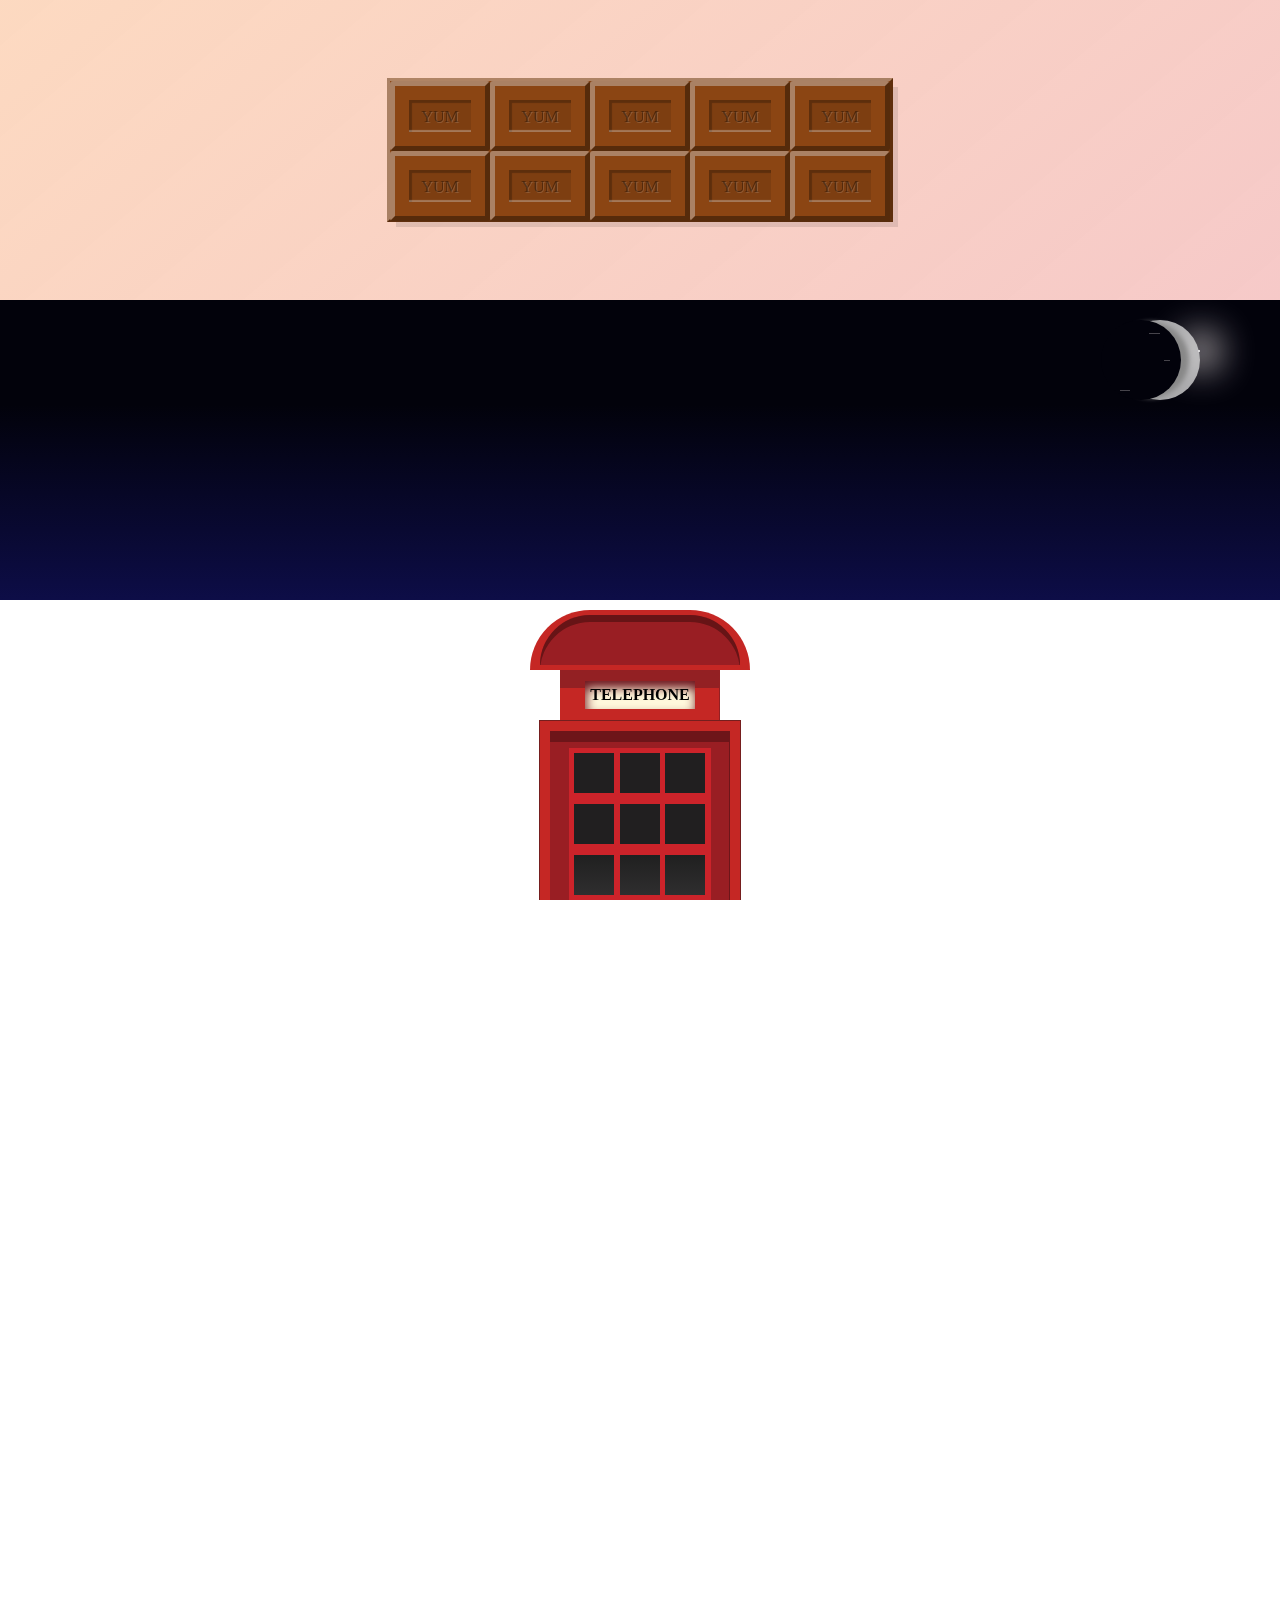
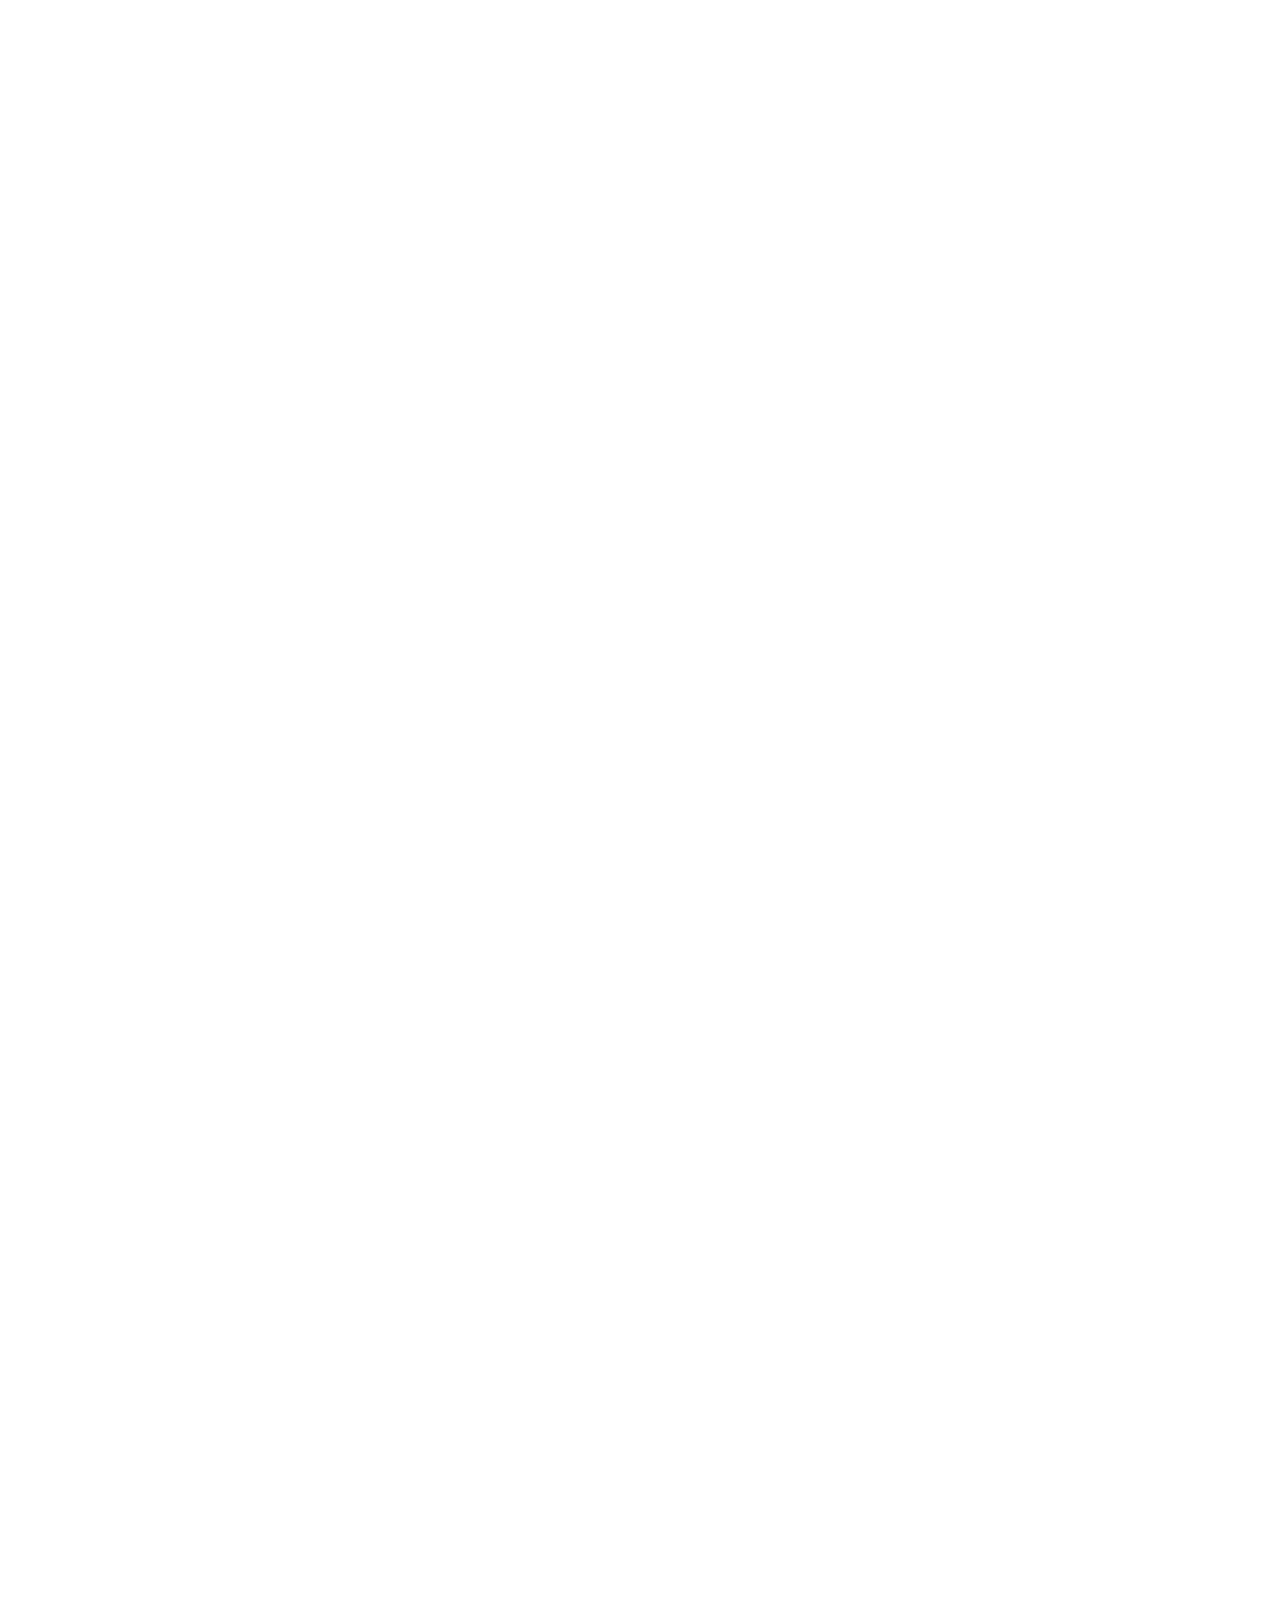
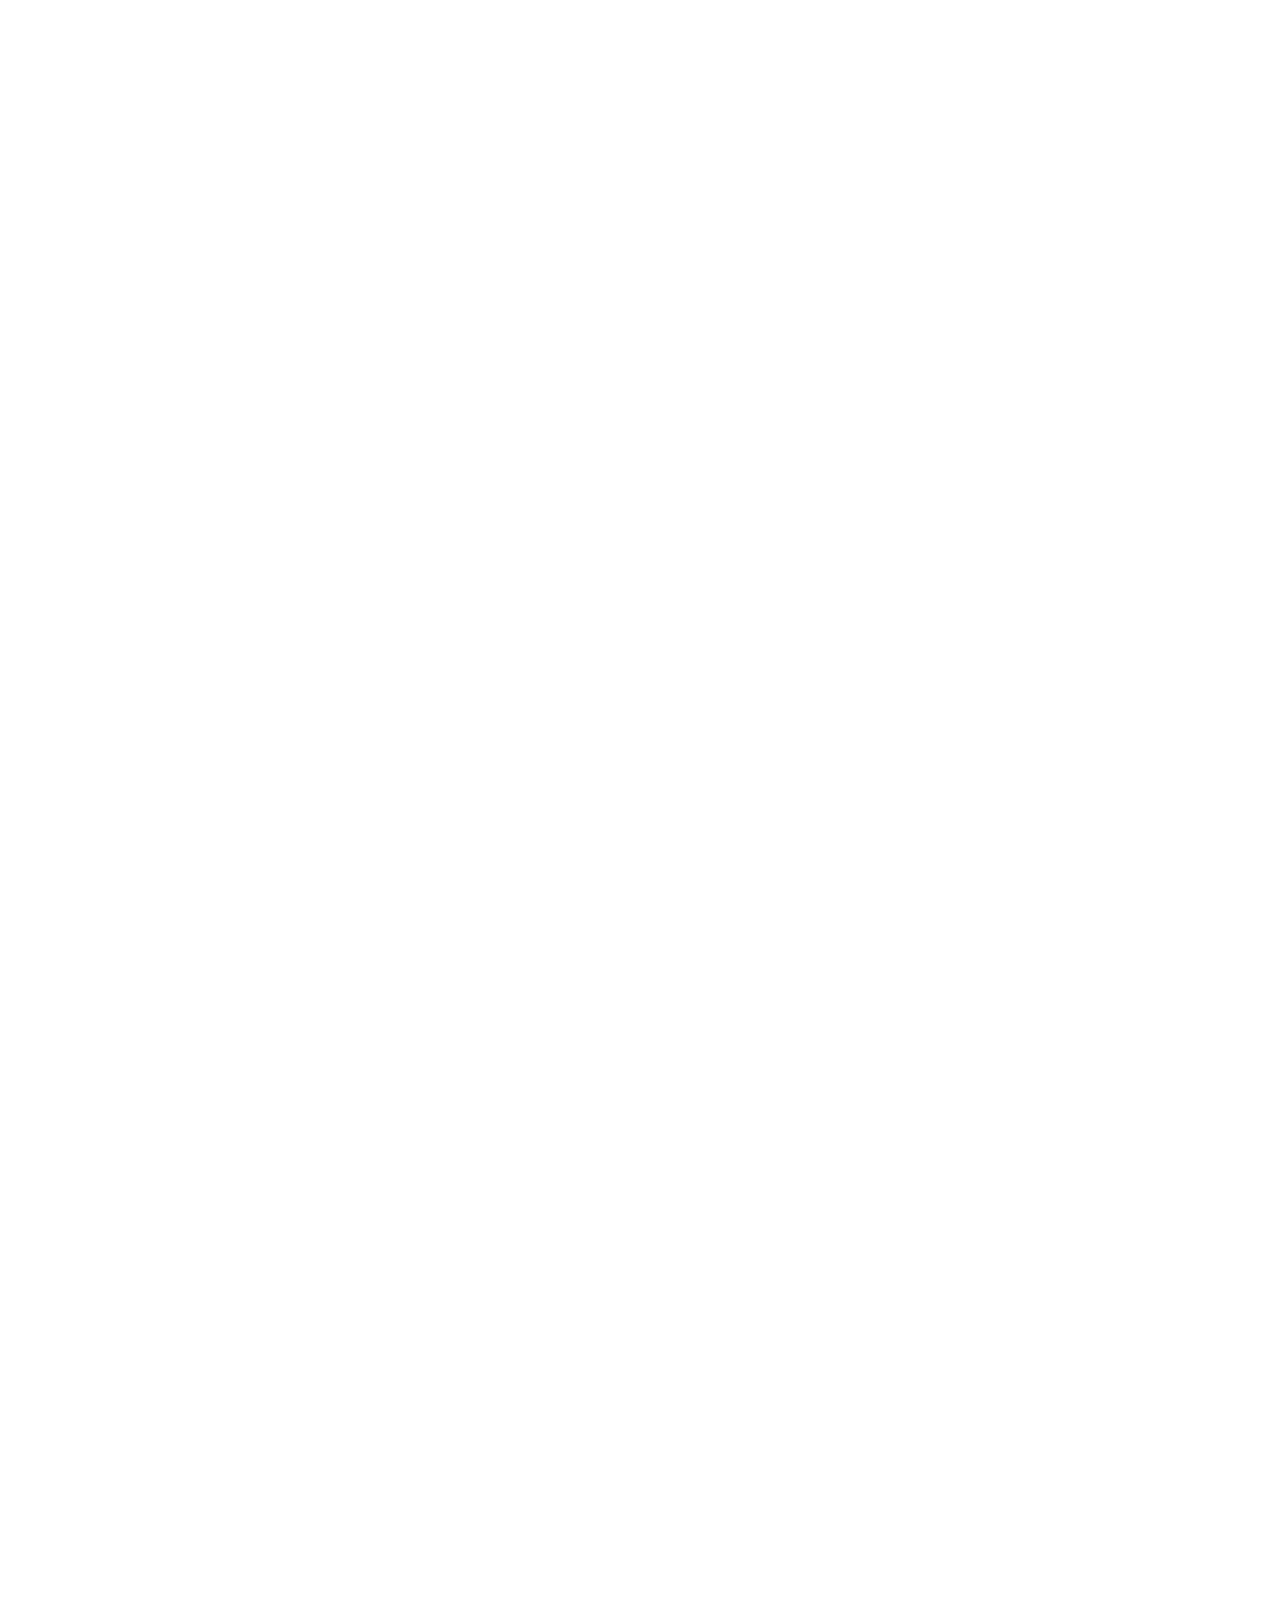
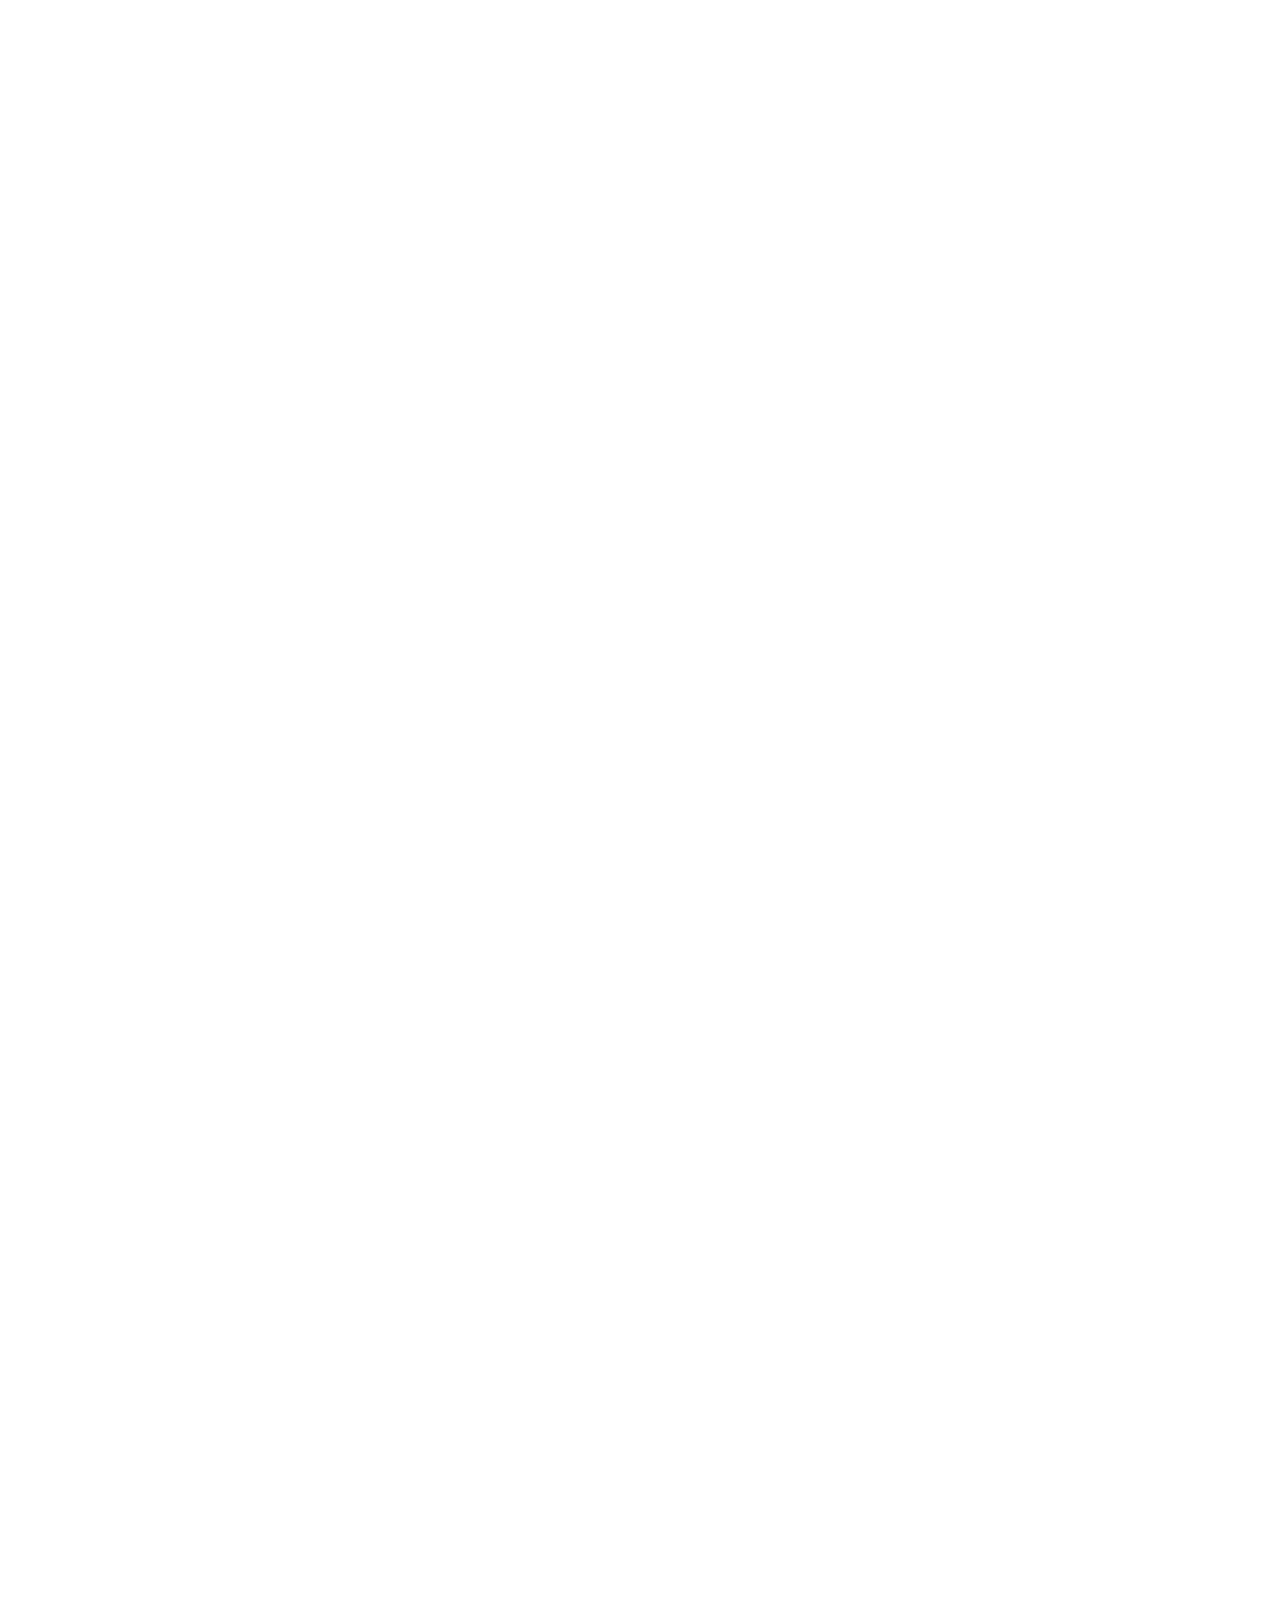
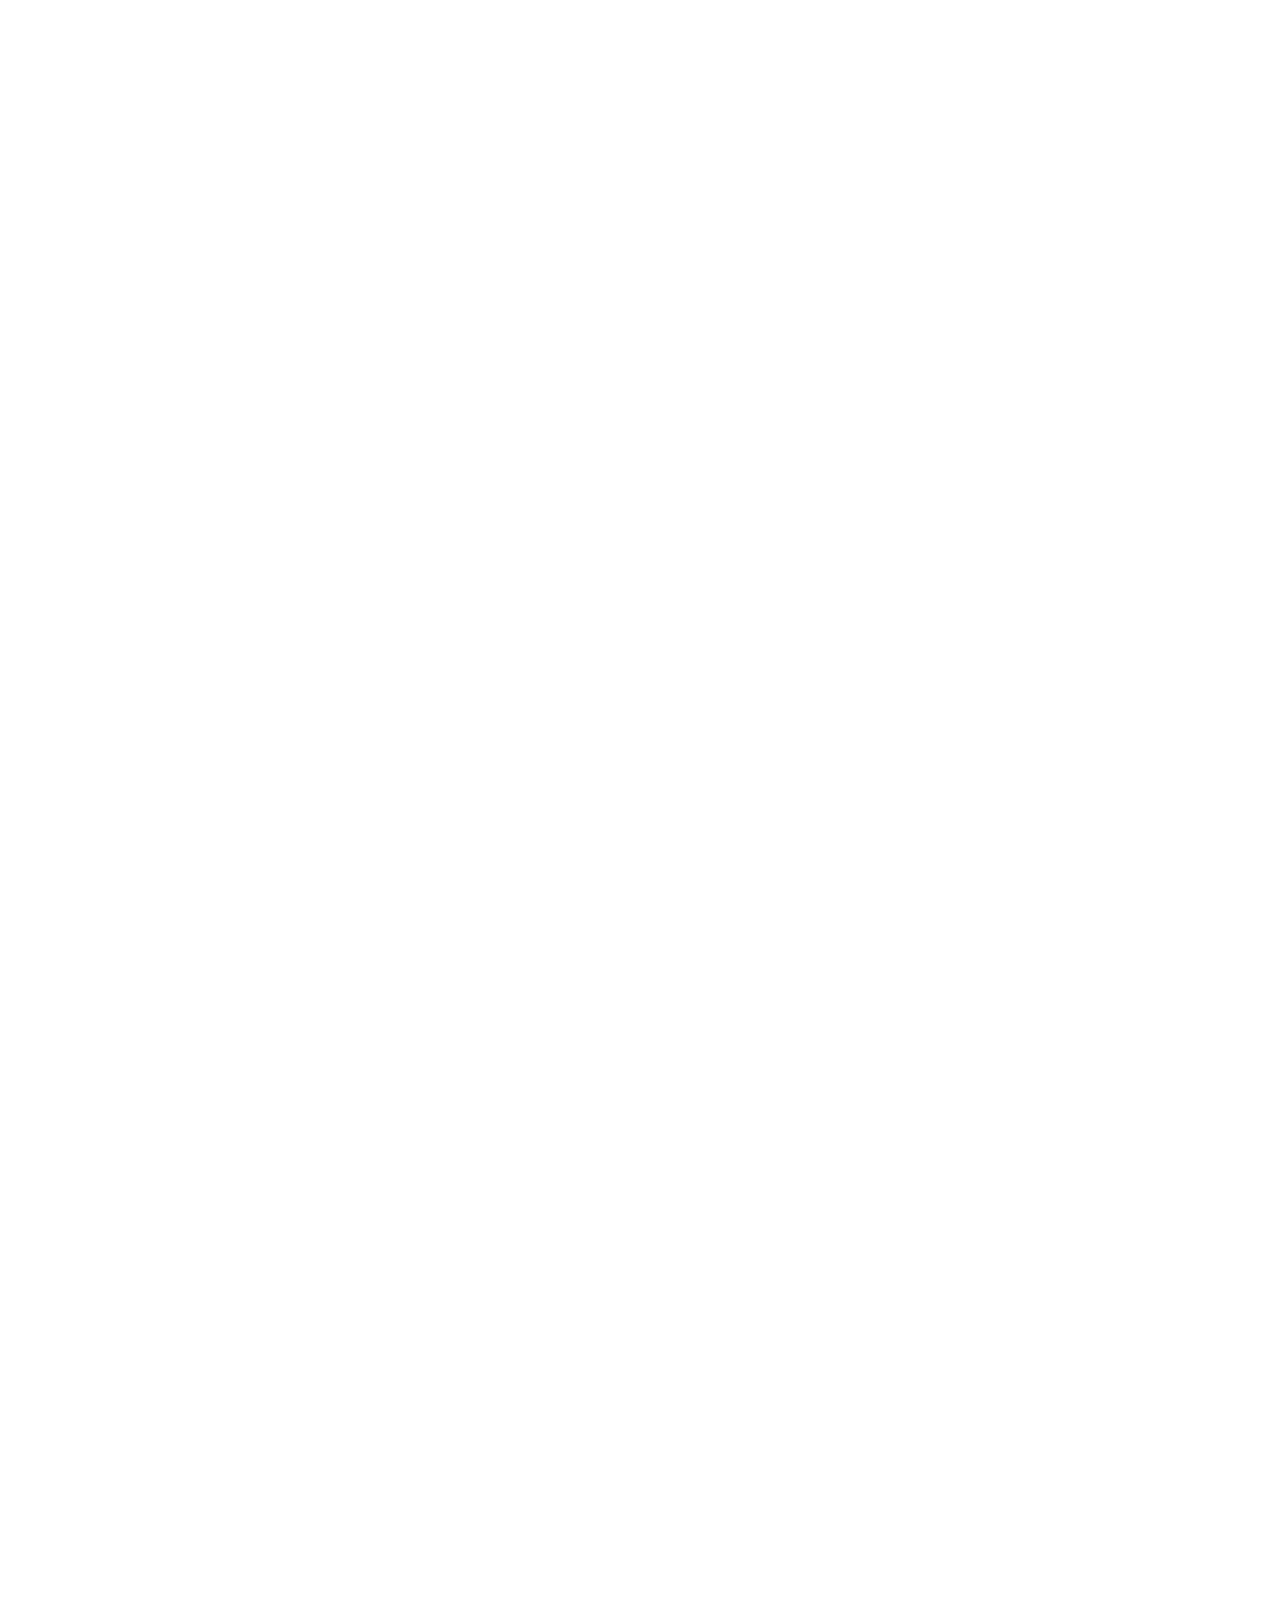
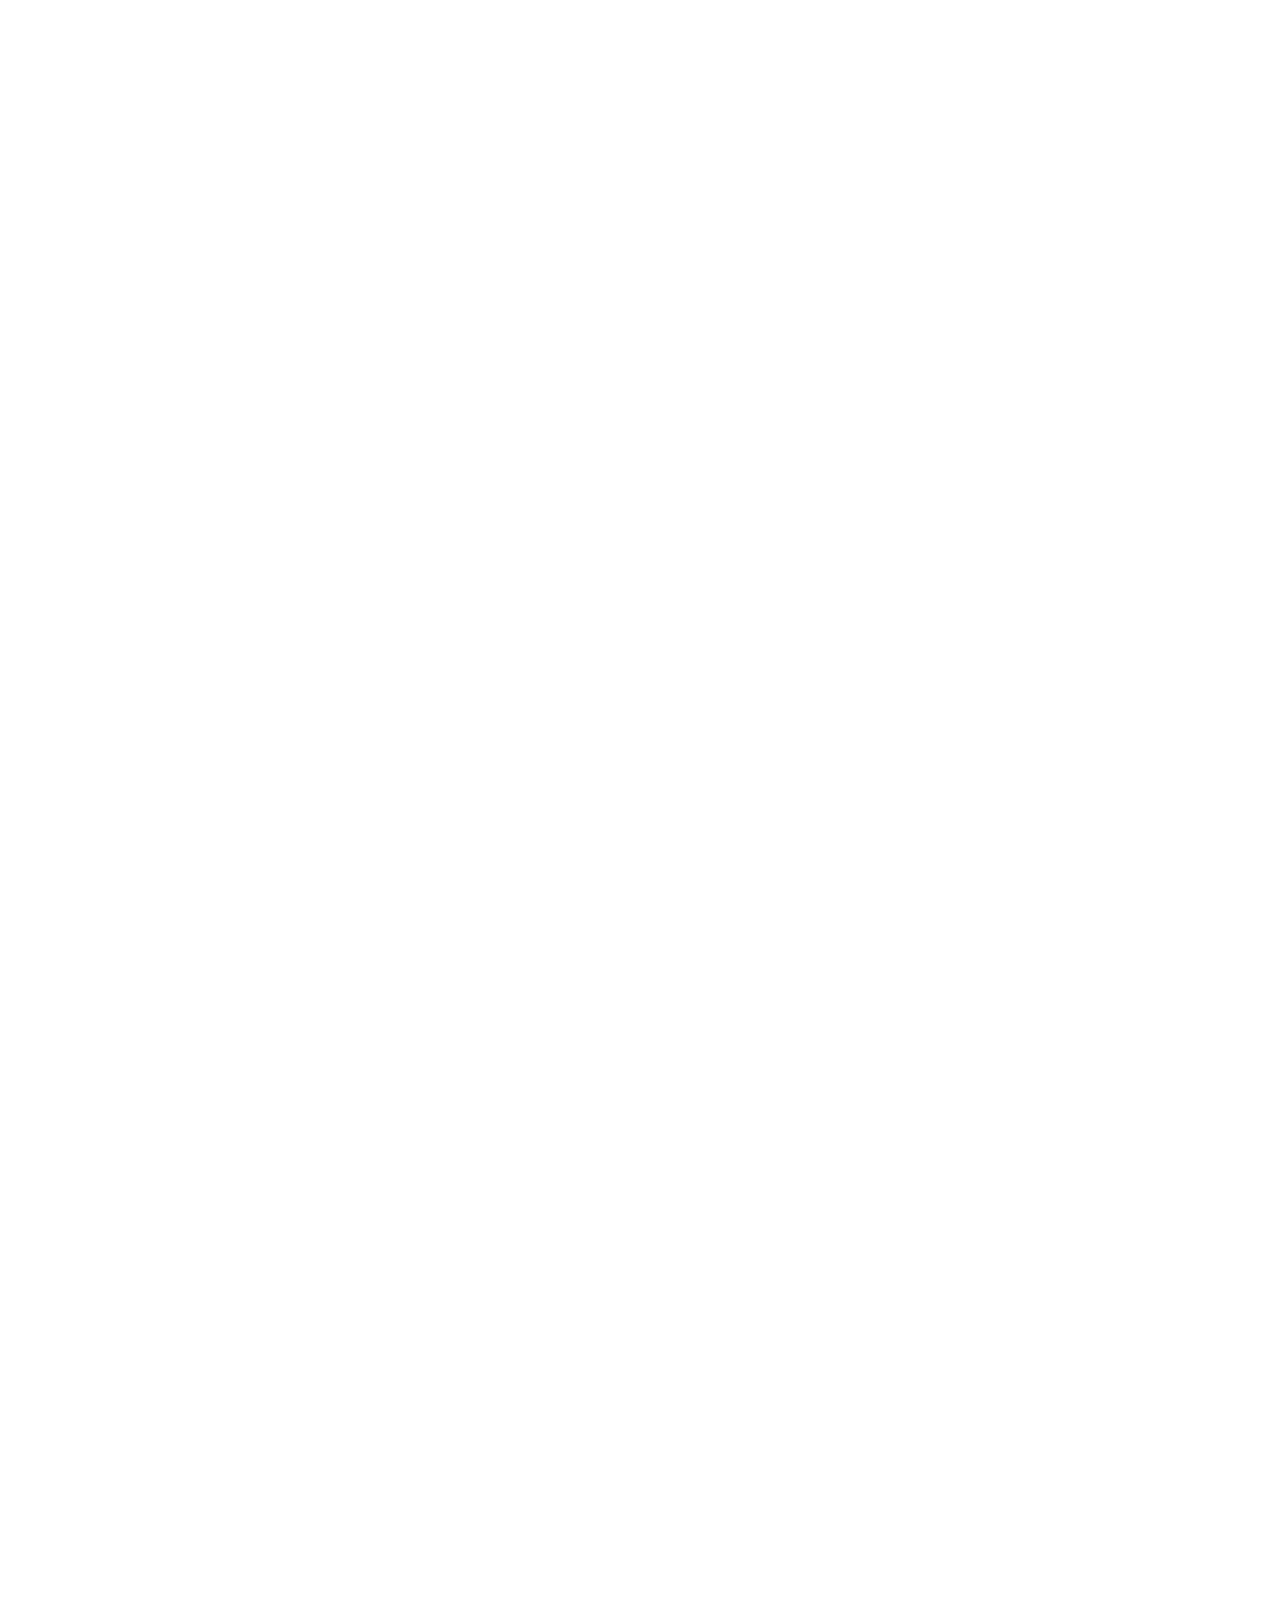
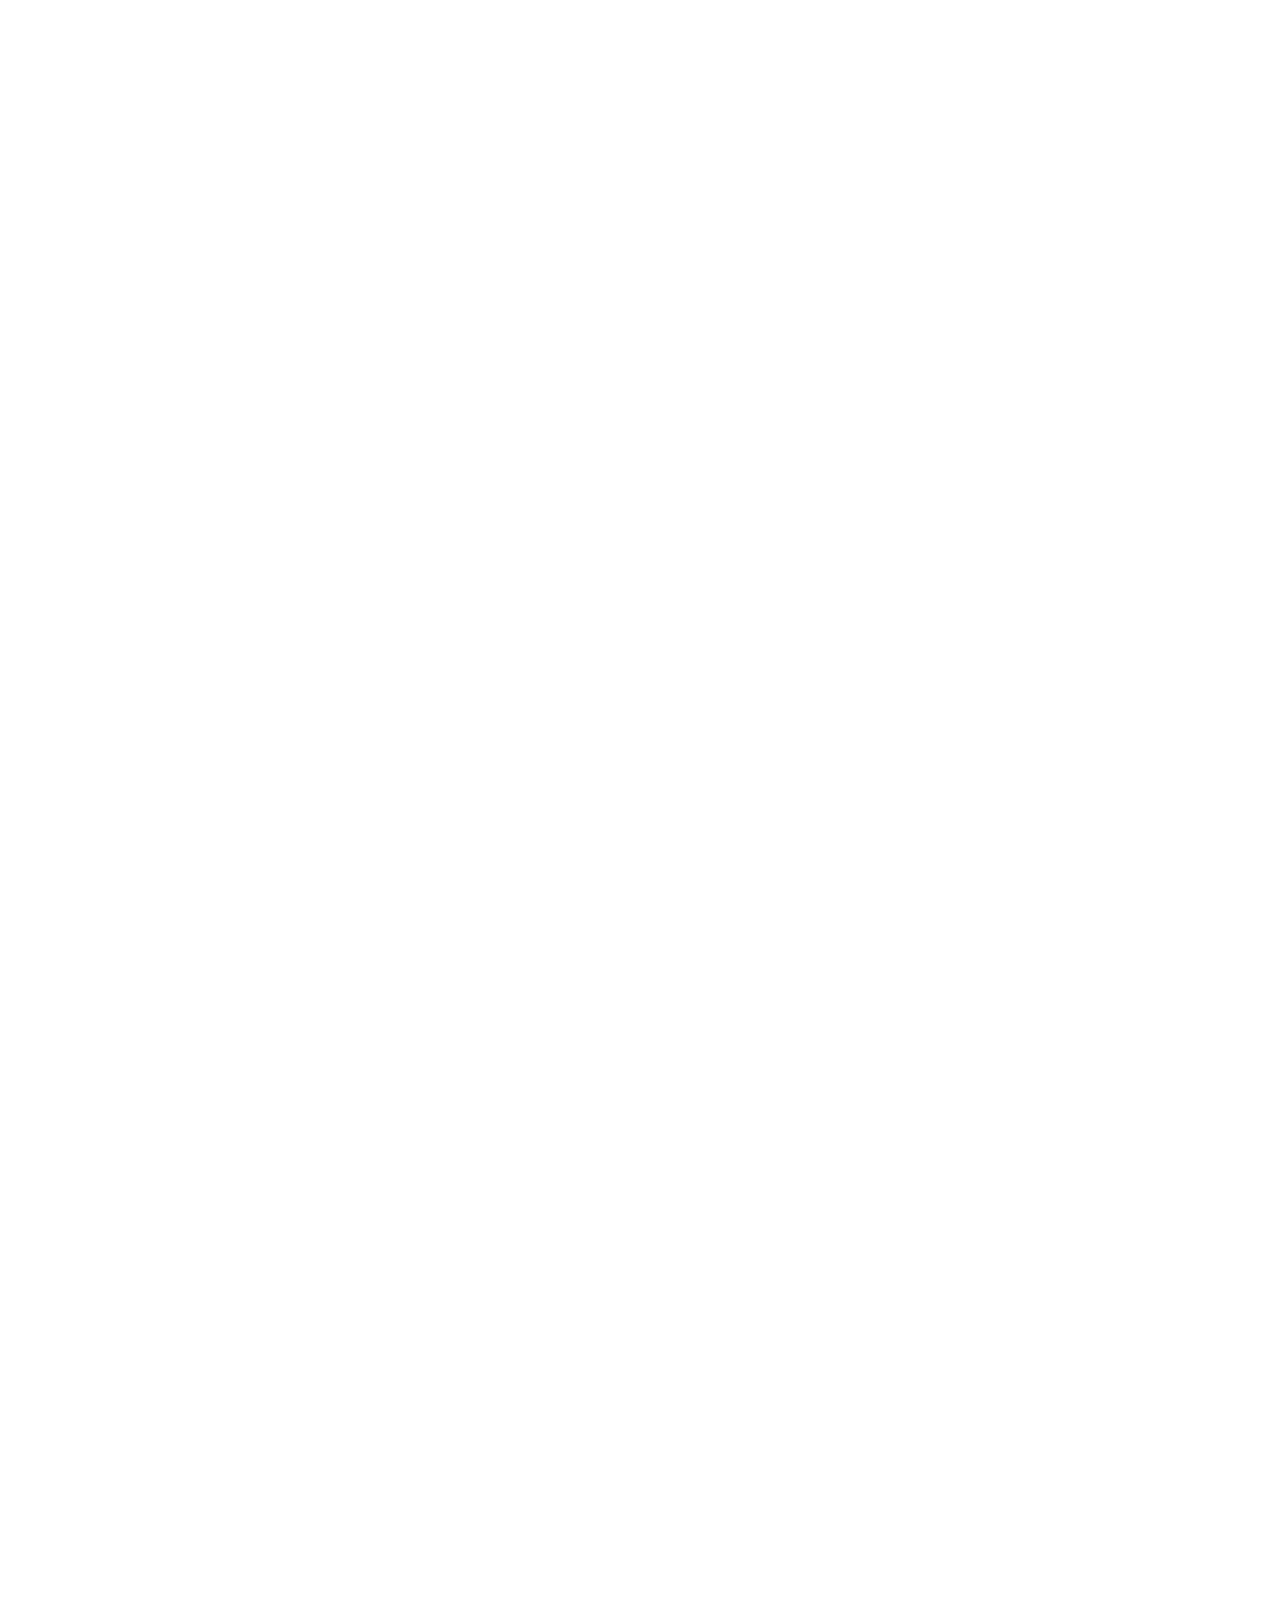
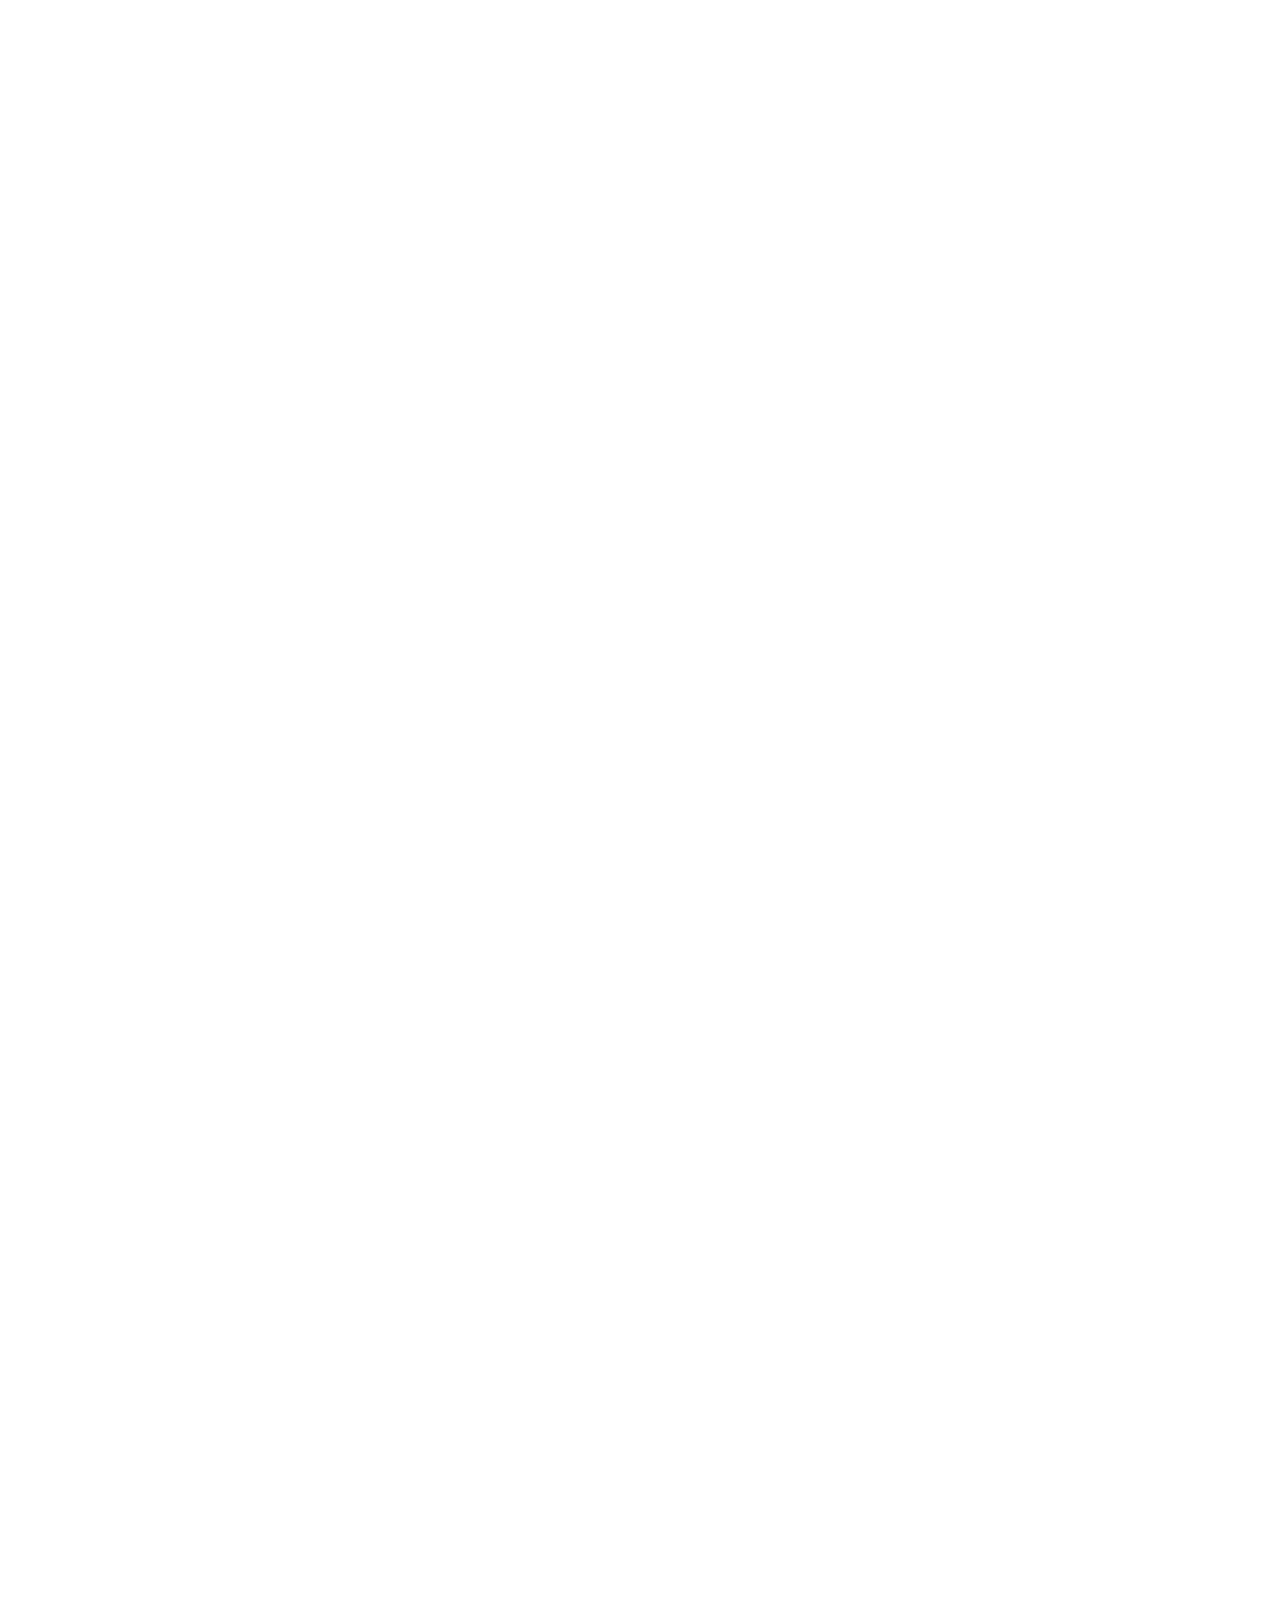
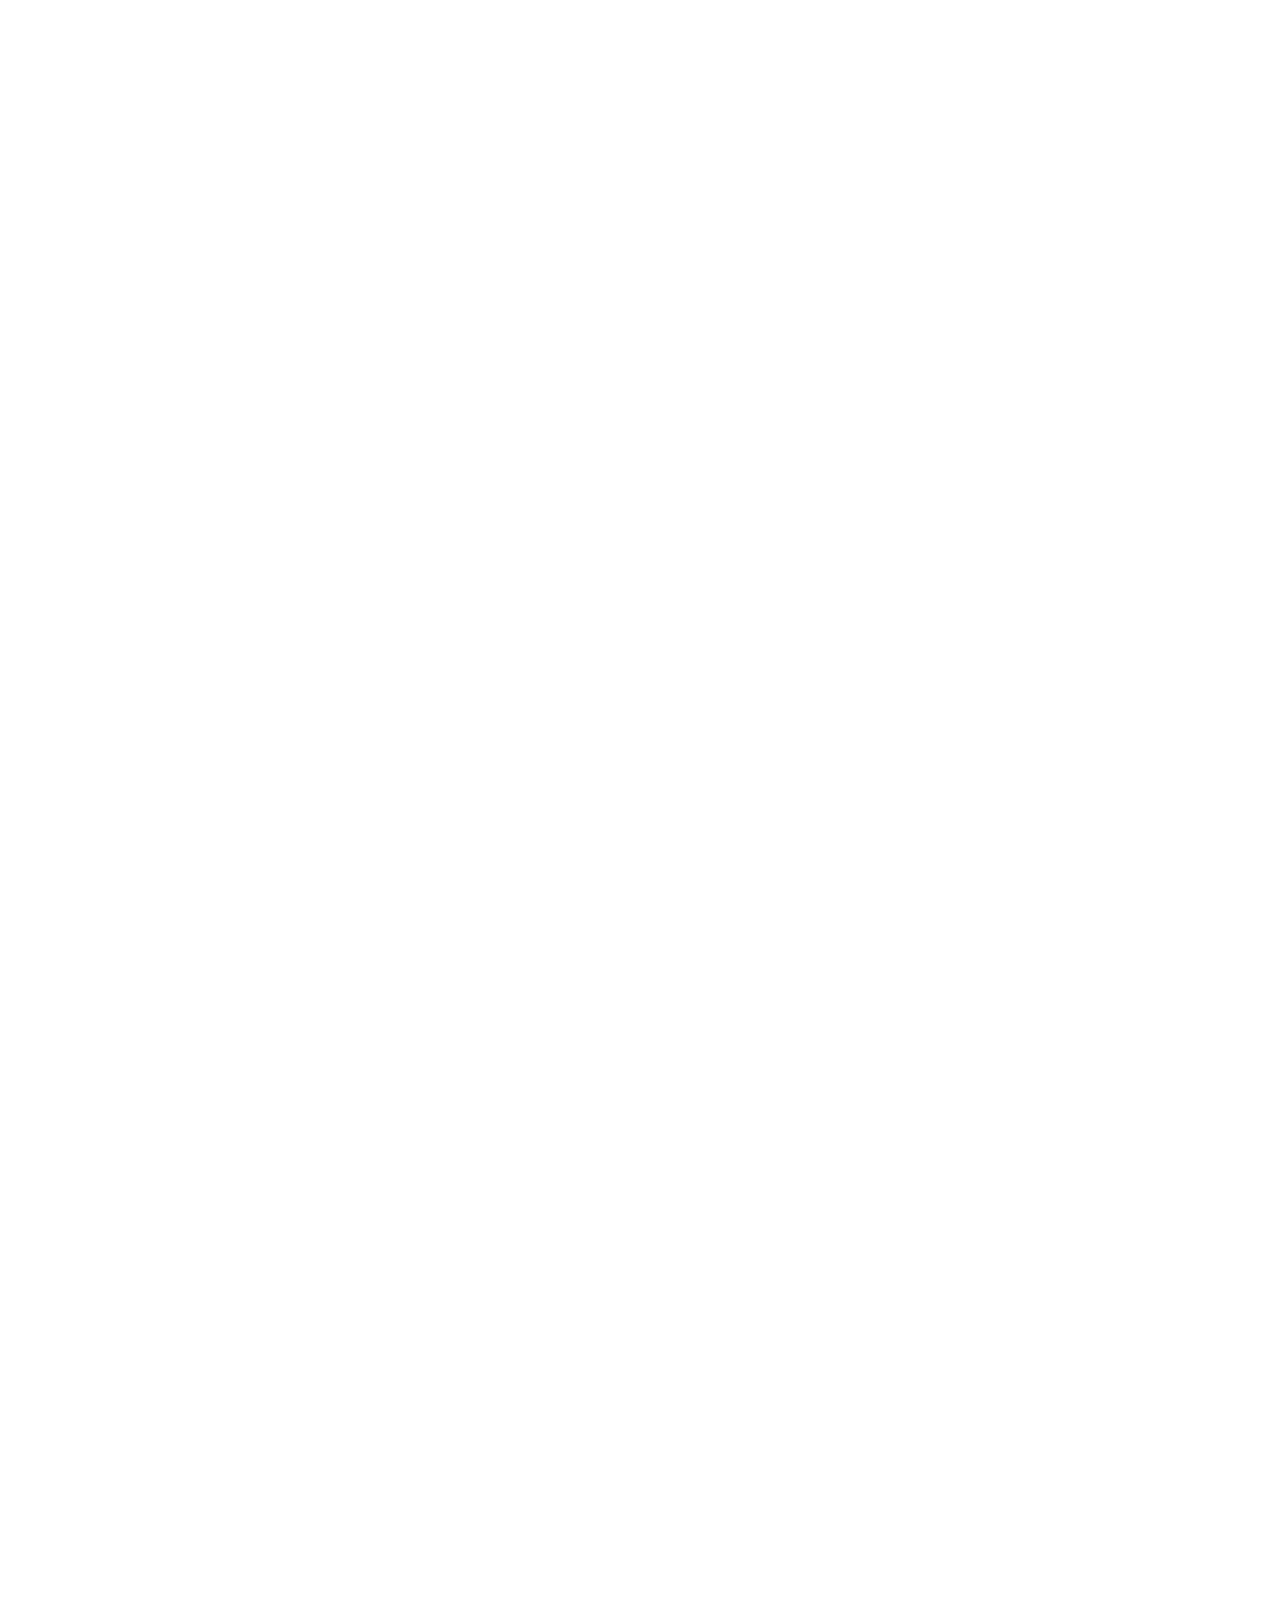
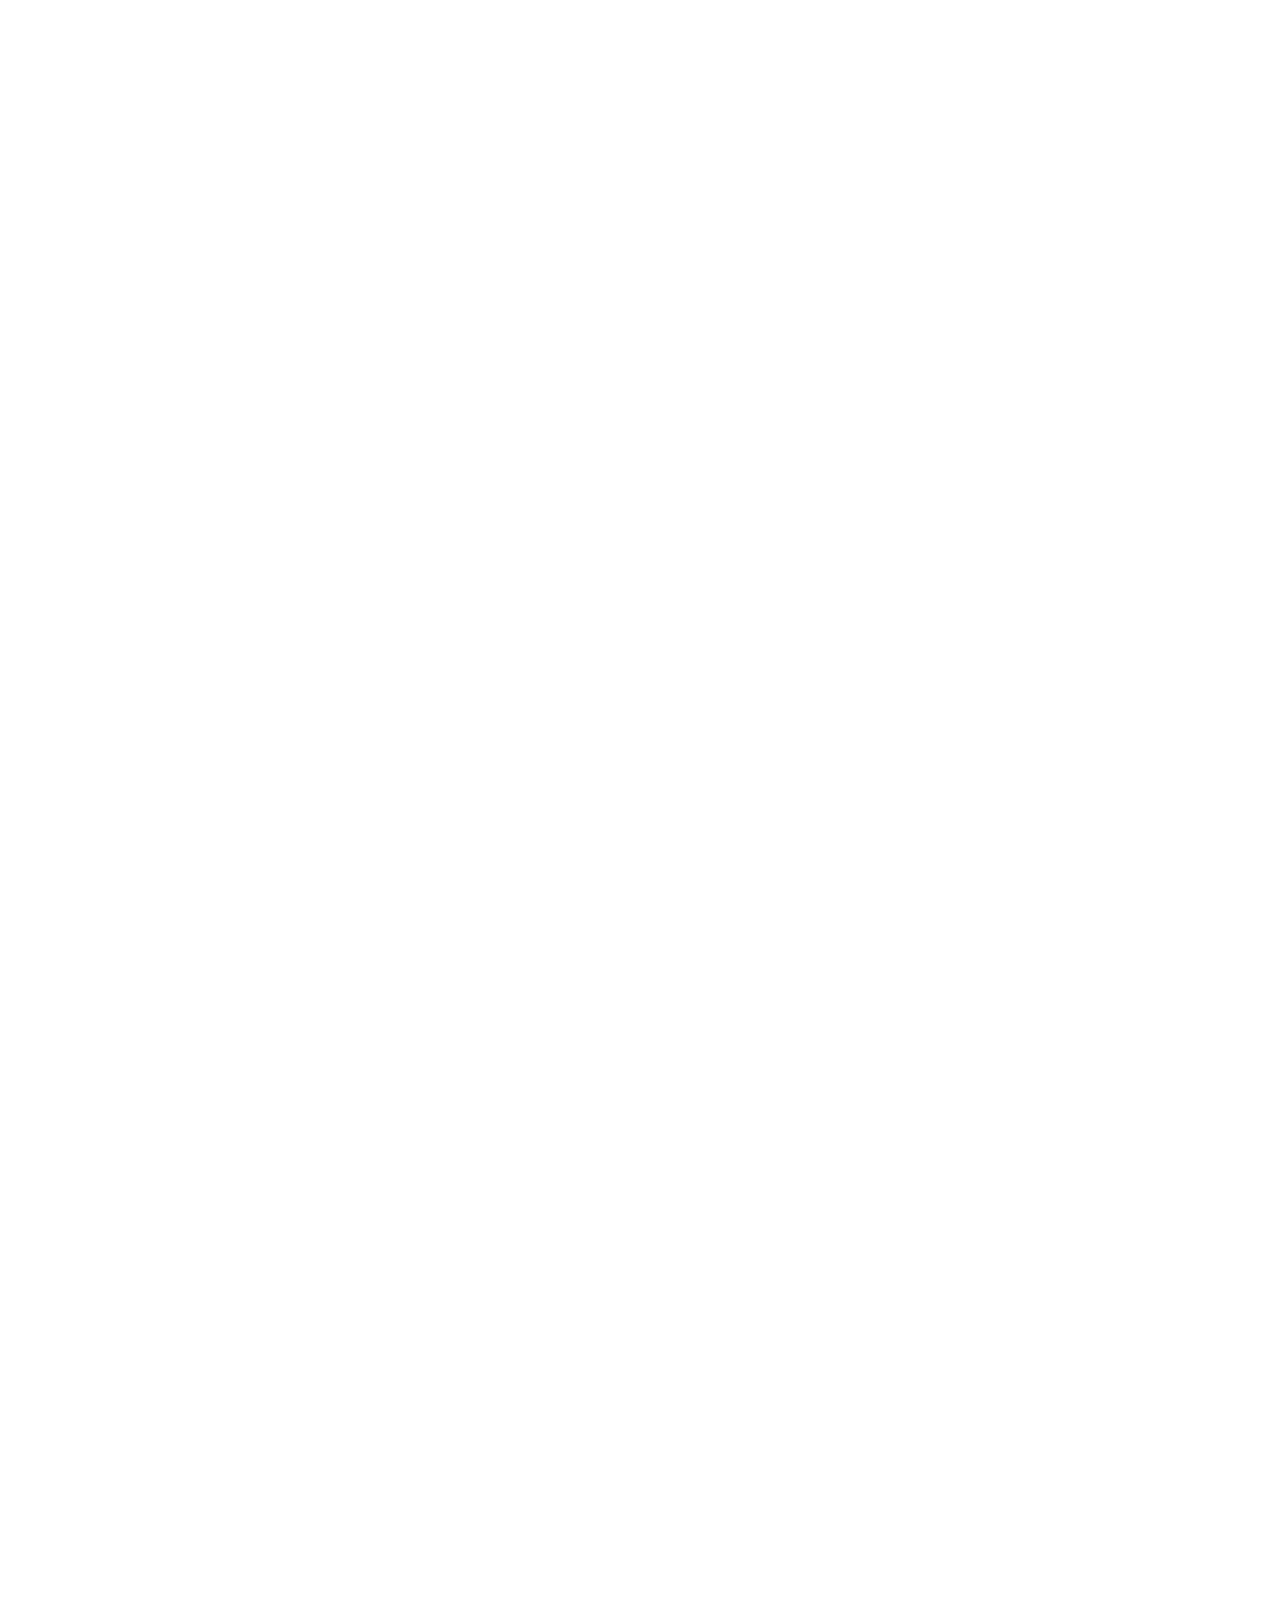
<file: index.html>
<!DOCTYPE html>
<html lang="en">

<head>
  <meta charset="UTF-8" />
  <meta name="viewport" content="width=device-width, initial-scale=1.0" />
  <meta http-equiv="X-UA-Compatible" content="ie=edge" />
  <link rel="stylesheet" href="./style.css" />
  <title></title>
</head>

<body>
  <!-- chocolate bar -->
  <div id="wrapper">
    <div id="container">
      <div class="piece">YUM</div>
      <div class="piece">YUM</div>
      <div class="piece">YUM</div>
      <div class="piece">YUM</div>
      <div class="piece">YUM</div>
      <div class="piece">YUM</div>
      <div class="piece">YUM</div>
      <div class="piece">YUM</div>
      <div class="piece">YUM</div>
      <div class="piece">YUM</div>
    </div>
  </div>

  <!-- sky  -->
  <div class="sky">
    <div class="star"></div>
    <div class="moon one"></div>
    <div class="moon two"></div>
    <div class="bar bar1"></div>
    <div class="bar bar2"></div>
    <div class="bar bar3"></div>
  </div>

  <!-- TELEPHONE -->

  <div class="payphone_wrap">
    <div class="payphone_cont">
      <div class="top">
        <div class="head1">
          <div class="headOne"></div>
        </div>
      </div>

      <div class="head2">
        <div class="telephone">
          TELEPHONE
        </div>
      </div>
      <div class="payphone">
        <div class="squares_top">
          <div class="squares_cont">
            <div class="square"></div>
            <div class="square"></div>
            <div class="square"></div>
            <div class="square"></div>
            <div class="square"></div>
            <div class="square"></div>
            <div class="square dark"></div>
            <div class="square dark"></div>
            <div class="square dark"></div>
            <div class="square gradient"></div>
            <div class="square gradient"></div>
            <div class="square gradient"></div>
            <div class="square light"></div>
            <div class="square light"></div>
            <div class="square light"></div>
          </div>
          <div class="squares_bottom"></div>
        </div>
      </div>
      <div class="end"></div>
    </div>
  </div>

  <!-- pizza -->
  <div id="wrapper">
    <div class="pizza_menu">
      <div class="menu_title">MENU</div>
      <div class="menu">
        <ul>
          <li>Lorem, ipsum.</li>
          <li>Lorem, ipsum dolor.</li>
          <li>Lorem ipsum dolor sit.</li>
          <li>Lorem, ipsum.</li>
          <li>Lorem, ipsum.</li>
          <li>Lorem, ipsum.</li>
        </ul>
      </div>
    </div>
    <div class="pizza centered_flex">
      <div class="brown_circle centered_flex">
        <div class="red_circle centered_flex">
          <div class="yellow_circle ">
            <div class="olive ol_1"></div>
            <div class="olive ol_2"></div>
            <div class="olive ol_3"></div>
            <div class="olive ol_4"></div>
            <div class="olive ol_5"></div>
            <div class="olive ol_6"></div>
            <div class="olive ol_7"></div>
            <div class="olive ol_8"></div>
            <div class="olive ol_9"></div>
            <div class="olive ol_10"></div>
            <div class="pizza_circle m1"></div>
            <div class="pizza_circle m2"></div>
            <div class="pizza_circle m3"></div>
            <div class="pizza_circle m4"></div>
            <div class="pizza_circle m5"></div>
            <div class="pizza_circle m6"></div>
            <div class="pizza_circle m7"></div>
          </div>
        </div>
      </div>
    </div>
  </div>

  <!-- android -->
  <div class="android_cont">
    <div class="android_head">
      <div class="android_eye1"></div>
      <div class="android_eye2"></div>
      <div class="android_ant ant1"></div>
      <div class="android_ant ant2"></div>
      <div class="android_body"></div>
      <div class="android_feet1"></div>
      <div class="android_feet2"></div>
      <div class="android_arm1"></div>
      <div class="android_arm2"></div>
    </div>
  </div>

  <!-- t-shirt -->
  <div class="shirt_cont">
    <div class="shirt">
      <div class="shirt_design">
        <div class="grid1"></div>
        <div class="grid2"></div>
        <div class="grid3"></div>
        <div class="grid1"></div>
        <div class="grid2"></div>
        <div class="grid3"></div>
        <div class="grid1"></div>
        <div class="grid2"></div>
        <div class="grid3"></div>
        <div class="grid1"></div>
        <div class="grid2"></div>
      </div>
      <div class="shirt_neck"></div>
      <div class="shirt_hand1"></div>
      <div class="shirt_hand2"></div>
    </div>
  </div>

  <!-- window -->
  <div class="window_cont">
    <div class=" key-item key-left-top">
      <div class="key-circle"></div>
      <div class="key-circle"></div>
    </div>
    <div class=" key-item key-left-bottom">
      <div class="key-circle"></div>
      <div class="key-circle"></div>
    </div>
    <div class=" key-item key-right-top">
      <div class="key-circle"></div>
      <div class="key-circle"></div>
    </div>
    <div class=" key-item key-right-bottom">
      <div class="key-circle"></div>
      <div class="key-circle"></div>
    </div>
    <div class="window">
      <div class="wind1">
        <div class="wind_squares_cont">
          <div class="wind_square incline-top ml"></div>
          <div class="wind_square incline-bottom ml"></div>
        </div>
      </div>
      <div class="wind2">
        <div class="wind_squares_cont">
          <div class="wind_square incline-right-top mr"></div>
          <div class="wind_square incline-right-bottom mr"></div>
        </div>
      </div>
    </div>
  </div>

  <!-- bag -->
  <div class="bag_cont">
    <div class="bag_top">
      <div class="bag-put"></div>
      <div class="bag-top-2"></div>
      <div class="bag-top-3"></div>
    </div>
    <div class="bag-bottom-cont">
      <div class="bag-bottom-3d"></div>
      <div class="bag-bottom">
        <div class="css-is-awesome">
          CSS IS AWESOME
        </div>
      </div>
    </div>
  </div>

  <!-- eye -->
  <div class="eye_cont">
    <div class="eye">
      <div class="eye-top">
        <span></span>
      </div>
      <div class="eye-ball"></div>
    </div>
  </div>

  <!-- sushi -->
  <div class="sushi-cont">
    <div class="chopsticks chopstick1"></div>
    <div class="sushi_box">
      <div class="sushi"></div>
      <div class="sushi-top">
        <div class="inside-sushi">
          <div class="sushi-rice rice1"></div>
          <div class="sushi-rice rice2"></div>
          <div class="sushi-rice rice3"></div>
          <div class="sushi-rice rice4"></div>
          <div class="sushi-rice rice5"></div>
          <div class="sushi-rice rice6"></div>
          <div class="sushi-rice rice7"></div>
        </div>
      </div>
    </div>

    <div class="chopsticks chopstick2"></div>
  </div>

  <!-- macarons -->
  <div class="macaroncs">
    <div class="macaron">
      <div class="macaron-top macaron-side"></div>
      <div class="macaron-inside macaron-inside1"></div>
      <div class="macaron-bottom macaron-side"></div>
    </div>
    <div class="macaron">
      <div class="macaron-top2 macaron-side"></div>
      <div class="macaron-inside macaron-inside2"></div>
      <div class="macaron-bottom2 macaron-side"></div>
    </div>
    <div class="macaron macaron-rotated">
      <div class="macaron-top3 macaron-side"></div>
      <div class="macaron-inside macaron-inside3"></div>
      <div class="macaron-bottom3 macaron-side"></div>
    </div>
  </div>

  <!-- mask -->
  <div class="mask-cont">
    <div class="mask-middle">
      <div class="mask-shadow1"></div>
      <div class="mask-shadow2"></div>
      <div class="mask-shadow3"></div>
    </div>
    <div class="mask-left"></div>
    <div class="mask-right"></div>
  </div>

  <!-- drinks -->
  <div class="drinks">
    <div class="can sprite">
      <div class="can-top"></div>
      <div class="can-middle">
        <div class="can-middle-logo"></div>
      </div>
      <div class="can-bottom"></div>
    </div>
    <div class="can sprite">
      <div class="can-top"></div>
      <div class="can-middle">
        <div class="can-middle-back">
          <span> Lorem, ipsum dolor.</span>
          <ul>
            <li>lorem ipsum</li>
            <li>lorem ipsum</li>
            <li>lorem ipsum</li>
            <li>lorem ipsum</li>
            <li>lorem ipsum</li>
            <li>lorem ipsum</li>
            <li>lorem ipsum</li>
            <li>lorem ipsum</li>
            <li>lorem ipsum</li>
            <li>lorem ipsum</li>
          </ul>
          <span> repellendus suscipit perferendis </span>
        </div>
      </div>
      <div class="can-bottom"></div>
    </div>
  </div>

  <!-- bottle -->
  <div class="bottle-cont">
    <div class="bottle-cap"></div>
    <div class="bottle-top"></div>
    <div class="bottle"></div>
  </div>

  <!-- handshake -->
  <div class="hands-check">
    <div class="sleeve left-sleeve"></div>
    <div class="hands">
      <div class="left-hand"></div>
      <div class="hand-circle"></div>
      <div class="finger left-finger1"></div>
      <div class="finger left-finger2"></div>
      <div class="finger left-finger3"></div>
      <div class=" left-finger4"></div>
      <div class="right-hand"></div>
      <div class=" right-finger right-finger1"></div>
      <div class=" right-finger right-finger2"></div>
      <div class=" right-finger right-finger3"></div>
      <div class=" right-finger right-finger4"></div>
      <div class="f1"></div>
      <div class="f2"></div>
      <div class="f3"></div>
    </div>
    <div class="sleeve right-sleeve"></div>
  </div>

  <!-- coffee -->
  <div class="coffee-cont">
    <div class="coffee-cup"></div>
    <div class="coffee-hand"></div>
    <div class="coffee-tasse"></div>
  </div>

  <!-- cake -->
  <div class="cake-cont">
    <div class="cake">
      <div class="cake-top"></div>
      <div class="cake-choc cake-choc1"></div>
      <div class="cake-choc cake-choc2"></div>
      <div class="cake-choc cake-choc3"></div>
      <div class="cake-candle"></div>
      <div class="cake-side cake-side1"></div>
      <div class="cake-side cake-side2"></div>
    </div>
  </div>

  <!-- glasses -->
  <div class="glasses-cont">
    <div class="glasses">
      <div class="glasses-left-back"></div>
      <div class="glasses-left"></div>
      <div class="glasses-right"></div>
      <div class="glasses-right-back"></div>
    </div>
  </div>

  <!-- notebook -->
  <div class="notebook-cont">
    <div class="notebook">
      NOTEBOOK
    </div>
    <div class="notebook-papers"></div>
    <div class="notebook-papers-top"></div>
  </div>

  <!-- chair -->
  <div class="chair-cont">
    <div class="chair-top"></div>
    <div class="chair"></div>
    <div class="chair-bottom"></div>
  </div>

  <!-- .lighthouse -->
  <div class="lighthouse-cont">
    <div class="lighthouse-top-circle"></div>
    <div class="lighthouse-top-window">
      <div class="lighthouse-top-window-item"></div>
      <div class="lighthouse-top-window-item"></div>
      <div class="lighthouse-top-window-item"></div>
    </div>
    <div class="lighthouse">
      <div class="lighthouse-white">
        <div class="lighthouse-window"></div>
      </div>
      <div class="lighthouse-red"></div>
      <div class="lighthouse-white">
        <div class="lighthouse-window"></div>
      </div>
      <div class="lighthouse-red"></div>
      <div class="lighthouse-white">
        <div class="lighthouse-window"></div>
      </div>
      <div class="lighthouse-red"></div>
    </div>
  </div>

  <!-- .desert -->
  <div class="desert">
    <div class="wave">
      <div class="wave1">
        <div class="wave2"></div>
      </div>
    </div>
    <div class="wave3"></div>
    <div class="pyramid pyramid1"></div>
    <div class="pyramid pyramid2"></div>
  </div>

  <!-- midnight -->
  <div class="midnight">
    <div class="midnight-sky"></div>
    <div class="midnight-moon">
      <div class="midnight-moon-circle midnight-moon-circle1 "></div>
      <div class="midnight-moon-circle midnight-moon-circle2 "></div>
      <div class="midnight-moon-circle midnight-moon-circle3 "></div>
      <div class="midnight-moon-circle midnight-moon-circle4 "></div>
    </div>
    <div class="midnight-right-mountain"></div>
    <div class="midnight-middle-mountain"></div>
    <div class="midnight-left-mountain"></div>
    <div class="midnight-boat"></div>
    <div class="midnight-boat-top"></div>
    <div class="midnight-water-circle"></div>
  </div>

  <!-- spongebob -->
  <div class="spongebob">
    <div class="spongebob-mouth"></div>
    <div class="spongebob-eye spongebob-eye-right">
      <div class="spongebob-inside-eye spongebob-inside-eye-right"></div>
    </div>
    <div class="spongebob-eye spongebob-eye-left">
      <div class="spongebob-inside-eye spongebob-inside-eye-left"></div>
    </div>
    <div class="spongebob-nose"></div>
    <div class="spongebob-teeth spongebob-teeth-right"></div>
    <div class="spongebob-teeth spongebob-teeth-left"></div>
  </div>

  <!-- piano -->
  <div class="piano">
    <div class="piano-key piano-key-1"></div>
    <div class="piano-key piano-key-2"></div>
    <div class="piano-key piano-key-3"></div>
    <div class="piano-key piano-key-4"></div>
    <div class="piano-key piano-key-5"></div>
    <div class="piano-key piano-key-6"></div>
    <div class="piano-key piano-key-7"></div>
    <div class="piano-key piano-key-8"></div>
    <div class="piano-key piano-key-9"></div>
    <div class="piano-key piano-key-10"></div>
    <div class="piano-key piano-key-11"></div>
  </div>

  <!-- tea -->
  <div class="tea">
    <div class="tea-top"></div>
    <div class="tea-middle"></div>
    <div class="tea-bottom"></div>
    <div class="tea-mint tea-mint-1"></div>
    <div class="tea-mint tea-mint-2"></div>
  </div>

  <!-- drum set -->
  <div class="drum-set">
    <div class="drum1"></div>
    <div class="drum2"></div>
    <div class="drum3"></div>
    <div class="drum4"></div>
    <div class="drum5"></div>
    <div class="drum-set-right"></div>
    <div class="drum-set-left"></div>
  </div>

  <!-- taco -->
  <div class="taco-container">
    <div class="taco"></div>
  </div>

  <!-- babyface -->
  <div class="baby-face-container">
    <div class="baby-face"></div>
  </div>

  <!-- girl-face -->
  <div class="girl-face-container">
    <div class="girl-face"></div>
  </div>

  <!-- pokemon -->
  <div class="pokemon-container">
    <div class="pokemon"></div>
  </div>

  <!-- perfume -->
  <div class="perfume-container">
    <div class="perfume"></div>
  </div>

  <!-- refraction -->
  <div class="refraction-container">
    <div class="refraction"></div>
  </div>

  <!-- bus -->
  <div class="bus-container">
    <div class="bus">
      <div class="bus-inside"></div>
    </div>
    <div class="bus-top"></div>
    <div class="bus-wheel bus-wheel-left"></div>
    <div class="bus-wheel bus-wheel-right"></div>
  </div>

  <!-- telescope -->
  <div class="telescope-cont">
    <div class="telescope">
      <div class="telescope-circle"></div>
    </div>
    <div class="telescope-side1"></div>
    <div class="telescope-side2"></div>
    <div class="telescope-side3"></div>
    <div class="telescope-bottom"></div>
    <div class="telescope-f telescope-f-right"></div>
    <div class="telescope-f telescope-f-middle"></div>
    <div class="telescope-f telescope-f-left"></div>
  </div>

  <!-- sashimi -->
  <div class="sashimi-container">
    <div class="chopsticks chopstick1"></div>
    <div class="sashimi"></div>
    <div class="plate"></div>
    <div class="chopsticks chopstick2"></div>
  </div>

  <!-- caravan -->
  <div class="caravan-container">
    <div class="caravan"></div>
  </div>

  <!-- cat -->
  <div class="cat-container">
    <div class="scratch scratch-left"></div>
    <div class=" cat-leg  cat-left"></div>
    <span class="cat-btn"> Click To Move The Cat</span>
    <div class=" cat-leg cat-right"></div>
    <div class="scratch scratch-right"></div>
  </div>

  <!-- bird -->
  <div class="bird-container">
    <div class="bird"></div>
  </div>

  <!-- Trex -->
  <div class="trex-container">
    <div class="trex"></div>
  </div>

  <!-- egg -->
  <div class="egg-container">
    <div class="egg"></div>
  </div>

  <!-- lamp -->
  <div class="lamp-container">
    <div class="lamp">
      <div class="cake-candle"></div>
    </div>
  </div>

  <!-- car -->
  <div class="car-container">
    <div class="car"></div>
  </div>

  <!-- ring-->
  <div class="ring-container">
    <div class="ring"></div>
    <div class="ring-top"></div>
  </div>

  <!-- loupe -->
  <div class="loupe-container">
    <div class="loupe"></div>
  </div>


  <!-- light -->
  <div class="lightLamp-container">
    <div class="lightLamp"></div>
  </div>

  <!-- microphone -->
  <div class="microphone-container">
    <div class="microphone"></div>
  </div>

  <script src="index.js"></script>
</body>

</html>
</file>
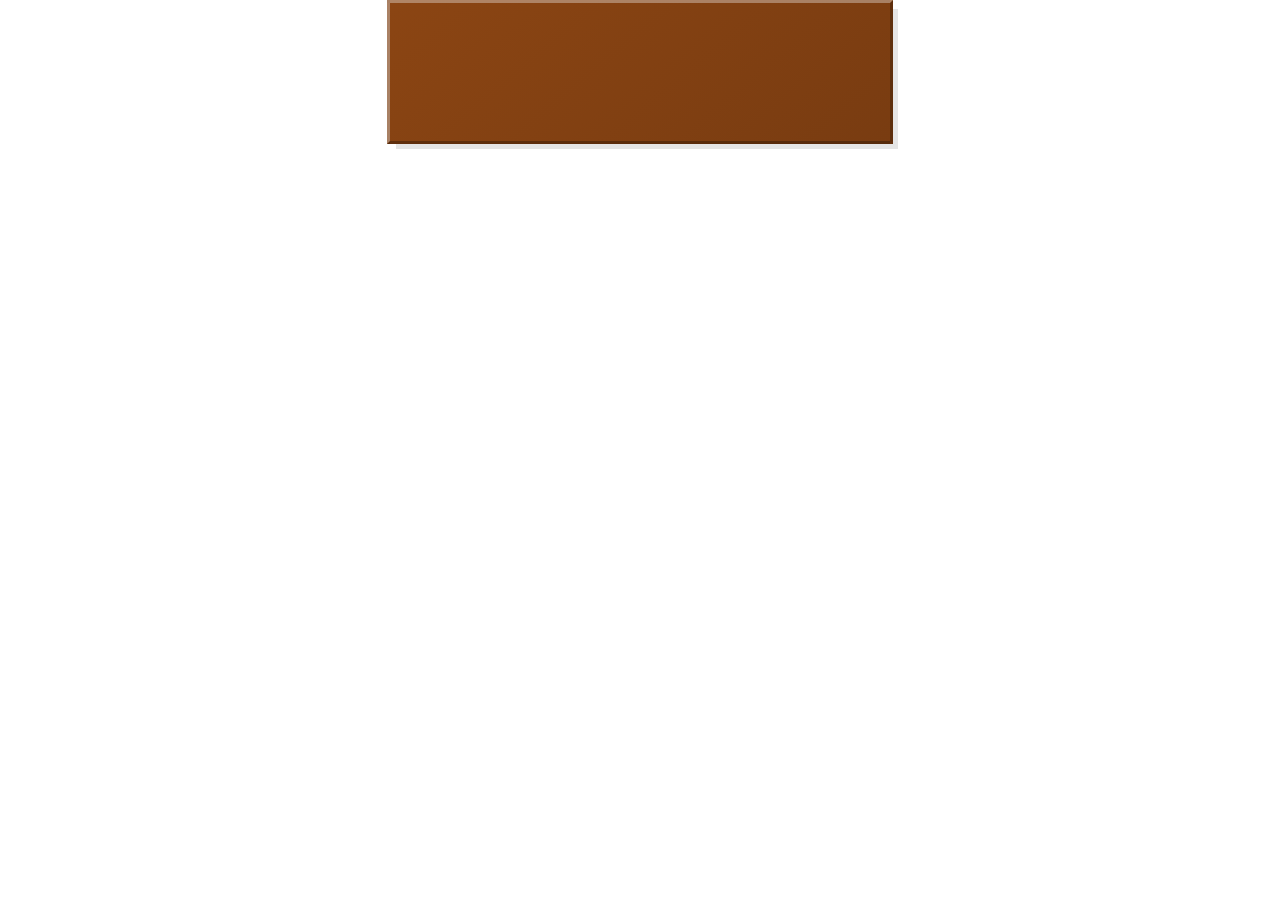
<file: choc.html>
<!DOCTYPE html>
<html lang="en">

<head>
    <meta charset="UTF-8">
    <meta name="viewport" content="width=device-width, initial-scale=1.0">
    <meta http-equiv="X-UA-Compatible" content="ie=edge">
    <link rel="stylesheet" href="./choc.css">
    <title></title>
</head>

<body>
    <div id='chocolate'>
        <div id='container'>

        </div>
    </div>
</body>

</html>
</file>
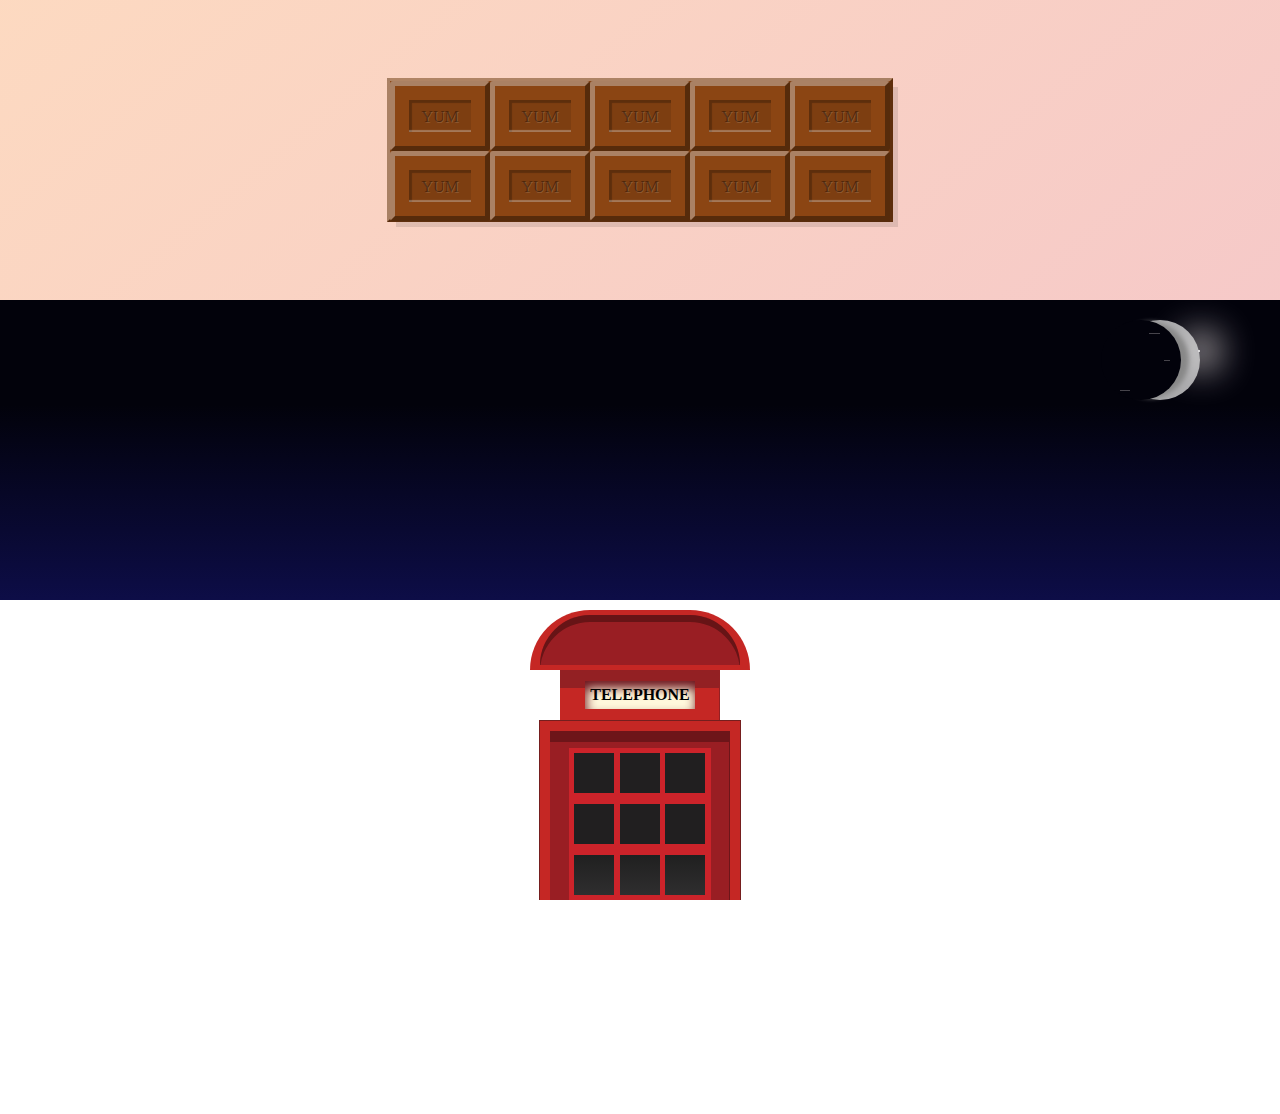
<file: draws.html>
<!DOCTYPE html>
<html lang="en">
  <head>
    <meta charset="UTF-8" />
    <meta name="viewport" content="width=device-width, initial-scale=1.0" />
    <meta http-equiv="X-UA-Compatible" content="ie=edge" />
    <link rel="stylesheet" href="./style.css" />
    <title></title>
  </head>

  <body>
    <!-- chocolate bar -->
    <div id="wrapper">
      <div id="container">
        <div class="piece">YUM</div>
        <div class="piece">YUM</div>
        <div class="piece">YUM</div>
        <div class="piece">YUM</div>
        <div class="piece">YUM</div>
        <div class="piece">YUM</div>
        <div class="piece">YUM</div>
        <div class="piece">YUM</div>
        <div class="piece">YUM</div>
        <div class="piece">YUM</div>
      </div>
    </div>

    <!-- sky  -->
    <div id="wrapper">
      <div class="sky">
        <div class="star"></div>
        <div class="moon one"></div>
        <div class="moon two"></div>
        <div class="bar bar1"></div>
        <div class="bar bar2"></div>
        <div class="bar bar3"></div>
      </div>
    </div>

    <div class="payphone_wrap">
      <div class="payphone_cont">
        <div class="top">
          <div class="head1">
            <div class="headOne"></div>
          </div>
        </div>

        <div class="head2">
          <div class="telephone">
            TELEPHONE
          </div>
        </div>
        <div class="payphone">
          <div class="squares_top">
            <div class="squares_cont">
              <div class="square"></div>
              <div class="square"></div>
              <div class="square"></div>
              <div class="square"></div>
              <div class="square"></div>
              <div class="square"></div>
              <div class="square dark"></div>
              <div class="square dark"></div>
              <div class="square dark"></div>
              <div class="square gradient"></div>
              <div class="square gradient"></div>
              <div class="square gradient"></div>
              <div class="square light"></div>
              <div class="square light"></div>
              <div class="square light"></div>
            </div>
            <div class="squares_bottom"></div>
          </div>
        </div>
        <div class="end"></div>
      </div>
    </div>
  </body>
</html>
</file>
<file: style.css>
html,
body {
  height: 100%;
  overflow-x: hidden;
}

* {
  margin: 0;
  padding: 0;
}

#wrapper {
  width: 100vw;
  height: 300px;
  margin: 0 auto;
  background: linear-gradient(140deg, #f9a16366, #e4615e57);
  display: flex;
  justify-content: center;
  align-items: center;
}


/* chocolate */
#container {
  height: 138px;
  width: 500px;
  margin: 0 auto;
  background: linear-gradient(140deg, #8b4513, #793c11);
  border: 3px solid rgba(255, 255, 255, 0.35);
  border-right-color: rgba(0, 0, 0, 0.3);
  border-bottom-color: rgba(0, 0, 0, 0.3);
  box-shadow: 7px 7px 0 -2px rgba(0, 0, 0, 0.1);
  display: flex;
  flex-wrap: wrap;
}

.piece {
  width: 90px;
  height: 20px;
  padding: 22px 0 18px;
  left: 4px;
  background: #7d3e11;
  border: 5px solid rgba(255, 255, 255, 0.35);
  border-right-color: rgba(0, 0, 0, 0.3);
  border-bottom-color: rgba(0, 0, 0, 0.3);
  border-radius: 3px;
  box-shadow: inset 0 0 0 14px #8b4513,
    inset 0 -16px 1px rgba(255, 255, 255, 0.3),
    inset 17px 17px 1px rgba(0, 0, 0, 0.25);
  text-align: center;
  text-shadow: 1px 1px 0 rgba(255, 255, 255, 0.15);
  color: rgba(0, 0, 0, 0.4);
}

/* stars */

.sky {
  width: 100%;
  height: 300px;
  background: linear-gradient(180deg,
      rgba(2, 2, 11, 1) 35%,
      rgba(13, 13, 71, 1) 100%,
      rgba(0, 212, 255, 1) 100%);
  position: relative;
}

.star {
  position: absolute;
  width: 2px;
  height: 2px;
  background: white;
  border-radius: 50%;

  -webkit-box-shadow: 2px 0px 37px 16px rgba(238, 230, 231, 1);
  -moz-box-shadow: 2px 0px 37px 16px rgba(238, 230, 231, 1);
  box-shadow: 2px 0px 37px 16px rgba(238, 230, 231, 1);
  right: 80px;
  top: 50px;
}

.moon {
  position: absolute;
  width: 80px;
  height: 80px;
  border-radius: 50%;
}

.moon.one {
  background: #dcdcdcc4;
  right: 80px;
  top: 20px;
}

.moon.two {
  right: 99px;
  top: 20px;
  background: rgba(2, 2, 11, 1);
  box-shadow: 10px 0 5px -2px #888;
}

.bar {
  position: absolute;
  height: 0.1px;
  background: #46444b;
}

.bar.bar1 {
  right: 150px;
  top: 90px;
  width: 10px;
}

.bar.bar2 {
  right: 110px;
  top: 60px;
  width: 6px;
}

.bar.bar3 {
  right: 120px;
  top: 33px;
  width: 11px;
}

/* payphone */

.payphone_wrap {
  width: 100vw;
  margin: 0 auto;
}

.payphone_cont {
  margin: 10px;
  top: 10px;
  left: 50%;
  display: flex;
  flex-direction: column;
  justify-content: center;
  align-items: center;
}

.head1 {
  border-radius: 1000px 1000px 0px 0px;
  width: 220px;
  height: 60px;
  background: #c52724;
  display: flex;
  justify-content: center;
  align-items: center;
}

.headOne {
  border-radius: 1000px 1000px 0px 0px;
  width: 200px;
  height: 50px;
  background: #991e23;
  box-shadow: inset 0px 7px 0px #671416;
}

.head2 {
  width: 160px;
  height: 50px;
  background: #c52724;
  box-shadow: inset -1px 18px 0px #932023;
  display: flex;
  justify-content: center;
  align-items: center;
}

.telephone {
  background: cornsilk;
  padding: 5px;
  font-weight: bold;
  box-shadow: inset 1px 7px 11px #6a1019;
}

.payphone {
  width: 200px;
  height: 350px;
  background: #c52724;
  display: flex;
  justify-content: center;
  align-items: center;
  border: 1px solid #751e1e;
}

.squares_top {
  flex-direction: column;
  background: #991e23;
  width: 180px;
  height: 330px;
  box-shadow: inset -1px 11px 0px #6d1519;
  display: flex;
  justify-content: center;
  align-items: center;
}

.squares_cont {
  display: grid;
  grid-template-columns: repeat(3, 1fr);
  background: #cc232a;
  width: 132px;
  grid-gap: 5px;
  padding: 5px;
  height: 250px;
  box-shadow: inset 0px -6px 0px #6a1019;
}

.squares_bottom {
  margin-top: 7px;
  background: #cc232a;
  width: 120px;
  height: 30px;
  box-shadow: inset 0px -6px 0px #6a1019;
}

.square {
  background: #211f20;
  width: 40px;
  height: 40px;
}

.square.dark {
  background: linear-gradient(0deg,
      rgba(47, 46, 47, 1) 0%,
      rgba(32, 32, 32, 1) 100%,
      rgba(0, 212, 255, 1) 100%);
}

.square.gradient {
  background: linear-gradient(0deg,
      rgba(63, 61, 64, 1) 14%,
      rgba(32, 32, 32, 1) 100%,
      rgba(0, 212, 255, 1) 100%);
}

.square.light {
  background: linear-gradient(0deg,
      rgba(127, 125, 128, 1) 0%,
      rgba(32, 32, 32, 1) 100%,
      rgba(0, 212, 255, 1) 100%);
}

.end {
  width: 220px;
  border: 1px solid #751e1e;
  height: 30px;
  background: #c52724;
}

/* pizza */
.pizza_menu {
  margin-right: 20px;
  width: 80px;
  height: 100px;
  display: flex;
  flex-direction: column;
  background: #fff;
  justify-content: space-around;
  align-items: center;
}

.menu {
  font-size: 4px;
}

.centered_flex {
  display: flex;
  justify-content: center;
  align-items: center;
}

.pizza {
  width: 200px;
  height: 200px;
  border-radius: 50%;
  background: #fea500;
  box-shadow: inset 0px 0px 11px #231a1b;
}

.brown_circle {
  width: 180px;
  height: 180px;
  border-radius: 50%;
  background: #ae2b00;
}

.red_circle {
  width: 170px;
  height: 170px;
  border-radius: 50%;
  background: #fe0002;
}

.yellow_circle {
  width: 165px;
  height: 165px;
  border-radius: 50%;
  background: #f7bf22;
  position: relative;
}

.olive {
  position: absolute;
  width: 15px;
  height: 10px;
  background: black;
  border-radius: 44%;
}

.pizza_circle {
  position: absolute;
  width: 22px;
  height: 22px;
  background: radial-gradient(circle,
      rgba(247, 170, 56, 1) 0%,
      rgba(231, 114, 81, 1) 14%,
      rgba(169, 32, 0, 1) 46%);
  border-radius: 50%;
  box-shadow: 1px 3px 12px #ffffff;
}

.m1 {
  right: 78px;
  top: 4px;
}

.m2 {
  right: 120px;
  top: 50px;
}

.m3 {
  right: 40px;
  top: 90px;
}

.m4 {
  right: 85px;
  top: 90px;
}

.m5 {
  right: 70px;
  top: 52px;
}

.m6 {
  right: 30px;
  top: 40px;
}

.m7 {
  right: 80px;
  top: 135px;
}

.ol_1 {
  top: 129px;
  right: 60px;
}

.olive::after {
  background: #ffffff6b;
  width: 6px;
  top: 6px;
  left: 2px;
  height: 1px;
  content: '';
  position: absolute;
}

.ol_2 {
  top: 15px;
  right: 50px;
}

.ol_3 {
  top: 90px;
  right: 130px;
}

.ol_4 {
  top: 25px;
  right: 120px;
}

.ol_5 {
  top: 40px;
  right: 85px;
}

.ol_6 {
  top: 70px;
  right: 50px;
}

.ol_7 {
  top: 90px;
  right: 11px;
}

.ol_8 {
  top: 119px;
  right: 103px;
}

.ol_9 {
  top: 77px;
  right: 100px;
}

.ol_10 {
  top: 44px;
  right: 15px;
}

/* android */
.android_cont {
  width: 300px;
  height: 300px;
  margin: 0 auto;
  display: flex;
  justify-content: center;
  margin-top: 100px;
}

.android_head {
  background: #36b39b;
  border-radius: 1000px 1000px 0px 0px;
  width: 120px;
  height: 70px;
  position: relative;
}

.android_eye1,
.android_eye2 {
  position: absolute;
  background: #fff;
  width: 15px;
  height: 15px;
  border-radius: 50%;
  top: 25px;
}

.android_eye1 {
  right: 30px;
}

.android_eye2 {
  left: 26px;
}

.android_ant {
  position: absolute;
  background: #36b39b;
  width: 60px;
  height: 10px;
  z-index: -1;
  border-radius: 10px;
}

.ant1 {
  right: -9px;
  transform: rotateZ(135deg);
}

.ant2 {
  left: -9px;
  transform: rotateZ(60deg);
}

.android_body {
  position: absolute;
  background: #36b39b;
  width: 120px;
  height: 120px;
  top: 80px;
  border-radius: 0px 0px 15px 15px;
}

.android_feet1,
.android_feet2 {
  position: absolute;
  background: #36b39b;
  width: 20px;
  height: 60px;
  top: 180px;
  border-radius: 0px 0px 15px 15px;
}

.android_feet1 {
  right: 10px;
}

.android_feet2 {
  left: 10px;
}

.android_arm1,
.android_arm2 {
  position: absolute;
  background: #36b39b;
  width: 30px;
  height: 90px;
  top: 80px;
  border-radius: 15px;
}

.android_arm1 {
  right: -35px;
}

.android_arm2 {
  left: -35px;
}

/* shirt */
.shirt_cont {
  height: 500px;
  width: 500px;
  margin: 0 auto;
  background: white;
  display: flex;
  justify-content: center;
  align-items: center;
}

.shirt {
  height: 420px;
  width: 320px;
  background: #fff;
  position: relative;
  border-radius: 108px 108px 0px 0px;
  box-shadow: -19px 6px 12px 3px #c9c9c9;
}

.shirt_neck {
  position: absolute;
  height: 40px;
  width: 90px;
  z-index: 100;
  background: #e2dfdf;
  left: 33%;
  top: 0px;
  display: flex;
  justify-content: center;
  align-items: center;
  border-bottom-left-radius: 100px;
  border-bottom-right-radius: 100px;
  border: 4px solid #353537;
}

.shirt_design {
  z-index: 99;
  border-radius: 108px 108px 0px 0px;
  position: absolute;
  height: 420px;
  width: 320px;
  background: pink;
  display: grid;
  grid-template-columns: repeat(11, 32px);
  overflow: hidden;
}

.grid1 {
  background: #f0f0f0;
}

.grid2 {
  background: #711b24;
}

.grid3 {
  background: #28282a;
}

.shirt_hand1,
.shirt_hand2 {
  position: absolute;
  height: 92px;
  width: 157px;
  background: #f0f0f0;

  top: 60px;
}

.shirt_hand1 {
  left: 69%;
  transform: rotate(44deg);
  border-radius: 16px 0px 0px 0px;
}

.shirt_hand2 {
  right: 69%;
  transform: rotate(-44deg);
  box-shadow: -20px -17px 12px 3px #c9c9c9;
  border-radius: 0px 16px 0px 0px;
}

/* window */
.window_cont {
  background: #c7c7c7;
  width: 500px;
  height: 400px;
  margin: 0 auto;
  position: relative;
}

.window {
  background: linear-gradient(180deg,
      rgb(88, 138, 197) 19%,
      rgb(87, 157, 193) 66%,
      rgb(9, 116, 134) 92%);

  margin: 0 auto;
  width: 300px;
  height: 300px;
  border: 16px solid #e4e4e4;
  display: flex;
}

.wind1 {
  background: #e0e0e0;
  width: 150px;
  height: 300px;
  box-shadow: inset 11px -5px 0px #464141;
  clip-path: polygon(7% 10%, 48% 16%, 49% 80%, 6% 92%, 0 91%, 0% 11%);
  display: flex;
  justify-content: center;
  align-items: center;
}

.wind_squares_cont {
  width: 150px;
  height: 200px;
  display: flex;
  flex-direction: column;
  justify-content: space-between;
}

.wind2 {
  background: #e0e0e0;
  width: 150px;
  height: 300px;
  clip-path: polygon(94% 12%, 52% 16%, 53% 81%, 94% 90%, 100% 88%, 100% 15%);
  box-shadow: inset -10px -5px 0px #464141;
  display: flex;
  justify-content: center;
  align-items: center;
}

.wind2 .wind_squares_cont {
  align-items: flex-end;
}

.wind_square {
  width: 40px;
  height: 90px;
}

.ml {
  margin-left: 20px;
}

.mr {
  margin-right: 20px;
}

.incline-bottom {
  clip-path: polygon(0 12%, 100% 0, 100% 78%, 0 100%);
  background: linear-gradient(180deg,
      rgba(88, 152, 194, 1) 27%,
      rgba(84, 155, 191, 1) 53%,
      rgba(56, 141, 170, 1) 78%);
  box-shadow: inset -2px -3px 0px #4641418a;
}

.incline-top {
  clip-path: polygon(0 0, 100% 14%, 100% 85%, 0 95%);
  background: linear-gradient(180deg,
      rgba(88, 138, 196, 1) 27%,
      rgba(88, 143, 196, 1) 53%,
      rgba(87, 146, 195, 1) 78%);
  box-shadow: inset -3px -3px 0px #4641418a;
}

.incline-right-bottom {
  clip-path: polygon(0 0, 100% 14%, 100% 100%, 0 84%);
  background: linear-gradient(180deg,
      rgba(88, 152, 194, 1) 27%,
      rgba(84, 155, 191, 1) 53%,
      rgba(56, 141, 170, 1) 78%);
  box-shadow: inset 2px -3px 0px #4641418a;
}

.incline-right-top {
  clip-path: polygon(1% 11%, 100% 0, 100% 100%, 0 88%);
  background: linear-gradient(180deg,
      rgba(88, 138, 196, 1) 27%,
      rgba(88, 143, 196, 1) 53%,
      rgba(87, 146, 195, 1) 78%);
  box-shadow: inset 2px 2px 0px #4641418a;
}

.key-item {
  width: 5px;
  height: 15px;
  background: #818286;
  position: absolute;
  z-index: 99;
  display: flex;
  justify-content: space-around;
  align-items: center;
  flex-direction: column;
}

.key-left-top {
  left: 20%;
  top: 20%;
}

.key-left-bottom {
  left: 20%;
  bottom: 35%;
}

.key-right-top {
  right: 20%;
  top: 20%;
}

.key-right-bottom {
  right: 20%;
  bottom: 35%;
}

.key-circle {
  background: white;
  width: 2px;
  height: 2px;
  border-radius: 50%;
}

/* bag */

.bag_cont {
  width: 600px;
  height: 600px;
  margin: 0 auto;
  display: flex;
  flex-direction: column;
  justify-content: center;
  align-items: center;
}

.bag_top {
  width: 145px;
  clip-path: polygon(20% 0%, 80% 0%, 100% 100%, 0% 100%);
  background: #010101;
  height: 200px;
  border-radius: 100px 100px 0px 0px;
  position: relative;
}

.bag-top-3 {
  width: 104px;
  background: #191348;
  height: 10px;
  margin: 0 auto;
  top: 195px;
  left: 21px;
  position: absolute;
  z-index: 99;
}

.bag-put {
  width: 10px;
  background: #d49b35;
  height: 10px;
  margin: 0 auto;
  top: 6px;
  left: 65px;
  border-radius: 50%;
  position: absolute;
  z-index: 99;
}

.bag-top-2 {
  width: 105px;
  clip-path: polygon(20% 0%, 80% 0%, 100% 100%, 0% 100%);
  background: #fff;
  height: 200px;
  border-radius: 100px 100px 0px 0px;
  margin: 0 auto;
  box-shadow: inset -1px -7px 20px 7px #7b7777;
  margin-top: 10px;
}

.bag-bottom {
  width: 300px;
  background: #39317d;
  height: 260px;
  border-radius: 5px 5px 30px 30px;
  box-shadow: inset -1px -3px 20px 0px #00000063;
  display: flex;
  justify-content: center;
  align-items: center;
  color: white;
  border: 1px solid #ffffff47;
}

.bag-bottom-cont {
  position: relative;
}

.css-is-awesome {
  border: 2px solid white;
  font-family: monospace;
  font-size: x-large;
}

.bag-bottom-3d {
  position: absolute;
  width: 295px;
  background: #191348;
  height: 266px;
  z-index: -1;
  border-radius: 5px 5px 25px 18px;
  box-shadow: -1px 0px 20px 0px #7b7777;
  transform: translate(6px, -5px);
}

/* eye */
.eye_cont {
  width: 500px;
  height: 350px;
  margin: 0 auto;
  display: flex;
  justify-content: center;
  align-items: center;
  background: black;
}

.eye {
  width: 200px;
  height: 200px;
  background: white;
  margin: 0 auto;
  border-radius: 75% 0;
  transform: rotate(45deg);
  position: relative;
  overflow: hidden;
}

.eye-ball {
  width: 80px;
  height: 80px;
  background: radial-gradient(circle,
      rgba(0, 0, 0, 1) 13%,
      rgba(45, 96, 124, 1) 36%,
      rgba(72, 154, 199, 1) 87%);

  border-radius: 50%;
  position: absolute;
  top: 50%;
  left: 50%;
  transform: translate(-50%, -50%);
}

.eye-top {
  width: 300px;
  height: 160px;
  position: absolute;
  z-index: 999;
  top: 50%;
  left: 50%;
  transform: translate(-50%, -50%) rotate(-45deg);
}

.eye-top span {
  display: block;
  width: 100%;
  height: 20%;
  background: #fdb78c;
  border-radius: 0px 0px 60% 60%;
  transition: all 0.3s;
}

.eye:hover>.eye-top span {
  height: 100%;
}

/* sushi */
.sushi-cont {
  width: 500px;
  height: 350px;
  margin: 0 auto;
  position: relative;
}

.sushi_box {
  position: absolute;
  bottom: 100px;
  left: 37px;
}

.sushi {
  width: 100px;
  height: 90px;
  background: linear-gradient(266deg,
      rgba(42, 58, 48, 1) 13%,
      rgba(37, 71, 57, 1) 61%);
  transform: rotate3d(1, 1, 2, -26deg);
  border-radius: 0px 0px 5px 5px;
}

.sushi::after {
  display: block;
  width: 1px;
  height: 60px;
  background: #326b3b;
  content: '';
  bottom: 5px;
  right: 10px;
  position: absolute;
}

.sushi::before {
  display: block;
  width: 1px;
  height: 78px;
  background: #326b3b;
  content: '';
  top: 7px;
  right: 4px;
  position: absolute;
}

.sushi-top {
  width: 86px;
  height: 93px;
  border-radius: 50%;
  background: #ebe6e3;
  position: absolute;
  top: -47px;
  left: -13px;
  transform: rotate3d(1, 1, 1, -151deg);
  border: 3px solid rgba(42, 58, 48, 1);
  display: flex;
  justify-content: center;
  align-items: center;
}

.inside-sushi {
  width: 50px;
  height: 50px;
  border-radius: 50%;
  border-top-width: 10px;
  border-top-style: solid;
  border-top-color: #477c48;
  position: relative;
  transform: rotate3d(0, 0, -3, 45deg);
  background: linear-gradient(270deg,
      rgba(246, 148, 135, 1) 44%,
      rgba(253, 234, 194, 1) 52%);
}

.sushi-rice {
  position: absolute;
  width: 5px;
  height: 2px;
  background: #3a3a3a;
}

.sushi-rice.rice1 {
  left: -11px;
}

.rice2 {
  left: -13px;
  top: 22px;
}

.rice3 {
  left: 13px;
  top: 53px;
}

.rice4 {
  left: 39px;
  top: 53px;
}

.rice5 {
  left: 57px;
  top: 11px;
}

.rice6 {
  left: 41px;
  top: -14px;
}

.rice7 {
  left: 18px;
  top: -18px;
}

.chopsticks {
  box-sizing: border-box;
  width: 330px;
  height: 10px;
  background: #e4ba90;
  position: absolute;
  border-top-left-radius: 200px 4px;
  border-bottom-left-radius: 200px 4px;
  border-top-right-radius: 3px;
  border-bottom-right-radius: 3px;
  box-shadow: inset 1px 2px 1px #e4ba90f5, inset 0 -3px 1px rgba(0, 0, 0, 0.21);
}

.chopsticks.chopstick1 {
  top: 127px;
  transform: rotate(-42deg);
  right: 204px;
}

.chopsticks.chopstick2 {
  top: 145px;
  transform: rotate(-52deg);
}

/* macarons */
.macaroncs {
  width: 500px;
  height: 350px;
  margin: 0 auto;
  display: flex;
  background: #eee;
  justify-content: center;
  align-items: center;
}

.macaron {
  position: relative;
}

.macaron-side {
  width: 69px;
  height: 17px;
  position: relative;
  z-index: 99;
}

.macaron-top {
  border-radius: 52px 58px 0px 0px;
  background: linear-gradient(180deg,
      rgba(199, 102, 89, 1) 7%,
      rgba(232, 150, 140, 1) 64%,
      rgba(244, 211, 214, 1) 85%);
}

.macaron-bottom {
  border-radius: 0px 0px 52px 58px;
  background: linear-gradient(0deg,
      rgba(199, 102, 89, 1) 7%,
      rgba(232, 150, 140, 1) 64%,
      rgba(244, 211, 214, 1) 85%);
  margin-top: 14px;
}

.macaron-top::after {
  content: '';
  top: 55%;
  border: 0.1px solid #dd7772;
  position: absolute;
  width: 70px;

  height: 10px;
  left: -2px;
  border-radius: 40px;
  background: #f2c2be;
  box-shadow: inset -8px -2px 7px 0px #d4635880;
}

.macaron-bottom::before {
  content: '';
  width: 70px;
  bottom: 55%;
  background: #f2c2be;
  box-shadow: inset -8px -2px 7px 0px #d4635880;

  border: 0.1px solid #dd7772;
  position: absolute;

  height: 10px;
  left: -2px;
  border-radius: 40px;
}

.macaron-inside {
  width: 66px;
  height: 10px;
  top: 19px;
  position: absolute;
  border-radius: 10px;
}

.macaron-inside1 {
  border: 0.1px solid #e3b0ac;
  background: linear-gradient(270deg,
      rgba(244, 183, 188, 1) 25%,
      rgba(242, 205, 201, 1) 71%,
      rgba(252, 249, 248, 1) 95%);
}

.macaron-top2 {
  border-radius: 52px 58px 0px 0px;
  background: linear-gradient(180deg,
      #c98e4b 7%,
      #e2c092 64%,
      rgba(244, 211, 214, 1) 85%);
}

.macaron-bottom2 {
  border-radius: 0px 0px 52px 58px;
  background: linear-gradient(0deg,
      #c98e4b 7%,
      #e2c092 64%,
      rgba(244, 211, 214, 1) 85%);
  margin-top: 14px;
}

.macaron-inside2 {
  border: 0.1px solid #dbb78b;
  background: #82330d;
}

.macaron-top2::after {
  content: '';
  top: 55%;
  border: 0.1px solid #82330d59;
  position: absolute;
  width: 70px;

  height: 10px;
  left: -2px;
  border-radius: 40px;
  background: #c8934a;
  box-shadow: inset -8px -2px 7px 0px #d4635880;
}

.macaron-bottom2::before {
  content: '';
  width: 70px;
  bottom: 55%;
  background: #c8934a;
  box-shadow: inset -8px -2px 7px 0px #d4635880;

  border: 0.1px solid #82330d59;
  position: absolute;

  height: 10px;
  left: -2px;
  border-radius: 40px;
}

.macaron-top3 {
  border-radius: 52px 58px 0px 0px;
  background: linear-gradient(180deg,
      #62681f 7%,
      #c1ce87 64%,
      rgba(244, 211, 214, 1) 85%);
  transform: rotate(8deg);
}

.macaron-bottom3 {
  border-radius: 0px 0px 52px 58px;
  background: linear-gradient(0deg,
      #62681f 7%,
      #c1ce87 64%,
      rgba(244, 211, 214, 1) 85%);
  margin-top: 14px;
  box-shadow: -6px 16px 9px 0px #6c6d6940;
}

.macaron-inside3 {
  border: 0.1px solid #b2dda7;
  background: #eaf5d2fa;
  top: 16px;
}

.macaron-top3::after {
  content: '';
  top: 55%;
  border: 0.1px solid #a0af59;
  position: absolute;
  width: 70px;

  height: 10px;
  left: -2px;
  border-radius: 40px;
  background: #d3dda4;
  box-shadow: inset -8px -2px 7px 0px #d3dda4;
}

.macaron-bottom3::before {
  content: '';
  width: 70px;
  bottom: 55%;
  background: #d3dda4;
  box-shadow: inset -8px -2px 7px 0px #d3dda4;

  border: 0.1px solid #a0af59;
  position: absolute;

  height: 10px;
  left: -2px;
  border-radius: 40px;
}

.macaron-rotated {
  transform: rotate(45deg);
  bottom: 10px;
}

/* mask */
.mask-cont {
  width: 500px;
  height: 350px;
  margin: 0 auto;
  display: flex;
  background: #16b783;
  justify-content: center;
  align-items: center;
}

.mask-middle {
  background: #e8f7fa;
  width: 200px;
  height: 60px;
  border-radius: 50% 50% 0px 0px;
  position: relative;
  z-index: 99;
  border: 4px solid #cbe9f4;
}

.mask-shadow1 {
  background: #aedbe1;
  width: 150px;
  border-radius: 50% 50% 0px 0px;
  height: 10px;
  position: absolute;
  left: 12%;
  z-index: 999;
  top: 50%;
}

.mask-shadow2 {
  background: #aedbe1;
  width: 150px;
  border-radius: 0px 0px 50% 50%;
  height: 10px;
  position: absolute;
  left: 12%;
  z-index: 999;
  top: 100%;
}

.mask-shadow3 {
  background: #aedbe1;
  width: 100px;
  border-radius: 0px 0px 50% 50%;
  height: 10px;
  position: absolute;
  left: 25%;
  z-index: 999;
  top: 160%;
}

.mask-middle::after {
  position: absolute;
  display: block;
  width: 200px;
  height: 100px;
  background: linear-gradient(180deg,
      rgba(230, 244, 247, 1) 25%,
      rgba(202, 231, 245, 1) 51%);
  content: '';
  border: 4px solid #cbe9f4;
  left: -4px;
  top: 35px;
  border-radius: 0px 0px 50% 50%;
  border-top-width: 0px;
}

.mask-left {
  position: relative;
  border-radius: 50%;
  background: transparent;
  border: 2px solid #abdee3;
  transform: rotate(-20deg);
  width: 25px;
  height: 119px;
  right: 222px;
  top: 25px;
}

.mask-right {
  border-radius: 50%;
  background: transparent;
  border: 2px solid #abdee3;
  transform: rotate(20deg);
  width: 25px;
  height: 119px;
  position: relative;
  left: -43px;
  top: 25px;
}

/* .drinks */
.drinks {
  width: 200px;
  height: 350px;
  margin: 0 auto;
  display: flex;

  justify-content: center;
  align-items: center;
}

.can {
  margin-right: 30px;
  position: relative;
}

.can-top {
  width: 122px;
  height: 4px;
  background: black;
  position: absolute;
  border-radius: 50%;
  top: 13px;
  left: 6%;
  z-index: 99;
  border: 3px solid #cfcfd3;
}

.can-middle {
  width: 148px;
  height: 250px;
  background: linear-gradient(180deg,
      rgba(31, 63, 131, 1) 6%,
      rgba(2, 79, 160, 1) 24%,
      rgba(1, 113, 60, 1) 42%,
      rgba(6, 177, 102, 1) 75%);
  clip-path: polygon(9% 0, 90% 0, 100% 12%, 100% 100%, 0 100%, 0 10%);
  border-radius: 10px;
  box-shadow: inset -6px 1px 20px 9px #443f3b8a;
  top: 20px;
  position: relative;
}

.can-middle-logo {
  background: url(./assets/sprite.png);
  background-repeat: no-repeat;
  background-position: center;
  width: 251px;
  position: absolute;
  left: -58px;
  top: 22px;
  height: 201px;
  background-size: cover;
  transform: rotateZ(-37deg);
}

.can-bottom {
  box-sizing: border-box;
  border: 2px solid #a2a2a2;
  width: 119px;
  height: 7px;
  background: #cfcfd3;
  position: absolute;
  bottom: -27px;
  left: 13px;
  box-shadow: inset 12px 7px 20px 0px #443f3b8a;
  border-radius: 10px;
}

.can-middle-back {
  height: 100%;
  text-align: center;
  color: #000;
  display: flex;
  justify-content: space-around;
  align-items: stretch;
  font-size: 10px;
  flex-direction: column;
}

.can-middle-back ul {
  list-style: none;
  margin: 2px;
  border: 1px solid #d6cbcb;
}

/* bottle */
.bottle-cont {
  width: 300px;
  height: 600px;
  margin: 0 auto;
}

.bottle-cap {
  width: 80px;
  height: 40px;
  background: #9c7b48;
  margin: 0 auto;
  position: relative;
  border-radius: 15px 15px 0px 0px;
}

.bottle-cap::after {
  position: absolute;
  content: '';
  display: block;
  width: 61px;
  height: 27px;
  right: 10px;
  z-index: 999;
  top: 42px;
  border-radius: 0px 0px 15px 15px;
  background: #9c7b48;
}

.bottle-top {
  width: 80px;
  height: 100px;
  background: #ffffff;
  margin: 0 auto;
  position: relative;
  border-right: 2px solid #d5d5d5;
  border-left: 2px solid #d5d5d5;
  border-top: 2px solid #d5d5d5;
  z-index: 99;
  box-shadow: inset 0px 5px 4px #888;
}

.bottle-top::before {
  position: absolute;
  content: '';
  display: block;
  width: 40px;
  height: 40px;
  right: 58px;
  transform: rotateX(-54deg);
  top: 71px;
  border-right: 20px solid #ffffff;
  border-radius: 0px 0px 50px 0px;
  background: transparent;
}

.bottle-top::after {
  position: absolute;
  content: '';
  display: block;
  width: 40px;
  height: 40px;
  left: 58px;
  transform: rotateX(-54deg);
  top: 71px;
  border-left: 20px solid #ffffff;
  border-radius: 0px 0px 0px 50px;
  background: transparent;
}

.bottle {
  width: 200px;
  height: 400px;
  background: #ffffff;
  margin: 0 auto;
  box-shadow: 2px 2px 3px #888, -2px 2px 3px #888;
  border-radius: 54px 54px 30px 30px;
  position: relative;
}

.bottle:before {
  z-index: -1;
  content: '';
  left: 214px;
  bottom: -266px;
  position: absolute;
  width: 320px;
  height: 696px;
  background: linear-gradient(180deg,
      rgba(112, 112, 112, 0.27) 6%,
      rgba(233, 230, 230, 1) 75%);
  transform: rotate3d(1, 1, 1, 584deg) rotate(46deg);
}

.bottle::after {
  position: absolute;
  transform: rotateX(65deg);
  bottom: -39px;
  background: white;
  content: '';
  width: 205px;
  box-shadow: inset -1px -4px 8px 2px #888;
  left: -2px;
  height: 121px;
  border-radius: 86px;
}

/* hands-check */
.hands-check {
  width: 500px;
  height: 400px;
  margin: 0 auto;
  background: #eee;
  display: flex;
  justify-content: space-around;
  align-items: center;
}

.sleeve {
  width: 54px;
  height: 128px;
  background: #26546d;
  position: relative;
}

.sleeve::after {
  position: absolute;
  content: '';
  display: block;
  width: 25px;
  height: 103px;
  background: #c7c4c4;
  top: 12px;
}

.left-sleeve {
  transform: rotate(19deg);
}

.right-sleeve {
  transform: rotate(-19deg);
}

.left-sleeve::after {
  left: 60px;
}

.right-sleeve::after {
  right: 60px;
}

.hands {
  position: relative;
  width: 140px;
  height: 200px;
}

.left-hand {
  width: 151px;
  position: absolute;
  height: 119px;
  top: 74px;
  left: -40px;
  border-radius: 20px;
  background: #d87c4b;
  clip-path: polygon(33% 0, 100% 0, 100% 100%, 0 99%, 0% 38%);
  border: 2px solid black;
  transform: rotate(19deg);
}

.right-hand {
  clip-path: polygon(100% 0, 51% 0, 99% 61%);
  transform: rotate(-22deg);
  background: #ffd6b8;
  top: 116px;
  right: -63px;
  width: 220px;
  position: absolute;
  height: 128px;
}

.finger {
  background: #d87c4b;
  position: absolute;
  border-radius: 0px 10px 10px 0px;
  border-right: 5px solid black;
  border-top: 5px solid black;
  transform: rotate(19deg);
  border-bottom: 5px solid black;
}

.left-finger1 {
  width: 100px;
  height: 30px;
  top: 129px;
  left: 87px;
}

.left-finger2 {
  width: 95px;
  top: 159px;
  height: 27px;
  left: 70px;
}

.left-finger3 {
  width: 90px;
  height: 25px;
  top: 184px;
  left: 49px;
}

.left-finger4 {
  height: 67px;
  width: 2px;
  position: absolute;
  background: black;
  transform: rotate(66deg);
  top: 49px;
  left: 0px;
}

.hand-circle {
  height: 17px;
  background: #d87c4b;
  width: 161px;
  position: absolute;
  left: -49px;
  top: 195px;
  transform: rotate(20deg);
  z-index: 99;
  border-radius: 0 0 50% 50%;
  border-bottom: 2px solid black;
  border-right: 2px solid black;
}

.right-finger {
  background: #ffd6b8;
  position: absolute;
  border-radius: 20px 20px 10px 10px;
  transform: rotate(35deg);
  z-index: 99;
}

.right-finger1 {
  width: 20px;
  height: 33px;
  top: 153px;
  left: -39px;
}

.right-finger2 {
  width: 20px;
  height: 51px;
  top: 152px;
  left: -19px;
}

.right-finger3 {
  width: 20px;
  height: 51px;
  top: 165px;
  left: -1px;
}

.right-finger4 {
  width: 20px;
  height: 33px;
  top: 190px;
  left: 15px;
}

.f1 {
  top: 65px;
  right: 5px;
  clip-path: polygon(50% 0%, 0% 100%, 100% 100%);
  width: 74px;
  height: 45px;
  transform: rotate(-19deg);
  position: absolute;
  background: #ffd6b8;
}

.f2 {
  top: 66px;
  right: 48px;
  width: 57px;
  height: 37px;
  position: absolute;
  background: #ffd6b8;
  clip-path: polygon(100% 0%, 87% 50%, 68% 100%, 0 100%, 0 31%, 22% 22%);
}

.f3 {
  top: 95px;
  right: 81px;
  width: 56px;
  height: 25px;
  border-radius: 0 0 50% 50%;
  position: absolute;
  background: #ffd6b8;
  transform: rotate(-57deg);
}

/* coffee */
.coffee-cont {
  margin: 0 auto;
  width: 500px;
  height: 500px;
  position: relative;
}

.coffee-cup {
  margin: 0 auto;
  position: absolute;
  width: 250px;
  height: 190px;
  background: radial-gradient(circle,
      rgba(208, 208, 208, 1) 5%,
      rgba(189, 189, 189, 1) 51%);
  border-radius: 0 0 150px 150px;
  position: relative;
  top: 50%;
}

.coffee-cup::before {
  content: '';
  display: block;
  height: 30px;
  width: 230px;
  position: absolute;
  border-radius: 50%;
  background: radial-gradient(circle,
      rgba(132, 102, 76, 1) 5%,
      rgba(86, 44, 8, 1) 96%);
  top: -7px;
  left: 10px;
  z-index: 9;
}

.coffee-cup::after {
  content: '';
  display: block;
  height: 45px;
  width: 242px;
  position: absolute;
  border-radius: 50%;
  background: #cccccc;
  top: -25px;
  left: -1px;
  border: 5px solid #e6e6e6;
}

.coffee-hand {
  width: 52px;
  height: 32px;
  position: absolute;
  background: #ffffff;
  border-radius: 32px;
  transform: rotate(-36deg);
  z-index: -1;
  border: 15px solid #dbdbdb;
  top: 56%;
  left: 66%;
}

.coffee-tasse {
  width: 400px;
  top: 68%;
  left: 10%;
  height: 139px;
  background: radial-gradient(circle,
      rgba(69, 69, 69, 1) 13%,
      rgba(176, 176, 176, 1) 45%,
      rgba(143, 141, 141, 1) 96%);
  border-radius: 50%;
  position: absolute;
  z-index: -1;
  border: 2px solid #f0f0f0;
  box-shadow: 1px 3px 0px 1px #323232;
}

.coffee-tasse::after {
  width: 405px;
  top: 68%;
  border-radius: 50%;
  height: 145px;
  background: transparent;
  content: '';
  display: block;
  box-shadow: 2px 5px 8px 3px #bababa;
}

/* cake */

.cake-cont {
  margin: 0 auto;
  width: 500px;
  height: 200px;
  display: flex;
  justify-content: center;
  align-items: center;
  margin-top: 200px;
}

.cake {
  position: relative;
  width: 300px;
  height: 270px;
}

.cake-top {
  position: absolute;
  width: 260px;
  height: 82px;
  background: #783514;
  border-radius: 50%;
  z-index: 9;
}

.cake-top::before {
  content: '1K';
  font-size: 35px;
  font-family: sans-serif;
  color: #f4ebdc;
  left: 26%;
  position: absolute;
  transform: skew(10deg, 10deg);
}

.cake-choc {
  display: block;
  width: 41px;
  height: 42px;
  border-bottom-left-radius: 25px;
  border-bottom-right-radius: 25px;
  background-color: #783514;
  position: absolute;
  z-index: 99;
}

.cake-choc1 {
  top: 53px;
  left: 5px;
  transform: skewY(15deg);
  height: 29px;
  width: 25px;
}

.cake-choc2 {
  top: 55px;
  left: 207px;
  transform: skewY(-15deg);
}

.cake-choc3 {
  top: 54px;
  left: 34px;
  width: 54px;
  border-bottom-left-radius: 40px;
  border-bottom-right-radius: 40px;
}

.cake-candle {
  position: absolute;
  background-color: #7b020b;
  width: 16px;
  height: 40px;
  border-radius: 8px / 4px;
  top: -20px;
  left: 44%;
  margin-left: -8px;
  z-index: 10;
}

.cake-candle::before {
  position: absolute;
  background-color: orange;
  content: '';
  display: block;
  width: 15px;
  height: 25px;
  border-radius: 10px 10px 10px 10px / 25px 25px 10px 10px;
  top: -25px;
  left: 50%;
  margin-left: -7.5px;
  box-shadow: -1px -3px 10px 7px rgba(255, 165, 0, 0.5),
    0 0 20px rgba(255, 165, 0, 0.5), 0 0 60px rgba(255, 165, 0, 0.5),
    0 0 80px rgba(255, 165, 0, 0.5);
  transform-origin: 50% 90%;
}

.cake-side {
  position: absolute;
  width: 89px;
  height: 90px;
  top: 15%;
  background: #eec096;
}

.cake-side1 {
  right: 40px;
  border-radius: 0 0 46px 0px;
}

.cake-side2 {
  left: 0px;
  border-radius: 0 0 0px 46px;
}

.cake-side1::after {
  position: absolute;
  z-index: 99;
  top: 22px;
  transform: skewY(29deg);
  left: -42px;
  content: '';
  display: block;
  width: 36px;
  height: 50px;
  background: #f8f898;
  border: 3px solid #78351480;
}

.cake-side2::before {
  position: absolute;
  z-index: 99;
  top: 22px;
  transform: rotate(21deg);
  left: 89px;
  content: '';
  transform: skewY(-29deg);
  display: block;
  width: 35px;
  height: 50px;
  background: #f8f898;
  border: 3px solid #78351480;
}

/* glasses  */
.glasses-cont {
  margin: 0 auto;
  width: 600px;
  height: 250px;
  display: flex;
  justify-content: center;
  align-items: center;
}

.glasses {
  position: relative;
  width: 500px;
  height: 300px;
}

.glasses-left-back {
  position: absolute;
  width: 367px;
  height: 2px;
  background: #b9b8b5;
  left: -7%;
  transform: skewY(-18deg) rotateY(66deg);
  top: 45%;
  z-index: 99;
  box-shadow: 20px 7px 20px 0px #3e3a3a63;
}

.glasses-left-back::before {
  content: '';
  width: 50px;
  height: 16px;
  left: 87%;
  position: absolute;
  border-radius: 0px 0px 16px 0px;
  border-top: 2px solid #39373b;
  border-right: 7px solid #39373b;
}

.glasses-left-back::after {
  z-index: 99;
  content: '';
  width: 15px;
  height: 4px;
  top: -1px;
  left: -9px;
  position: absolute;
  background: #000000a6;
  border: 2px solid #b9b8b5;
  border-radius: 30px;
}

.glasses-right-back {
  position: absolute;
  width: 337px;
  height: 2px;
  background: #b9b8b5;
  left: 40%;
  transform: skewY(-18deg) rotateY(115deg);
  top: 59%;
  z-index: 99;
  box-shadow: 11px 20px 20px 0px #3e3a3a87;
}

.glasses-right-back::after {
  content: '';
  width: 50px;
  height: 16px;
  left: 0;
  position: absolute;

  border-top: 2px solid #39373b;
  border-left: 7px solid #39373b;
  border-radius: 0px 0px 0px 16px;
}

.glasses-right-back::before {
  z-index: 99;
  content: '';
  width: 15px;
  height: 4px;
  top: -1px;
  right: -9px;
  position: absolute;
  background: #000000a6;
  border: 2px solid #b9b8b5;
  border-radius: 30px;
}

.glasses-left {
  position: absolute;
  width: 100px;
  height: 80px;
  background: transparent;
  border: 2px solid #b9b8b5;
  left: 14%;
  top: 50%;
  border-radius: 40% 40% 50% 50%;
  transform: skewY(10deg);
  box-shadow: 0px 20px 20px 0px #dcd9d96e;
}

.glasses-left::after {
  content: '';
  display: block;
  width: 32px;
  height: 2px;
  left: 101px;
  position: absolute;
  top: 30%;
  background: linear-gradient(273deg,
      rgba(125, 122, 121, 1) 10%,
      rgba(238, 234, 235, 1) 29%,
      rgba(193, 193, 189, 1) 33%);
  box-shadow: 0px 20px 20px 0px #150909c9;
}

.glasses-right {
  position: absolute;
  width: 100px;
  height: 80px;
  background: transparent;
  border: 2px solid #b9b8b5;
  border-radius: 40% 40% 50% 50%;
  left: 40%;
  transform: skewY(10deg);
  top: 60%;
  box-shadow: 0px 20px 20px 0px #dcd9d96e;
}

/* notebook */
.notebook-cont {
  margin: 0 auto;
  width: 600px;
  height: 500px;
  display: flex;
  justify-content: center;
  align-items: center;
  background: #dadadacf;
  position: relative;
}

.notebook {
  padding-top: 20px;
  box-sizing: border-box;
  text-align: center;
  width: 160px;
  font-size: 20px;
  font-family: sans-serif;
  height: 200px;
  color: white;
  background: #f8d818;
  transform: rotate(8deg) skew(10deg, 2deg);
  box-shadow: 3px 4px 11px #9a9494;
  margin-bottom: 11px;
}

.notebook-papers {
  width: 10px;
  height: 200px;
  background: white;
  transform: rotate(8deg) skew(10deg, -56deg);
  border-right: 2px solid #f8d818;
}

.notebook-papers-top {
  width: 160px;
  height: 18px;
  background: white;
  right: 222px;
  clip-path: polygon(100% 0, 0 100%, 100% 100%);
  top: 126px;
  position: absolute;
  transform: rotate(9deg) skew(-33deg, 1deg);
  border-top: 2px solid #f8d818;
  border-left: 2px solid #f8d818;
  box-sizing: border-box;
  border-right: 0.1px solid #00000021;
}

.notebook-papers-top::before {
  z-index: 9999;
  content: '';
  width: 161px;
  height: 3.5px;
  background-color: #f8d818;
  display: block;
  transform: rotate(-6deg);
  position: relative;
  top: 5px;
}

/* chair */
.chair-cont {
  width: 200px;
  height: 400px;
  position: relative;
  margin: 0 auto;
}

.chair-top {
  position: absolute;
  right: 21px;
  top: 127px;
  width: 86px;
  height: 185px;
  margin: 0 auto;
  border-right: 10px solid #654a43;
  border-left: 10px solid #654a43;
  border-top: 10px solid #654a43;
  background: linear-gradient(180deg,
      rgba(204, 182, 171, 1) 25%,
      rgba(255, 255, 255, 1) 26%);
  border-radius: 12px 12px 0 0;
}

.chair {
  position: absolute;
  left: 40px;
  bottom: 137px;
  width: 123px;
  height: 25px;
  margin: 0 auto;
  background: #ccb6ab;
  border-radius: 18px 24px 5px 27px;
  transform: rotate(349deg) skew(-64deg, 11deg);
}

.chair::after {
  content: '';
  left: 127px;
  bottom: -6px;
  width: 15px;
  display: block;
  height: 20;
  height: 10px;
  background: #654a43;
  transform: rotate(49deg) skew(-69deg, 43deg);
  position: absolute;
}

.chair-bottom {
  position: absolute;
  left: 28px;
  bottom: 31px;
  width: 91px;
  height: 88px;
  margin: 0 auto;
  border-right: 10px solid #654a43;
  border-left: 10px solid #654a43;
  border-top: 14px solid #654a43;
  background: transparent;
}

/* lighthouse */

.lighthouse-cont {
  width: 400px;
  height: 400px;
  position: relative;
  margin: 0 auto;
  background: linear-gradient(180deg,
      rgba(75, 175, 242, 1) 25%,
      rgba(104, 181, 235, 1) 61%,
      rgba(151, 194, 223, 1) 80%);
  margin-bottom: 39px;
}

.lighthouse-top-circle {
  position: absolute;
  background: black;
  width: 60px;
  height: 13px;
  border-radius: 50% 50% 0 0;
  top: 15%;
  left: 50%;
  transform: translate(-50%, -50%);
}

.lighthouse {
  position: absolute;
  width: 100px;
  height: 60%;
  top: 50%;
  left: 50%;
  transform: translate(-50%, -50%);
  clip-path: polygon(20% 0%, 80% 0%, 100% 100%, 0% 100%);
  display: flex;
  flex-direction: column;
}

.lighthouse-top-window {
  z-index: 99;
  position: absolute;
  top: 16%;
  left: 42%;
  background: #ffffff9e;
  width: 64px;
  height: 16px;
  display: flex;
}

.lighthouse-top-window::after {
  position: absolute;
  left: 62px;
  top: -17px;
  content: '';
  width: 157px;
  height: 60px;
  background: #fff;
  z-index: -1;
  clip-path: polygon(0 54%, 0 43%, 100% 0, 100% 98%);
}

.lighthouse-top-window::before {
  position: absolute;
  right: 62px;
  top: -20px;
  content: '';
  width: 157px;
  height: 60px;
  background: #fff;
  z-index: -1;
  clip-path: polygon(0 54%, 0 43%, 100% 0, 100% 98%);
  transform: rotate(180deg);
}

.lighthouse-top-window-item {
  width: 25px;
  height: 12px;
  border: 2px solid black;
}

.lighthouse>* {
  box-shadow: inset -20px 0px 0px 1px #1d18182e;
  height: 50px;
}

.lighthouse-red {
  background: red;
}

.lighthouse-white {
  background: white;
  display: flex;
  justify-content: center;
  align-items: center;
}

.lighthouse-window {
  width: 10px;
  height: 20px;
  background: black;
  border-radius: 10px 10px 0 0;
  box-shadow: -2px -1px 0px 1px #73726f;
}

/* desert */
.desert {
  position: relative;
  background: radial-gradient(circle,
      rgba(255, 255, 255, 1) 3%,
      rgba(250, 227, 11, 1) 22%,
      rgba(244, 150, 20, 1) 53%,
      rgba(194, 115, 38, 1) 96%);

  width: 500px;
  height: 300px;
  margin: 0 auto;
  margin-bottom: 39px;
}

.wave {
  position: absolute;
  height: 112px;
  width: 500px;
  background: #ffd382;
  margin: 0 auto;
  bottom: 0;
}

.wave:before {
  content: '';
  display: block;
  position: absolute;
  border-radius: 50% 0 0;
  width: 303px;
  height: 17px;
  background-color: #fcb22d;
  right: -5px;
  bottom: 0px;
  right: 0px;
  z-index: 9;
}

.wave:after {
  content: '';
  display: block;
  position: absolute;
  border-radius: 0 100% 0% 0%;
  height: 24px;
  width: 221px;
  background-color: #fcb22d;
  left: 1px;
  bottom: 0px;
}

.wave1 {
  background: #fed482;
  height: 100px;
}

.wave1::before {
  content: '';
  display: block;
  position: absolute;
  border-radius: 50% 0 0;
  width: 303px;
  height: 31px;
  background-color: #fdc54c;
  right: -5px;
  bottom: 0px;
  right: 0px;
}

.wave1::after {
  content: '';
  display: block;
  position: absolute;
  border-radius: 0 100% 0% 0%;
  height: 24px;
  width: 221px;
  background-color: #fdc54c;
  left: 1px;
  bottom: 11px;
}

.wave2 {
  background: radial-gradient(circle,
      rgba(254, 200, 95, 1) 39%,
      rgb(255, 203, 91) 93%);
  widows: 100px;
  height: 38px;
  width: 50%;
  top: 29px;
  position: absolute;
  border-radius: 0 100% 100% 0;
}

.wave2::before {
  content: '';
  display: block;
  border-radius: 0 100% 100% 0;
  height: 20px;
  width: 78%;
  background-color: #ffbe34;
  position: absolute;
  top: 10px;
}

.wave3 {
  position: absolute;
  height: 66px;
  width: 308px;
  background: #fed482;
  margin: 0 auto;
  top: 50%;
  left: 0;
  border-radius: 0 100% 0 0;
}

.wave3::after {
  content: '';
  display: block;
  border-radius: 100% 0 0 0;
  height: 20px;
  width: 70%;
  background-color: #fed482;
  position: absolute;
  top: 26px;
  right: -192px;
}

.pyramid {
  position: absolute;
  height: 113px;
  width: 100px;
  background: #d4892c;
  margin: 0 auto;
  clip-path: polygon(50% 0%, 100% 50%, 54% 66%, 0% 50%);
}

.pyramid1 {
  top: 47%;
  left: 18px;
}

.pyramid2 {
  top: 60%;
  height: 133px;
  width: 120px;
  right: 18px;
}

.pyramid::after {
  content: '';
  display: block;
  height: 383px;
  width: 146px;
  background-color: #9e6828;
  position: absolute;
  top: -9px;
  left: -84px;
  transform: rotate(-4deg);
}

.pyramid2::after {
  left: -74px;
}

/* midnight */
.midnight {
  position: relative;
  background: linear-gradient(0deg,
      rgba(20, 32, 72, 1) 3%,
      rgba(20, 32, 72, 1) 4%,
      rgba(77, 90, 130, 1) 33%,
      rgba(50, 71, 125, 1) 76%);

  width: 300px;
  height: 400px;
  margin: 0 auto;
  margin-bottom: 39px;
}

.midnight-sky {
  position: absolute;
  background: linear-gradient(180deg,
      rgba(44, 1, 108, 1) 8%,
      rgba(69, 26, 116, 1) 35%,
      rgba(110, 75, 131, 1) 79%,
      rgba(137, 106, 140, 1) 92%);

  width: 300px;
  height: 200px;
  margin: 0 auto;
}

.midnight-moon {
  position: absolute;
  background: white;
  width: 90px;
  height: 90px;
  margin: 0 auto;
  left: 100px;
  top: 40px;
  border-radius: 50%;
  box-shadow: 0px 0px 14px 10px #735699;
}

.midnight-moon-circle {
  border-radius: 50%;
  background: #dfdfdf;
  position: absolute;

  box-shadow: inset 2px 1px 0px #c0c0c0;
}

.midnight-moon-circle1 {
  top: 25px;
  left: 10px;
  width: 20px;
  height: 20px;
}

.midnight-moon-circle2 {
  top: 40px;
  right: 10px;
  width: 30px;
  height: 30px;
}

.midnight-moon-circle3 {
  top: 30px;
  right: 10px;
  width: 10px;
  height: 10px;
}

.midnight-moon-circle4 {
  top: 8px;
  left: 44px;
  width: 8px;
  height: 8px;
}

.midnight-right-mountain {
  position: absolute;
  background: #221c53;
  width: 40px;
  height: 100px;
  right: 0;
  clip-path: polygon(100% 0, 0 100%, 100% 100%);
  top: 100px;
}

.midnight-middle-mountain {
  position: absolute;
  background: #343399;
  width: 200px;
  height: 125px;
  right: 20px;
  clip-path: polygon(50% 0%, 0% 100%, 100% 100%);
  z-index: 9;
  top: 75px;
}

.midnight-middle-mountain::before {
  content: '';
  background: #221c53;
  width: 100px;
  height: 125px;
  display: block;
}

.midnight-middle-mountain::after {
  clip-path: polygon(100% 51%, 42% 39%, 88% 100%, 0 100%, 0 0);
  top: 0;
  content: '';
  background: #221c53;
  width: 50px;
  height: 125px;
  display: block;
  position: absolute;
  right: 53px;
}

.midnight-left-mountain {
  position: absolute;
  background: #343399;
  width: 114px;
  height: 104px;
  left: 0;
  clip-path: polygon(50% 0%, 0% 100%, 100% 100%);
  top: 96px;
}

.midnight-left-mountain::before {
  clip-path: polygon(38% 0%, 44% 26%, 69% 100%, 0 100%, 0 0);
  top: 0;
  content: '';
  background: #221c53;
  width: 150px;
  height: 125px;
  display: block;
  position: absolute;
  right: -37px;
}

.midnight-boat {
  position: absolute;
  background: #15133a;
  width: 145px;
  height: 30px;
  z-index: 9999;
  bottom: 81px;
  left: 83px;
  border-radius: 0 0 35px 50px;
}

.midnight-boat-top {
  position: absolute;
  background: transparent;
  width: 73px;
  height: 11px;
  z-index: 99;
  bottom: 109px;
  left: 121px;
  border: 2px solid #15133a;
}

.midnight-boat-top::before {
  clip-path: polygon(100% 0, 0% 100%, 100% 100%);
  box-shadow: inset -20px 3px 0px 0px #dadada;
  content: '';
  background: #fafafa;
  width: 92px;
  height: 110px;
  display: block;
  position: absolute;
  right: -7px;
  bottom: 12px;
}

.midnight-water-circle {
  position: absolute;
  background: transparent;
  border-bottom: 2px solid #4f5d80;
  border-right: 2px solid #4f5d80;
  border-left: 2px solid #4f5d80;
  width: 180px;
  height: 22px;
  z-index: 99;
  bottom: 70px;
  left: 66px;
  border-radius: 50%;
}

/* spongebob */
.spongebob {
  position: relative;
  background: #f7f22d;
  width: 300px;
  height: 200px;
  margin: 0 auto;
}

.spongebob-mouth {
  position: absolute;
  background: transparent;
  width: 120px;
  height: 65px;
  border-radius: 50%;
  right: 30%;
  top: 22%;
  border-bottom: 2px solid black;
}

.spongebob-mouth::before {
  content: '';
  display: block;
  position: absolute;
  top: 53%;
  left: -3px;
  width: 7px;
  border-radius: 10px 10px 0 0;
  height: 2px;
  transform: rotate(-21deg);
  background: black;
}

.spongebob-mouth::after {
  content: '';
  display: block;
  position: absolute;
  top: 53%;
  right: -3px;
  width: 7px;
  border-radius: 10px 10px 0 0;
  height: 2px;
  transform: rotate(21deg);
  background: black;
}

.spongebob-eye {
  position: absolute;
  background: #fff;
  width: 50px;
  height: 50px;
  border-radius: 50%;
  border: 2px solid black;
}

.spongebob-eye-right {
  top: 20%;
  right: 32%;
}

.spongebob-eye-right::after {
  content: '';
  display: block;
  position: absolute;
  top: 56%;
  right: -18px;
  width: 18px;
  border-radius: 10px;
  height: 18px;
  transform: rotate(21deg);
  background: transparent;
  border: 2px solid red;
  border-bottom: none;
}

.spongebob-eye-left::before {
  content: '';
  display: block;
  position: absolute;
  top: 56%;
  left: -18px;
  width: 18px;
  border-radius: 10px;
  height: 18px;
  transform: rotate(-21deg);
  background: transparent;
  border: 2px solid red;
  border-bottom: none;
}

.spongebob-inside-eye {
  position: absolute;
  background: radial-gradient(circle,
      rgba(0, 1, 3, 1) 41%,
      rgba(69, 198, 242, 1) 42%);
  width: 20px;
  height: 20px;
  border-radius: 50%;
  border: 1px solid black;
}

.spongebob-eye-left {
  top: 20%;
  left: 32%;
}

.spongebob-inside-eye-right {
  top: 30%;
  right: 32%;
}

.spongebob-inside-eye-left {
  top: 30%;
  left: 32%;
}

.spongebob-nose {
  position: absolute;
  background: #f7f22d;
  width: 11px;
  height: 13px;
  border: 2px solid black;
  top: 35%;
  border-radius: 10px;
  left: 48%;
  border-bottom: none;
  transform: rotate(13deg);
}

.spongebob-teeth {
  position: absolute;
  background: #fff;
  width: 10px;
  height: 7px;
  border: 1px solid black;
}

.spongebob-teeth-right {
  top: 55%;
  right: 136px;
  transform: rotate(175deg);
}

.spongebob-teeth-left {
  top: 55%;
  left: 136px;
  transform: rotate(-175deg);
}

/* piano */
.piano {
  position: relative;
  background: #361f15;
  width: 300px;
  height: 200px;
  margin: 0 auto;
  transform: rotateX(60deg);
}

.piano-key {
  position: absolute;
  background: #fdfcf7;
  width: 25px;
  height: 100px;
  top: 22%;
  border: 1px solid #866e66;
  box-shadow: inset 0px 3px 0px 6px #f4f4ec;
}

.piano-key-1 {
  right: 5%;
}

.piano-key-2 {
  right: 13%;
}

.piano-key-3 {
  right: 21%;
}

.piano-key-4 {
  right: 29%;
}

.piano-key-5 {
  right: 37%;
}

.piano-key-6 {
  right: 45%;
}

.piano-key-7 {
  right: 53%;
}

.piano-key-8 {
  right: 61%;
}

.piano-key-9 {
  right: 69%;
}

.piano-key-10 {
  right: 77%;
}

.piano-key-11 {
  right: 85%;
}

.piano-key::after {
  content: '';
  width: 25px;
  height: 29px;
  background: #e3e4e2;
  box-shadow: inset 1px 3px 0px 0px #acacac;
  display: block;
  position: absolute;
  top: 100%;
  border: 1px solid #866e66;
  margin-left: -1px;
}

.piano-key::before {
  content: '';
  width: 7px;
  height: 66px;
  background: #1b130e;
  box-shadow: inset 1px 5px 8px 1px #787166;
  display: block;
  position: absolute;
  top: 0%;
  right: 76%;
  z-index: 9;
  border: 1px solid #09040c;
  margin-left: -1px;
}

.piano-key:nth-child(11)::before,
.piano-key:nth-child(7)::before,
.piano-key:nth-child(4)::before {
  display: none;
}

.piano-key:hover {
  cursor: pointer;
  height: 112px;
  box-shadow: inset 1px -3px 1px 0px #4c4d48;
}

.piano-key:hover::after {
  height: 16px;
}

/* tea */
.tea {
  position: relative;
  width: 300px;
  height: 200px;
  margin: 0 auto;
}

.tea-top {
  position: absolute;
  width: 48px;
  height: 32px;
  top: 34%;
  left: 50%;
  border-right: 1px solid #ecebf0;
  border-left: 1px solid #ecebf0;
}

.tea-top::before {
  content: '';
  display: block;
  width: 50px;
  height: 9px;
  position: absolute;
  top: -13%;
  left: -1px;
  border-top: 1px solid #ecebf0;
  border-bottom: 1px solid #806659;
  border-radius: 50%;
}

.tea-top::after {
  content: '';
  display: block;
  width: 50px;
  height: 4px;
  position: absolute;
  top: 88%;
  z-index: 9;
  left: -1px;
  border-radius: 50%;
  background: linear-gradient(0deg, rgba(233, 234, 232, 1) 28%, rgba(187, 186, 184, 1) 83%);
  border-top: 1px solid #706f6d;
  border-bottom: 1px solid #6a0400;
}

.tea-middle {
  position: absolute;
  width: 54px;
  height: 5px;
  border-radius: 10px;
  z-index: 8;
  top: 50%;
  left: 49%;
  border: 1px solid #bdbdbd;
  border-bottom: 1px solid #806659;
  border-top: none;
  background: linear-gradient(90deg, rgba(250, 151, 0, 1) 12%, rgba(252, 103, 1, 1) 22%, rgba(255, 70, 3, 1) 47%, rgba(255, 70, 3, 1) 54%, rgba(255, 70, 3, 1) 51%, rgba(252, 95, 3, 1) 75%, rgba(250, 151, 0, 1) 88%);
}



.tea-bottom {
  position: absolute;
  width: 50px;
  height: 48px;
  top: 53%;
  left: 50%;
  border-radius: 0 0 10px 10px;
  background: #bdbdbd;
  clip-path: polygon(0 0, 100% 0, 90% 100%, 10% 100%);
}

.tea-bottom::after {
  content: '';
  display: block;
  width: 48px;
  height: 47px;
  position: absolute;
  top: 0;
  left: 2%;
  clip-path: polygon(0 0, 100% 0, 90% 100%, 10% 100%);
  background: linear-gradient(90deg, rgba(250, 151, 0, 1) 12%, rgba(252, 103, 1, 1) 22%, rgba(255, 70, 3, 1) 47%, rgba(255, 70, 3, 1) 54%, rgba(255, 70, 3, 1) 51%, rgba(252, 95, 3, 1) 75%, rgba(250, 151, 0, 1) 88%);
  border-radius: 0 0 10px 10px;
}

.tea-mint {
  position: absolute;
  width: 15px;
  height: 15px;
  background: #4d9b21;

}

.tea-mint-1 {
  top: 53%;
  left: 60%;
  border-radius: 100px 0px;
  box-shadow: inset -1px 0px 1px #347522;
}

.tea-mint-2 {
  top: 51%;
  left: 55%;
  border-radius: 0px 100px;
  box-shadow: inset 2px 1px 1px #347522;
}

/* drum set */
.drum-set {
  position: relative;
  width: 400px;
  height: 300px;
  margin: 0 auto;
}

.drum1 {
  position: absolute;
  width: 90px;
  height: 90px;
  border-radius: 50%;
  background: #ce2329;
  border: 2px solid #252525;
  bottom: 0;
  left: 40%;
}

.drum1::before {
  content: '╽';
  display: block;
  position: absolute;
  font-size: 33px;
  top: -36px;
  left: 25px;
  color: #5c6767;
}

.drum1::after {
  content: '';
  display: block;
  position: absolute;
  width: 90px;
  height: 90px;
  border-radius: 50%;
  top: 13%;
  left: 0px;
  background: #5c6767;
  border: 1px solid #252525;
}

.drum2 {
  position: absolute;
  width: 50px;
  height: 40px;
  background: #ce2329;
  bottom: 12%;
  left: 25%;
  border-radius: 0 0 11px 11px;
}

.drum2::before {
  content: '';
  display: block;
  position: absolute;
  width: 50px;
  height: 20px;
  border-radius: 50%;
  bottom: 77%;
  left: 0px;
  background: #5c6767;
}

.drum2::after {
  content: '↧';
  display: block;
  position: absolute;
  font-size: 70px;
  top: 68%;
  left: 8px;
  color: #5c6767;
}

.drum3 {
  position: absolute;
  width: 50px;
  height: 20px;
  background: #ce2329;
  bottom: 10%;
  right: 20%;
  border-radius: 0 0 11px 11px;
}

.drum3::before {
  content: '';
  display: block;
  position: absolute;
  width: 50px;
  height: 15px;
  border-radius: 50%;
  bottom: 59%;
  left: 0px;
  background: #5c6767;
}

.drum3::after {
  content: '↧';
  display: block;
  position: absolute;
  font-size: 70px;
  top: 34%;
  left: 8px;
  color: #5c6767;
}

.drum4 {
  position: absolute;
  width: 55px;
  height: 60px;
  background: #ce2329;
  bottom: 34%;
  left: 29%;
  border-top: 1px solid #252525;
  border-radius: 11px 11px 0 0;
  transform: rotate(17deg);
}

.drum4::before {
  content: '';
  display: block;
  position: absolute;
  width: 55px;
  height: 18px;
  border-radius: 50%;
  top: 83%;
  left: 0px;
  background: #5c6767;
}

.drum4::after {
  content: '╼';
  display: block;
  position: absolute;
  top: -1%;
  left: 99%;
  color: #5c6767;
  font-size: 35px;
}


.drum5 {
  position: absolute;
  width: 50px;
  height: 40px;
  background: #ce2329;
  bottom: 40%;
  right: 29%;
  border-top: 1px solid #252525;
  border-radius: 11px 11px 0 0;
  transform: rotate(-17deg);
}

.drum5::before {
  content: '';
  display: block;
  position: absolute;
  width: 50px;
  height: 15px;
  border-radius: 50%;
  top: 83%;
  left: 0px;
  background: #5c6767;
}

.drum5::after {
  content: '╾';
  display: block;
  position: absolute;
  top: -5%;
  right: 99%;
  color: #5c6767;
  font-size: 35px;
}

.drum-set-right {
  position: absolute;
  width: 50px;
  height: 12px;
  background: #ddcd5f;
  bottom: 27%;
  right: 11%;
  border-radius: 50%
}

.drum-set-right::before {
  content: '';
  display: block;
  position: absolute;
  width: 5px;
  height: 6px;
  top: -21%;
  left: 22px;
  background: #5c6767;
}

.drum-set-right::after {
  content: '↓';
  display: block;
  position: absolute;
  font-size: 116px;
  top: -153%;
  left: -4px;
  color: #5c6767;
}

.drum-set-left {
  position: absolute;
  width: 85px;
  height: 12px;
  background: #ddcd5f;
  bottom: 63%;
  left: 19%;
  border-radius: 50%;
  transform: rotate(22deg)
}

.drum-set-left::before {
  content: '';
  display: block;
  position: absolute;
  width: 5px;
  height: 105px;
  top: 47%;
  left: 29px;
  background: #5c6767;
  transform: rotate(11deg)
}

.drum-set-left::after {
  content: '↓';
  display: block;
  position: absolute;
  font-size: 159px;
  bottom: -220px;
  left: 1px;
  transform: rotate(-22deg);
  color: #5c6767;
}

/* taco */

.taco-container {
  position: relative;
  width: 400px;
  height: 300px;
  margin: 0 auto;

}

.taco {
  width: 200px;
  height: 100px;
  position: absolute;
  background: #ba7213;
  border-radius: 100px 100px 10px 10px;
  top: 50%;
  left: 25%;
  z-index: -1;
}

.taco::after {
  content: '';
  display: block;
  width: 200px;
  height: 100px;
  background: #de921e;
  border-radius: 100px 100px 10px 10px;
  border-top: 7px solid #ba7213;
  margin-top: 4px;
  background-image: radial-gradient(circle, rgba(125, 52, 1, 0.13) 28%, rgba(125, 52, 1, 0) 30%);
  background-size: 10px 13px;
}

.taco::before {
  content: '';
  display: block;
  position: absolute;
  top: 23px;
  left: 20px;
  z-index: -1;
  width: 127px;
  height: 61px;
  border-radius: 50%;
  background: #c62a16;
  box-shadow: 2px -20px 0 #c62a16, -20px 3px 0 #c62a16, -8px -12px 0px 7px #549f1c, 20px -17px 0px 7px #f6b243
}

/* babyface */
.baby-face-container {
  position: relative;
  width: 400px;
  height: 248px;
  margin: 0 auto;

}

.baby-face {
  position: absolute;
  width: 200px;
  height: 200px;
  top: 50%;
  left: 25%;
  background: #fff1e4;
  border-top-left-radius: 110px 80px;
  border-top-right-radius: 110px 80px;
  border-bottom-left-radius: 95px;
  border-bottom-right-radius: 95px;
  border: 3px solid #7b5852
}


.baby-face::before {
  content: '';
  position: absolute;
  display: block;
  width: 200px;
  height: 200px;
  left: 0%;
  top: 0px;
  border-top-left-radius: 110px 80px;
  border-top-right-radius: 110px 80px;
  border-bottom-left-radius: 95px;
  border-bottom-right-radius: 95px;
  background-color: #fff1e4;
  background-repeat: no-repeat;
  background-image: radial-gradient(ellipse at 58% 121%, transparent 38%, #7b5852 34%, #7b5852 54%, transparent 14%), radial-gradient(ellipse at 58% 121%, transparent 38%, #7b5852 34%, #7b5852 54%, transparent 14%),
    radial-gradient(circle, #fff 50%, transparent 50%),
    radial-gradient(circle, #191919 50%, transparent 50%),
    radial-gradient(circle, #fff 50%, transparent 50%),
    radial-gradient(circle, #fff 50%, transparent 50%),
    radial-gradient(circle, #191919 50%, transparent 50%),
    radial-gradient(circle, #fff 50%, transparent 50%),
    radial-gradient(ellipse at 50% -20%, #7b5852 50%, transparent 50%),
    radial-gradient(ellipse at 55% 0%, transparent 42%, #7b5852 6%, #7b5852 55%, transparent 56%), radial-gradient(ellipse at 0 -8%, transparent 36%, #191919 31%, #191919 39%, transparent 41%);
  background-size: 43px 7px, 43px 7px, 10px 5px, 17px 37px, 53px 61px, 10px 5px, 17px 37px, 53px 61px, 23px 4px, 81px 8px, 49px 30px;
  background-position: 26px 84px, 125px 84px, 51px 106px, 52px 98px, 26px 82px, 137px 106px, 130px 99px, 123px 82px, 87px 132px, 53px 154px, 96px 0px
}

/* girl-face */

.girl-face-container {
  position: relative;
  width: 200px;
  height: 200px;
  margin: 0 auto;
}

.girl-face {
  position: absolute;
  width: 200px;
  height: 200px;
  top: 50%;
  background: black;
  border-top-left-radius: 110px 80px;
  border-top-right-radius: 110px 80px;
  border-bottom-left-radius: 95px;
  border-bottom-right-radius: 95px;
}

.girl-face::before {
  content: '';
  position: absolute;
  display: block;
  width: 155px;
  height: 153px;
  left: 11%;
  top: 48px;
  border-top-left-radius: 110px 80px;
  border-top-right-radius: 110px 80px;
  border-bottom-left-radius: 95px;
  border-bottom-right-radius: 95px;
  background-color: #eab991;
  background-repeat: no-repeat;
  background-image:
    radial-gradient(circle, #0c070d 50%, transparent 50%),
    radial-gradient(circle, #b3642a 50%, transparent 50%),
    radial-gradient(ellipse at 50% 82%, #fcfcfe 67%, transparent 52%),
    radial-gradient(circle, #0c070d 50%, transparent 50%),
    radial-gradient(circle, #b3642a 50%, transparent 50%),
    radial-gradient(ellipse at 50% 82%, #fcfcfe 67%, transparent 52%),
    radial-gradient(ellipse at 50% -77%, #7b5852 48%, transparent 53%),
    radial-gradient(ellipse at 51% -82%, transparent 52%, #0c070d 33%, #0c070d 50%, transparent 57%), radial-gradient(ellipse at 0 -8%, transparent 36%, #191919 31%, #191919 39%, transparent 41%);
  background-size: 20px 16px, 32px 40px, 48px 29px, 20px 16px, 32px 40px, 48px 29px, 23px 4px, 81px 8px, 49px 30px;
  background-position: 26px 57px, 20px 44px, 12px 48px, 105px 56px, 99px 44px, 91px 48px, 61px 91px, 32px 103px, 102px -4px
}

.girl-face::after {
  content: '';
  position: absolute;
  display: block;
  width: 155px;
  height: 100px;
  left: 0%;
  top: 0px;
  background-image: radial-gradient(ellipse at 0 -5px, #000000 50%, transparent 50%), radial-gradient(ellipse at 100% -5px, #000000 50%, transparent 50%), radial-gradient(ellipse at 0 -5px, #88808087 50%, transparent 50%), radial-gradient(ellipse at 100% -5px, #88808087 50%, transparent 50%);
  background-size: 118px 69px, 117px 97px, 118px 69px, 117px 97px;
  background-position: 22px 47px, 109px 52px, 22px 51px, 109px 57px;
  background-repeat: no-repeat;
}


/* pokemon */

.pokemon-container {
  position: relative;
  width: 200px;
  height: 200px;
  margin: 0 auto;
  margin-top: 150px;
  margin-bottom: 150px
}

.pokemon {
  position: absolute;
  border: 1px solid #000;
  width: 164px;
  height: 157px;
  top: 50%;
  background: #fed723;
  border-top-left-radius: 110px 80px;
  border-top-right-radius: 110px 80px;
  border-bottom-left-radius: 95px;
  border-bottom-right-radius: 95px;
}

.pokemon::before {
  content: '';
  position: absolute;
  display: block;
  width: 164px;
  height: 157px;
  border-top-left-radius: 110px 80px;
  border-top-right-radius: 110px 80px;
  border-bottom-left-radius: 95px;
  border-bottom-right-radius: 95px;
  background-repeat: no-repeat;
  background-image: radial-gradient(circle, #fdfdfd 50%, transparent 50%), radial-gradient(circle, #211916 50%, transparent 50%), radial-gradient(circle, #fdfdfd 50%, transparent 50%), radial-gradient(circle, #211916 50%, transparent 50%), radial-gradient(ellipse at 50% -77%, #20151b 48%, transparent 53%), radial-gradient(circle closest-side, #e84f25 71%, #301a04 80%, transparent 5%), radial-gradient(circle closest-side, #e84f25 71%, #301a04 80%, transparent 5%), radial-gradient(ellipse at 50% -77%, #e67273 48%, transparent 5%),
    radial-gradient(ellipse at 51% -72%, #891215 60%, #2c1d0d 68%, transparent 5%);
  background-size: 10px 17px, 22px 43px, 10px 17px, 22px 43px, 23px 4px, 51px 49px, 51px 49px, 86px 73px, 61px 54px;
  background-position: 34px 52px, 25px 44px, 116px 52px, 113px 44px, 68px 91px, -9px 95px, 121px 95px, 36px 117px, 48px 102px;
}

.pokemon::after {
  content: '';
  display: block;
  box-sizing: border-box;
  width: 200px;
  height: 200px;
  margin-top: -112px;
  background-repeat: no-repeat;
  background-image: radial-gradient(ellipse at 50% 120%, #fed723 60%, #2c1d0d 68%, transparent 5%), radial-gradient(ellipse at 50% 120%, #fed723 60%, #2c1d0d 68%, transparent 5%);
  background-size: 28px 110px, 28px 110px;
  background-position: 20px 32px, 105px 16px;
  transform: skew(9deg, 8deg);
  border-radius: 50% 50% 30px 30px;
}

/* perfume */

.perfume-container {
  position: relative;
  width: 200px;
  height: 255px;
  margin: 0 auto;
}

.perfume {
  position: absolute;
  width: 222px;
  height: 328px;
  top: 50%;
  background: #ececec;
  border-radius: 10px;
  box-shadow: -2px 9px 8px #5d56564a, 0px 1px 3px #888;
  border-width: 1px;
  border-style: ridge;
}

.perfume::before {
  content: '';
  position: absolute;
  display: block;
  width: 164px;
  height: 157px;
  top: -148px;
  background-repeat: no-repeat;
  background-image: linear-gradient(90deg, rgba(68, 68, 68, 1) 6%, rgba(245, 245, 245, 1) 7%, rgba(245, 245, 245, 1) 40%, rgba(13, 12, 12, 1) 51%, rgba(192, 192, 192, 1) 61%, rgba(192, 192, 192, 1) 93%, rgba(67, 67, 67, 1) 95%), linear-gradient(90deg, rgba(68, 68, 68, 1) 6%, rgba(245, 245, 245, 1) 7%, rgba(245, 245, 245, 1) 40%, rgba(13, 12, 12, 1) 51%, rgba(192, 192, 192, 1) 61%, rgba(192, 192, 192, 1) 93%, rgba(67, 67, 67, 1) 95%), radial-gradient(circle closest-side, #3f3f3f 10%, #a8a8a8 104%, transparent 3%), linear-gradient(90deg, rgba(68, 68, 68, 1) 6%, rgba(245, 245, 245, 1) 7%, rgba(245, 245, 245, 1) 40%, rgba(13, 12, 12, 1) 51%, rgba(192, 192, 192, 1) 61%, rgba(192, 192, 192, 1) 93%, rgba(67, 67, 67, 1) 95%), linear-gradient(90deg, rgba(208, 208, 208, 1) 6%, rgba(207, 207, 207, 1) 7%, rgba(40, 40, 40, 1) 27%, rgba(13, 12, 12, 1) 51%, rgba(40, 40, 40, 1) 70%, rgba(207, 207, 207, 1) 93%, rgba(208, 208, 208, 1) 95%), linear-gradient(#434343, #434343), linear-gradient(#939393, #939393), linear-gradient(#2f2f2f, #2f2f2f),
    linear-gradient(#878787, #878787);
  background-size: 92px 17px, 72px 20px, 10px 10px, 80px 52px, 92px 17px, 80px 3px, 72px 3px, 76px 6px, 82px 8px;
  background-position: 64px 124px, 74px 101px, 106px 50px, 70px 48px, 63px 148px, 70px 46px, 74px 99px, 73px 121px, 70px 140px;

}

.perfume::after {
  content: '';
  display: block;
  box-sizing: border-box;
  width: 203px;
  height: 292px;
  position: absolute;
  top: 4px;
  left: 10px;
  background-color: #e1e1e1;
  border: 1px solid #1919195e;
  border-top-left-radius: 18px 151px;
  border-top-right-radius: 18px 151px;
  border-bottom-left-radius: 34px;
  border-bottom-right-radius: 34px;
  background-repeat: no-repeat;
  background-image: linear-gradient(#ebebeb, #ebebeb), linear-gradient(#2f2f2f, #2f2f2f);
  background-size: 194px 18px, 190px 1px;
  background-position: 3px 0px, 3px 18px;
}

/* refraction */
.refraction-container {
  position: relative;
  width: 200px;
  height: 257px;
  margin: 0 auto;
  margin-top: 150px;

}

.refraction {
  position: absolute;
  width: 145px;
  height: 236px;
  top: 50%;
  background: linear-gradient(90deg, rgba(25, 18, 10, 1) 0%, rgba(240, 240, 240, 1) 5%, rgb(241 241 241) 7%, rgb(255 255 255) 78%, rgb(255 255 255) 78%, rgb(255 255 255) 90%, rgba(25, 18, 10, 1) 100%);
  border-bottom-left-radius: 23px;
  border-bottom-right-radius: 23px;
  clip-path: polygon(0 0, 100% 0, 92% 100%, 8% 100%);
  border-top: 1px solid #c4c4c4;
}

.refraction::before {
  content: '';
  position: absolute;
  display: block;
  width: 145px;
  height: 213px;
  bottom: -15px;
  background-repeat: no-repeat;
  background-image: linear-gradient(90deg, rgb(230 230 230) 0%, rgb(232 232 235) 8%, rgb(254 254 254) 30%, rgb(248 248 248) 50%, rgb(222 222 222) 71%, rgb(210 210 210) 89%, rgb(0 0 0) 97%), radial-gradient(ellipse at 50% 67%, #dfe0e2 55%, #272622 64%, transparent 5%), linear-gradient(90deg, rgba(11, 30, 28, 1) 12%, rgba(219, 224, 218, 1) 28%, rgba(219, 224, 218, 1) 35%, rgba(152, 153, 148, 1) 40%, rgba(152, 153, 148, 1) 44%, rgba(246, 245, 243, 1) 50%, rgba(246, 245, 243, 1) 54%, rgba(234, 173, 178, 1) 71%, rgba(131, 130, 125, 1) 75%, rgba(9, 25, 24, 1) 88%);
  background-size: 146px 17px, 146px 31px, 146px 2px;
  background-position: 0px 173px, 0px 172px, 0px 0px;

}

.refraction::after {
  content: '';
  display: block;
  box-sizing: border-box;
  width: 203px;
  height: 292px;
  background-repeat: no-repeat;
  background-image: linear-gradient(#f8ced0, #f8ced0), linear-gradient(180deg, rgb(242 242 242) 1%, rgba(245, 104, 95, 1) 2%, rgba(245, 104, 95, 1) 88%), linear-gradient(#f8ced0, #f8ced0), linear-gradient(0deg, rgb(242 242 242) 4%, rgba(245, 104, 95, 1) 2%, rgba(245, 104, 95, 1) 88%);
  background-size: 1px 189px, 9px 192px, 1px 49px, 9px 49px;
  background-position: 92px 44px, 88px 41px, 72px -9px, 68px -7px;
  transform: rotate(15deg);
}

/* bus */
.bus-container {
  position: relative;
  margin: 0 auto;
  width: 480px;
  height: 500px;
}

.bus {
  background: #c71e25;
  position: absolute;
  width: 480px;
  height: 150px;
  margin: 0 auto;
  clip-path: polygon(0 0, 88% 0, 88% 50%, 100% 54%, 100% 100%, 0 100%);
  bottom: 80px;
}

.bus-inside {
  width: 480px;
  height: 150px;
  background-image: linear-gradient(#4e200c, #4e200c), linear-gradient(#4e200c, #4e200c), linear-gradient(#4e200c, #4e200c), linear-gradient(#6f6553, #4e200c), linear-gradient(90deg, #6f6553, #b41a22, #6f6553), linear-gradient(90deg, #4e200c, #b41a22, #4e200c);
  background-size: 268px 2px, 2px 148px, 167px 2px, 90px 5px, 22px 148px, 10px 148px;
  background-position: 73px 76px, 339px 1px, 174px 136px, 0px 144px, 51px 1px, 0px 1px;
  background-repeat: no-repeat;
}

.bus-inside::after {
  content: '';
  display: block;
  width: 480px;
  height: 150px;
  background-image: linear-gradient(#302822, #302822), linear-gradient(#302822, #302822), linear-gradient(#302822, #302822), linear-gradient(#302822, #302822), linear-gradient(#1fc7d7, #1fc7d7), linear-gradient(#1fc7d7, #1fc7d7), linear-gradient(#1fc7d7, #1fc7d7), linear-gradient(#1fc7d7, #1fc7d7);
  background-size: 53px 2px, 53px 2px, 53px 2px, 53px 2px, 70px 38px, 70px 38px, 70px 38px, 70px 38px;
  background-position: 87px 57px, 180px 57px, 271px 57px, 354px 42px, 81px 23px, 172px 23px, 263px 23px, 346px 8px;
  background-repeat: no-repeat;
}

.bus-top {
  background: #c71e25;
  position: absolute;
  width: 470px;
  height: 100px;
  margin: 0 auto;
  bottom: 230px;
  border-top-left-radius: 63px;
  border-top-right-radius: 60px;
}

.bus-top::before {
  content: '';
  position: absolute;
  width: 470px;
  height: 2px;
  background: #541d0a;
  top: 73%;
}

.bus-top::after {
  content: '';
  display: block;
  width: 480px;
  height: 150px;
  background-image: linear-gradient(#302822, #302822), linear-gradient(#302822, #302822), linear-gradient(#302822, #302822), linear-gradient(#302822, #302822), linear-gradient(#302822, #302822), linear-gradient(#1fc7d7, #1fc7d7), linear-gradient(#1fc7d7, #1fc7d7), linear-gradient(#1fc7d7, #1fc7d7), linear-gradient(#1fc7d7, #1fc7d7), linear-gradient(#1fc7d7, #1fc7d7);
  background-size: 53px 2px, 53px 2px, 53px 2px, 53px 2px, 53px 2px, 70px 38px, 70px 38px, 70px 38px, 70px 38px, 70px 38px;
  background-position: 42px 57px, 126px 57px, 209px 57px, 294px 57px, 377px 57px, 34px 23px, 117px 23px, 201px 23px, 285px 23px, 369px 23px;
  background-repeat: no-repeat;
}

.bus::before {
  content: '';
  position: absolute;
  border-radius: 50%;
  background: #716453;
  bottom: -37px;
  width: 82px;
  height: 82px;
  right: 23px;
  border: 1px solid;
}

.bus::after {
  content: '';
  position: absolute;
  border-radius: 50%;
  bottom: -37px;
  background: #716453;
  width: 82px;
  height: 82px;
  left: 90px;
  border: 1px solid;
  z-index: -1;
}

.bus-wheel {
  position: absolute;
  background: radial-gradient(circle, rgba(208, 210, 199, 1) 33%, rgba(62, 39, 19, 1) 41%, rgba(114, 100, 86, 1) 45%);

  width: 70px;
  height: 70px;
  border-radius: 50%;
  border: 1px solid;
  bottom: 43px;
}

.bus-wheel-right {

  right: 29px;
}

.bus-wheel-left {
  left: 95px;
}

/* telescope */
.telescope-cont {
  position: relative;
  width: 400px;
  height: 400px;
  margin: 0 auto;
  margin-bottom: 150px;
}

.telescope {
  position: absolute;
  border: 1px solid #000;
  width: 80px;
  border-radius: 20px;
  height: 57px;
  top: 37%;
  transform: rotate(21deg);
  background: black;

}

.telescope-circle {
  width: 24px;
  height: 46px;
  background: #0fafaf;
  left: 2px;
  top: 5px;
  position: absolute;
  border-radius: 50%;

}

.telescope-side1 {
  width: 104px;
  height: 57px;
  background: linear-gradient(0deg, rgb(0 0 0 / 69%) 1%, rgba(180, 180, 180, 1) 7%, rgba(238, 238, 238, 1) 93%, rgba(0, 0, 0, 1) 99%);
  left: 47px;
  top: 171px;
  z-index: -1;
  position: absolute;
  border-radius: 20px;
  border-right: 2px solid;
  transform: rotate(21deg);

}

.telescope-side2 {
  width: 125px;
  height: 42px;
  background: linear-gradient(0deg, rgb(0 0 0 / 67%) 1%, rgba(180, 180, 180, 1) 15%, rgba(238, 238, 238, 1) 89%, rgba(0, 0, 0, 1) 99%);
  left: 139px;
  top: 217px;
  z-index: -2;
  position: absolute;
  border-top-right-radius: 20px;
  border-bottom-right-radius: 20px;
  border-right: 2px solid;
  transform: rotate(21deg);
}

.telescope-side2::after {
  position: absolute;
  content: '';
  bottom: 0px;
  left: 50px;
  width: 20px;
  height: 11px;
  background: #9d9393;
  border: 2px solid;
}

.telescope-side3 {
  width: 66px;
  height: 27px;
  background: linear-gradient(0deg, rgb(0 0 0 / 67%) 1%, rgba(180, 180, 180, 1) 15%, rgba(238, 238, 238, 1) 89%, rgba(0, 0, 0, 1) 99%);
  left: 239px;
  top: 250px;
  z-index: -3;
  position: absolute;
  border-radius: 20px;
  border-right: 2px solid;
  transform: rotate(21deg);
}

.telescope-bottom {
  width: 11px;
  height: 73px;
  position: absolute;
  background: linear-gradient(0deg, rgb(157 147 147) 1%, rgba(180, 180, 180, 1) 15%, rgba(238, 238, 238, 1) 89%, rgb(157 147 147) 99%);
  left: 188px;
  top: 252px;
  border-right: 1px solid;
  border-left: 1px solid;
}

.telescope-bottom::after {
  position: absolute;
  content: '';
  bottom: -7px;
  left: -6px;
  width: 20px;
  height: 11px;
  z-index: -1;
  background: #9d9393;
  border-radius: 40%;
  border: 2px solid;
}

.telescope-f {
  width: 11px;
  height: 180px;
  position: absolute;
  background: #b9b9b9;
  bottom: -104px;
  z-index: -4;
  border: 1px solid;
  border-radius: 20px;
}

.telescope-f-right {
  transform: rotate(-13deg);
  right: 175px;
}

.telescope-f-middle {
  left: 187px;
  bottom: -125px;
  height: 207px;
}

.telescope-f-left {
  left: 163px;
  transform: rotate(13deg);
}

.telescope-f-right::after {
  position: absolute;
  bottom: -2px;
  right: 12px;
  content: '';
  width: 20px;
  height: 6px;
  background: #e2e2e2;
  transform: rotate(-14deg);
}

.telescope-f-middle::after {
  position: absolute;
  bottom: 3px;
  right: 12px;
  content: '';
  width: 20px;
  height: 5px;
  background: #e2e2e2;
  transform: rotate(5deg);
}

.telescope-f-left::after {
  position: absolute;
  bottom: 4px;
  right: -21px;
  content: '';
  width: 20px;
  height: 4px;
  background: #e2e2e2;
  transform: rotate(173deg);
}

/* sashimi */
.sashimi-container {
  position: relative;
  width: 500px;
  height: 350px;
  margin: 0 auto;
  margin-bottom: 100px;

}

.sashimi {
  position: absolute;
  width: 136px;
  height: 68px;
  background: #f16317;
  transform: rotate(45deg);
  overflow: hidden;
  top: 61%;
  border-radius: 10px;
  border-top-left-radius: 30px;
  border-top-right-radius: 30px;
  box-shadow: inset 3px 6px #fe9880;
}

.sashimi::before {
  content: '';
  position: absolute;
  width: 140px;
  height: 72px;
  background-repeat: no-repeat;
  background-image: radial-gradient(ellipse at 52% 77%, transparent 55%, #fee7d7 58%, #fee7d700 60%, transparent -5%), radial-gradient(ellipse at 52% 77%, transparent 55%, #fee7d7 58%, #fee7d700 60%, transparent -5%), radial-gradient(ellipse at 52% 77%, transparent 55%, #fee7d7 58%, #fee7d700 60%, transparent -5%), radial-gradient(ellipse at 52% 77%, transparent 55%, #fee7d7 58%, #fee7d700 60%, transparent -5%), radial-gradient(ellipse at 52% 77%, transparent 55%, #fee7d7 58%, #fee7d700 60%, transparent -5%), radial-gradient(ellipse at 55% 48%, transparent 54%, #fee7d7 58%, #fee7d700 60%, transparent -24%);
  background-size: 58px 63px, 89px 55px, 64px 50px, 55px 45px, 60px 74px, 50px 70px;
  background-position: -21px 9px, 39px 13px, 52px 26px, 57px 41px, -16px 0px, 114px -15px;
}

.plate {
  position: absolute;
  width: 191px;
  bottom: 0;
  height: 107px;
  border-radius: 50%;
  z-index: -1;
  background: #e6e7e9;
  box-shadow: 4px 1px #615c5ca3;
}

.plate::before {
  content: '';
  display: block;
  background: radial-gradient(circle, rgba(31, 2, 4, 1) 72%, rgba(79, 12, 9, 1) 86%, rgba(31, 2, 4, 1) 99%);
  position: absolute;
  top: 21%;
  left: 15%;
  width: 138px;
  height: 73px;
  border-radius: 50%;

}

/* caravan */

.caravan-container {
  position: relative;
  height: 450px;
  margin: 0 auto;
  background: #f3f2e0;
}

.caravan {
  position: absolute;
  top: 50%;
  left: 50%;
  transform: translate(-50%, -50%);
  width: 398px;
  height: 235px;
  background: linear-gradient(0deg, rgba(255, 153, 154, 1) 2%, rgba(248, 185, 185, 1) 3%, rgba(249, 187, 186, 1) 4%, rgba(249, 187, 186, 1) 6%, rgba(255, 204, 203, 1) 44%, rgba(253, 182, 183, 1) 45%, rgba(253, 182, 183, 1) 46%, rgba(254, 254, 253, 1) 47%, rgba(254, 254, 253, 1) 84%, rgba(250, 250, 250, 1) 100%);
  border-radius: 45px;
  border-top-right-radius: 105px 169px;
}

.caravan::before {
  content: '';
  position: absolute;
  width: 390px;
  height: 500px;
  top: -100px;
  background-repeat: no-repeat;
  background-image: radial-gradient(ellipse, #cbcbcb 57%, transparent), radial-gradient(ellipse, #cbcbcb 57%, transparent), radial-gradient(ellipse, #808080 80%, transparent), radial-gradient(ellipse, #808080 80%, transparent), linear-gradient(0deg, rgba(230, 230, 230, 1) 5%, rgba(157, 157, 157, 0) 5%, rgba(127, 127, 127, 0) 94%, rgba(230, 230, 230, 1) 96%), linear-gradient(135deg, rgba(127, 127, 127, 1) 2%, rgba(153, 153, 153, 1) 2%, rgba(153, 153, 153, 1) 24%, rgba(127, 127, 127, 1) 24%, rgba(127, 127, 127, 1) 48%, rgba(153, 153, 153, 1) 48%, rgba(153, 153, 153, 1) 86%, rgba(127, 127, 127, 1) 86%, rgba(127, 127, 127, 1) 100%), linear-gradient(135deg, rgba(127, 127, 127, 1) 2%, rgba(153, 153, 153, 1) 2%, rgba(153, 153, 153, 1) 11%, rgba(127, 127, 127, 1) 11%, rgba(127, 127, 127, 1) 56%, rgba(153, 153, 153, 1) 56%, rgba(153, 153, 153, 1) 90%, rgba(127, 127, 127, 1) 86%, rgba(127, 127, 127, 1) 100%), linear-gradient(#e6e6e6, #e6e6e6), linear-gradient(#e6e6e6, #e6e6e6), linear-gradient(0deg, rgba(173, 173, 173, 1) 1%, rgba(157, 157, 157, 0) 0%, rgba(127, 127, 127, 0) 99%, rgba(173, 173, 173, 1) 100%), linear-gradient(90deg, rgba(173, 173, 173, 1) 2%, rgba(157, 157, 157, 0) 2%, rgba(127, 127, 127, 0) 97%, rgba(173, 173, 173, 1) 98%), linear-gradient(0deg, rgba(207, 207, 207, 1) 1%, rgba(230, 230, 230, 1) 0%, #fafafa 3%, #fafafa 99%, rgba(230, 230, 230, 1) 99%, rgba(207, 207, 207, 1) 101%), linear-gradient(90deg, rgba(207, 207, 207, 1) 1%, rgba(230, 230, 230, 1) 0%, #fafafa 3%, #fafafa 99%, rgba(230, 230, 230, 1) 99%, rgba(207, 207, 207, 1) 101%), radial-gradient(circle closest-side, rgba(228, 229, 233, 1) 139%, rgba(155, 142, 141, 1) 142%), linear-gradient(0deg, #eda7aa 5%, rgba(157, 157, 157, 0) 5%, rgba(127, 127, 127, 0) 94%, #eda7aa 96%), linear-gradient(90deg, #eda7aa 5%, rgba(157, 157, 157, 0) 5%, rgba(127, 127, 127, 0) 94%, #eda7aa 96%), linear-gradient(#b6b7b2, #b6b7b2), linear-gradient(#b6b7b2, #b6b7b2), radial-gradient(ellipse, #c9cfcf 80%, transparent), radial-gradient(circle closest-side, #7e7e7e 78%, #656565 98%, transparent 5%), radial-gradient(circle closest-side, #7e7e7e 78%, #656565 98%, transparent 5%), radial-gradient(ellipse at 50% 82%, #4c4c4c 67%, transparent 52%), radial-gradient(ellipse at 50% 82%, #4c4c4c 67%, transparent 52%);
  background-size: 9px 15px, 9px 15px, 9px 25px, 25px 9px, 72px 35px, 72px 54px, 72px 54px, 81px 61px, 81px 61px, 84px 142px, 84px 142px, 84px 174px, 86px 174px, 24px 18px, 24px 25px, 24px 25px, 6px 7px, 6px 7px, 187px 9px, 45px 54px, 45px 54px, 55px 29px, 55px 29px;
  background-position: 143px 197px, 143px 283px, 215px 224px, 281px 233px, 36px 152px, 36px 151px, 282px 151px, 31px 148px, 277px 148px, 276px 146px, 276px 146px, 148px 146px, 147px 146px, 386px 265px, 31px 267px, 31px 267px, 124px 92px, 250px 92px, 99px 83px, 293px 306px, 63px 306px, 58px 305px, 288px 305px;
}

/* cat */

.cat-container {
  position: relative;
  height: 250px;
  margin: 0 auto;
  background: #e5eff1;
  display: flex;
  justify-content: space-evenly;

}

.cat-leg {
  height: 100px;
  width: 50px;
  background: #18283f;
  overflow: hidden;
  border-top-left-radius: 39px;
  border-top-right-radius: 39px;
  z-index: 99;
  transition: transform 3.3s;
}

.cat-left::before,
.cat-right::before {
  content: '';
  position: absolute;
  width: 140px;
  height: 72px;
  background-repeat: no-repeat;
  background-image: radial-gradient(ellipse at 52% 77%, transparent 55%, #5b6a7f 58%, #5b6a7f 60%, transparent -5%), radial-gradient(ellipse at 52% 77%, transparent 55%, #5b6a7f 58%, #5b6a7f 60%, transparent -5%);
  background-size: 35px 21px, 16px 33px;
  background-position: 6px -3px, 17px -13px;
}


.cat-leg-move {
  transform: translateY(100px)
}

.scratch {
  height: 10px;
  width: 36px;
  background: linear-gradient(90deg, rgba(229, 239, 241, 1) 7%, rgba(229, 239, 241, 1) 11%, #9cb9c7 14%, rgba(229, 239, 241, 1) 14%, rgba(229, 239, 241, 1) 39%, #9cb9c7 39%, rgba(229, 239, 241, 1) 41%, rgba(229, 239, 241, 1) 68%, #9cb9c7 72%, rgba(229, 239, 241, 1) 69%, rgba(229, 239, 241, 1) 80%, #9cb9c7 83%, rgba(229, 239, 241, 1) 75%);
  position: absolute;
  visibility: hidden;
  top: 0;
  transition: height 3.3s;
}

.scratch-move {
  visibility: visible;
  height: 100px;
}

.scratch-left {
  left: 21%;
}

.scratch-right {
  right: 21%;
}

.cat-btn {
  cursor: pointer;
  color: rgb(57, 18, 161)
}

/* bird */
.bird-container {
  position: relative;
  height: 250px;
  background: #00bffe;
}

.bird {
  position: absolute;
  height: 93px;
  width: 150px;
  background: linear-gradient(#fcee21 41%, #fbb03b);
  border-radius: 50%;
  left: 50%;
  top: 50%;
  transform: rotate(22deg) translate(-50%, -50%);
}

.bird::before {
  content: '';
  position: absolute;
  width: 340px;
  height: 199px;
  top: -45%;
  left: -45%;
  background-repeat: no-repeat;
  background-image: radial-gradient(ellipse at 50% 0%, #fcee21 55%, #fcee21 53%, #fbb638 59%, transparent -5%), radial-gradient(circle, #524326 50%, transparent 50%), radial-gradient(ellipse at 50% 82%, #fcee21 67%, transparent 52%), linear-gradient(11deg, transparent 45%, #bf2d26 45%), linear-gradient(1deg, transparent 53%, #fcee21 45%), linear-gradient(1deg, #de4136, #de4136), linear-gradient(1deg, #de4136, #de4136), linear-gradient(1deg, #de4136, #de4136), linear-gradient(1deg, #de4136, #de4136);
  background-size: 180px 46px, 18px 17px, 88px 56px, 27px 8px, 121px 45px, 3px 20px, 3px 20px, 8px 2px, 8px 2px;
  background-position: 94px 65px, 78px 45px, 66px 21px, 44px 53px, 166px 45px, 167px 132px, 185px 115px, 180px 135px, 161px 150px;
}

/* trex */
.trex-container {
  position: relative;
  height: 250px;
  background: #f8f8f8;
  margin-bottom: 120px;
}

.trex {
  position: absolute;
  height: 40px;
  width: 90px;
  background: #000000;
  left: 50%;
  top: 50%;
  transform: translate(-50%, -50%);
}

.trex::before {
  content: '';
  position: absolute;
  width: 340px;
  height: 242px;
  top: -45%;
  left: -145%;
  background-repeat: no-repeat;
  background-image: linear-gradient(#fff, #fff), linear-gradient(#000, #000), linear-gradient(#000, #000), linear-gradient(#000, #000), linear-gradient(#000, #000), linear-gradient(#000, #000), linear-gradient(#000, #000), linear-gradient(#000, #000), linear-gradient(#000, #000), linear-gradient(#000, #000), linear-gradient(#000, #000), linear-gradient(#000, #000), linear-gradient(#000, #000), linear-gradient(#000, #000), linear-gradient(#000, #000), linear-gradient(#000, #000), linear-gradient(#000, #000), linear-gradient(#000, #000), linear-gradient(#000, #000), linear-gradient(#000, #000), linear-gradient(#000, #000), linear-gradient(#000, #000), linear-gradient(#000, #000);
  background-size: 10px 10px, 70px 10px, 40px 10px, 70px 10px, 40px 10px, 50px 10px, 80px 10px, 70px 10px, 90px 20px, 80px 10px, 70px 10px, 50px 10px, 10px 50px, 10px 50px, 10px 60px, 10px 40px, 10px 40px, 20px 10px, 10px 10px, 10px 10px, 10px 10px, 10px 10px, 10px 10px;
  background-position: 146px 22px, 139px 9px, 131px 58px, 131px 68px, 121px 78px, 111px 88px, 101px 98px, 91px 108px, 71px 118px, 71px 138px, 71px 148px, 81px 158px, 62px 98px, 53px 88px, 44px 68px, 121px 168px, 81px 168px, 85px 168px, 90px 198px, 130px 198px, 113px 168px, 88px 178px, 171px 108px;
}


/* egg */

.egg-container {
  position: relative;
  height: 250px;
  background: #f8f8f8;
  margin-bottom: 120px;
}

.egg {
  position: absolute;
  height: 165px;
  width: 121px;
  background-color: #a44200;
  background-image: linear-gradient(315deg, #a44200 0%, #f2c17d 74%);
  left: 50%;
  top: 50%;
  transform: translate(-50%, -50%);
  border-radius: 50% 50% 50% 50%/60% 60% 40% 40%;
  box-shadow: 0px 20px 12px #cdcdcd;
}

/* <!-- lamp --> */
.lamp-container {
  position: relative;
  height: 250px;
  margin-bottom: 120px;
}

.lamp {
  position: absolute;
  height: 265px;
  width: 240px;
  background-color: transparent;
  border: 5px solid #5f1b1b;
  left: 50%;
  top: 50%;
  transform: translate(-50%, -50%);
  border-radius: 45% 45% 30% 30% / 100% 100% 30% 30%
}

.lamp::before {
  content: '';
  position: absolute;
  width: 440px;
  height: 375px;
  top: -23%;
  top: -9%;
  left: -24%;
  background-repeat: no-repeat;
  background-image: linear-gradient(90deg, rgba(88, 96, 98, 1) 1%, rgb(255 165 0 / 40%) 1%, #ffa50078 50%, rgb(255 165 0 / 40%) 99%, rgba(88, 96, 98, 1) 99%), linear-gradient(#5f1b1b, #5f1b1b), linear-gradient(#5f1b1b, #5f1b1b), linear-gradient(#5f1b1b, #5f1b1b), linear-gradient(#5f1b1b, #5f1b1b), radial-gradient(ellipse, #432723 80%, transparent), linear-gradient(90deg, rgba(32, 32, 32, 1) 3%, rgba(129, 14, 11, 1) 3%, rgba(128, 14, 11, 1) 48%, rgba(129, 14, 11, 1) 97%, rgba(32, 32, 32, 1) 97%);
  background-size: 93px 163px, 94px 18px, 107px 42px, 140px 19px, 161px 6px, 93px 7px, 91px 43px;
  background-position: 134px 70px, 133px 233px, 127px 250px, 112px 293px, 102px 311px, 134px 64px, 135px 22px;

}

.lamp::after {
  content: '';
  position: absolute;
  width: 154px;
  height: 105px;
  top: -41%;
  z-index: -99;
  left: 19%;
  background: transparent;
  border: 1px solid #363636;
  border-radius: 50% 50% 0 0 / 50% 50% 0 0;
  border-radius: 70px 70px 23px 23px;
}

.lamp .cake-candle {
  height: 25px;
  top: 186px;
  left: 51%;
}

/* car */
.car-container {
  position: relative;
  height: 450px;
  margin: 0 auto;
  background: #f8b451;
}

.car {
  position: absolute;
  top: 50%;
  left: 50%;
  transform: translate(-50%, -50%);
  width: 349px;
  height: 65px;
  background: linear-gradient(0deg, rgba(215, 52, 108, 1) 1%, rgba(215, 52, 108, 1) 60%, rgba(235, 88, 139, 1) 60%, rgba(235, 88, 139, 1) 99%);
  border-radius: 25px;
}

.car::before {
  content: '';
  position: absolute;
  width: 390px;
  height: 255px;
  top: -100px;
  left: -17px;
  background-repeat: no-repeat;
  background-image: linear-gradient(#dfe3e6, #dfe3e6), radial-gradient(circle closest-side, #f1f3f5 41%, #f1f3f5 76%, #343a40 42%, #343a40 102%, transparent 5%), radial-gradient(circle closest-side, #f1f3f5 41%, #f1f3f5 76%, #343a40 42%, #343a40 102%, transparent 5%), linear-gradient(216deg, transparent 45%, #343a40 45%), linear-gradient(63deg, transparent 45%, #485056 58%, #343a40 36%), linear-gradient(118deg, transparent 45%, #343a40 45%), linear-gradient(304deg, transparent 45%, #f8b451 45%), linear-gradient(304deg, transparent 45%, #ffffff 45%), linear-gradient(90deg, #c92960 1%, rgba(157, 157, 157, 0) 3%, rgba(127, 127, 127, 0) 99%, #c92960 97%), radial-gradient(ellipse, #dfe3e7 80%, transparent), radial-gradient(ellipse, #d95685 80%, transparent), radial-gradient(ellipse at 50% 82%, #343a40 67%, transparent 52%), radial-gradient(ellipse at 50% 82%, #343a40 67%, transparent 52%), linear-gradient(#dfe3e6, #dfe3e6), linear-gradient(#dfe3e6, #dfe3e6), linear-gradient(118deg, transparent 45%, #dfe3e6 45%), linear-gradient(118deg, transparent 45%, #dfe3e6 45%), linear-gradient(233deg, transparent 45%, #dfe3e6 45%), linear-gradient(233deg, transparent 45%, #dfe3e6 45%);
  background-size: 50px 14px, 50px 50px, 50px 47px, 63px 35px, 30px 35px, 120px 5px, 31px 31px, 32px 30px, 75px 55px, 14px 4px, 165px 6px, 72px 38px, 72px 23px, 150px 10px, 50px 10px, 18px 36px, 20px 22px, 23px 37px, 20px 29px;
  background-position: 280px 135px, 55px 135px, 281px 135px, 228px 66px, 203px 66px, 93px 66px, 119px 68px, 125px 70px, 133px 100px, 190px 112px, 157px 128px, 44px 129px, 271px 143px, 125px 155px, 55px 129px, 38px 129px, 265px 136px, 104px 128px, 329px 136px;
}

/* ring */
.ring-container {
  position: relative;
  height: 450px;
  margin: 0 auto;
  margin-top: 100px;
}

.ring {
  position: absolute;
  top: 50%;
  left: 50%;
  transform: translate(-50%, -50%) rotate(40deg);
  width: 200px;
  height: 200px;
  border-radius: 79px;
  border-bottom-right-radius: 25px;
  background: #a81127;
  overflow: hidden;
  box-shadow: 20px -3px 0px 0px #b5b5b5;
}

.ring::before {
  content: '';
  position: absolute;
  width: 165px;
  height: 155px;
  top: 11px;
  left: -1px;
  border-radius: 28px;
  background-repeat: no-repeat;
  background-image: radial-gradient(circle closest-side, #ffffff 80%, #e2e7eb, transparent 5%), radial-gradient(ellipse at 58% 121%, transparent 45%, #f4b74a 47%, #f4b74a 55%, transparent 57%), radial-gradient(ellipse, #747474 32%, transparent), radial-gradient(ellipse at 137% 39%, #a8a8a8 66%, transparent 63%), linear-gradient(#ededed, #ededed), linear-gradient(#470410, #470410), linear-gradient(#d1848f, #d1848f);
  background-size: 10px 10px, 65px 42px, 64px 8px, 24px 149px, 150px 139px, 150px 148px, 152px 151px;
  background-position: 70px 36px, 38px 28px, 43px 65px, 126px 0px, 0px 0px, 7px 0px, 6px 0px;
}

.ring::after {
  content: '';
  position: absolute;
  width: 168px;
  height: 44px;
  bottom: -11px;
  background: radial-gradient(ellipse at 50% 82%, #af2438 67%, transparent 52%);
}

.ring-top {
  position: absolute;
  top: -5%;
  left: 49%;
  transform: skewY(46deg);
  transform: rotate3d(1, 1, 1, 49deg);
  width: 200px;
  height: 200px;
  border-radius: 39px;
  border-top-right-radius: 25px;
  background: #a81127;
}

.ring-top::before {
  content: '';
  position: absolute;
  width: 165px;
  height: 188px;
  top: 11px;
  margin-top: 39px;
  border-radius: 28px;
  background-repeat: no-repeat;
  background-image: linear-gradient(132deg, rgb(168 168 168) 1%, rgb(168 168 168) 48%, rgba(186, 186, 186, 1) 41%, rgba(186, 186, 186, 1) 99%), linear-gradient(#e6bfc5, #e6bfc5);
  background-size: 151px 137px, 155px 140px;
  background-position: 4px 3px, 4px 0px;
  border-bottom-left-radius: 96px;
  border-bottom-right-radius: 0;
}

.ring-top::after {
  content: '';
  position: absolute;
  width: 168px;
  height: 44px;
  top: 2px;
  left: 26px;
  background: radial-gradient(ellipse at 48% 22%, #af2438 67%, transparent 52%);
}

/* loupe  */
.loupe-container {
  position: relative;
  height: 450px;
  margin: 0 auto;
  margin-top: 100px;
}

.loupe {
  position: absolute;
  top: 50%;
  left: 50%;
  transform: translate(-50%, -50%) rotate(56deg);
  width: 200px;
  height: 200px;
  border-radius: 50%;
  box-shadow: inset 1px 20px 20px 0px #adafa4, inset 0px 20px 20px 20px #e0e4dd, 3px 20px 16px #cec4b9;
  border: 4px solid transparent;
  background: linear-gradient(to right, #f4f9f6, #f4f9f6), linear-gradient(15deg, #595c5b, #b1b3b2);
  background-clip: padding-box, border-box;
  background-origin: padding-box, border-box;
}

.loupe::before {
  content: '';
  position: absolute;
  width: 450px;
  height: 155px;
  top: 11px;
  left: -1px;
  background-repeat: no-repeat;
  background-image: linear-gradient(#ffffff9c, #ffffff9c), radial-gradient(ellipse at -152% 27%, transparent 48%, #0b0b07 52%, #0b0b07 50%, transparent 57%), linear-gradient(0deg, #d8d8d6 1%, #d8d8d6 36%, rgba(38, 34, 31, 1) 49%, rgba(38, 34, 31, 1) 42%, #d8d8d6 63%, #d8d8d6 99%), linear-gradient(0deg, #d8d8d6 1%, #d8d8d6 36%, rgba(38, 34, 31, 1) 49%, rgba(38, 34, 31, 1) 42%, #d8d8d6 63%, #d8d8d6 99%), linear-gradient(0deg, #d8d8d6 1%, #d8d8d6 36%, rgba(38, 34, 31, 1) 49%, rgba(38, 34, 31, 1) 42%, #d8d8d6 63%, #d8d8d6 99%);
  background-size: 2px 42px, 27px 113px, 18px 35px, 10px 27px, 15px 35px;
  background-position: 12px 33px, 194px 34px, 200px 53px, 216px 57px, 225px 53px;
  transform: rotate(-10deg);
}

.loupe::after {
  content: '';
  position: absolute;
  box-sizing: border-box;
  width: 186px;
  height: 42px;
  background: #20201b;
  border-radius: 3px;
  box-shadow: inset -1px 8px 1px #20201b, inset -1px 11px 1px #8e8e8e, -10px 13px 16px #978e7b;
  bottom: 116px;
  transform: rotate(-10deg);
  right: -221px;
}

/* light */
.lightLamp-container {
  position: relative;
  height: 450px;
  margin: 0 auto;
  margin-top: 100px;
}

.lightLamp {
  position: absolute;
  top: 10%;
  left: 50%;
  width: 111px;
  height: 160px;
  background: #e98e229e;
  box-shadow: inset -7px 1px 20px 0px #a45b0f, inset -14px 2px 0px 0px #a56629, 5px 0px 9px 0px #97918b;
  border-radius: 50%;
}


.lightLamp::before {
  content: '';
  position: absolute;
  width: 138px;
  height: 37px;
  top: 58px;
  left: -80px;
  background-repeat: no-repeat;
  background-image: linear-gradient(#c5803a, #f2bf82), linear-gradient(#d4d5d5, #d4d5d5);
  background-size: 108px 51px, 45px 26px;
  background-position: 30px 0px, -4px 5px;
  border-radius: 92px;
  filter: drop-shadow(4px 7px 11px #b59069);
}


.lightLamp::after {
  content: '';
  position: absolute;
  width: 216px;
  height: 236px;
  left: -257px;
  top: 47px;
  background-image: radial-gradient(ellipse at 50% 0%, #eaeef9 55%, #e1e1e1bd 53%, #cacad4 59%, transparent -5%), radial-gradient(ellipse at 45% 61%, #eeeeee 55%, #ffffff6b 57%, #7a7b8000 58%, transparent -5%), linear-gradient(90deg, rgba(21, 21, 23, 1) 40%, rgba(21, 21, 23, 1) 4%, rgba(21, 21, 23, 1) 60%, rgba(55, 51, 50, 1) 85%, rgba(55, 51, 50, 1) 100%), linear-gradient(90deg, rgba(21, 21, 23, 1) 40%, rgba(21, 21, 23, 1) 4%, rgba(21, 21, 23, 1) 50%, rgba(55, 51, 50, 1) 76%, rgba(55, 51, 50, 1) 100%);
  background-size: 90px 46px, 243px 69px, 64px 46px, 228px 213px;
  background-repeat: no-repeat;
  transform: rotate(39deg);
  background-position: 59px 182px, -2px 171px, 75px 0px, 0px 45px;
  clip-path: polygon(20% 0%, 80% 0%, 100% 100%, 0% 100%);
  border-top-left-radius: 178px;
  border-top-right-radius: 178px;
  border-bottom-right-radius: 120px 59px;
  border-bottom-left-radius: 120px 69px;
}

/* microphone */

.microphone-container {
  position: relative;
  height: 450px;
  margin: 0 auto;
  margin-top: 100px;
}

.microphone {
  position: absolute;
  top: 10%;
  left: 50%;
  width: 111px;
  height: 160px;
  background: #e4e4e4;
  border-radius: 46px;
  box-shadow: inset -20px 0px 20px 6px #363636cc;
  transform: rotate(10deg);
  background-image: linear-gradient(#1a1a1a 45%,transparent 12%);
    background-repeat: space;
    background-size: 51px 18px;
}


 .microphone::before {
  content: '';
  position: absolute;
  width: 34px;
  height: 29px;
  top: 158px;
  left: 37px;
  background-repeat: no-repeat;
  background-image: radial-gradient(circle closest-side,#dacdcd 55%, transparent), linear-gradient(90deg, #1f2120 44%, #000000);
  background-size: 10px 10px, 40px 33px;
  background-position: 16px 3px, 0px -4px;
  border-bottom-left-radius: 13px 25px;
  border-bottom-right-radius: 13px 25px;
}


.microphone::after {
  content: '';
    position: absolute;
    z-index: -9;
    width: 167px;
    height: 214px;
    left: -6px;
    top: 181px;
    transform: rotate(-10deg);
    background-image: linear-gradient(180deg, rgba(189,190,195,1) 50%, rgba(164,165,170,1) 11%), linear-gradient(90deg, rgba(76,78,79,1) 1%, rgba(59,59,60,1) 6%, rgba(238,238,238,1) 46%, rgba(134,133,134,1) 85%, rgba(41,38,38,1) 95%), radial-gradient(ellipse closest-side, rgb(255 255 255) 32%, rgba(164,165,170,1) 89%, transparent 61%),linear-gradient(90deg, rgba(76,78,79,1) 1%, rgba(59,59,60,1) 6%, rgba(238,238,238,1) 46%, rgba(134,133,134,1) 85%, rgba(41,38,38,1) 95%);
    background-size: 41px 5px, 20px 191px , 188px 25px, 163px 40px;
    background-repeat: no-repeat;
    background-position: 60px 168px, 70px -20px , -14px 162px , 1px 173px;
    border-bottom-left-radius: 130px 33px;
    border-bottom-right-radius: 130px 33px;
}
</file>
<file: choc.css>
html,
body {
    height: 100%;
    overflow: hidden;
}

* {
    margin: 0;
    padding: 0;

}

#wrapper {
    width: 100vw;
    height: 100%;
    margin: 0 auto;
    background: linear-gradient(140deg, #f9a16366, #e4615e57);
    display: flex;
    justify-content: center;
    align-items: center;
}

/* chocolate */
#container {
    height: 138px;
    width: 500px;
    margin: 0 auto;
    background: linear-gradient(140deg, #8b4513, #793c11);
    border: 3px solid rgba(255, 255, 255, 0.35);
    border-right-color: rgba(0, 0, 0, 0.3);
    border-bottom-color: rgba(0, 0, 0, 0.3);
    box-shadow: 7px 7px 0 -2px rgba(0, 0, 0, 0.1);
    display: flex;
    flex-wrap: wrap;
}

.piece {
    width: 90px;
    height: 20px;
    padding: 22px 0 18px;
    left: 4px;
    background: #7d3e11;
    border: 5px solid rgba(255, 255, 255, 0.35);
    border-right-color: rgba(0, 0, 0, 0.3);
    border-bottom-color: rgba(0, 0, 0, 0.3);
    border-radius: 3px;
    box-shadow: inset 0 0 0 14px #8b4513, inset 0 -16px 1px rgba(255, 255, 255, 0.3), inset 17px 17px 1px rgba(0, 0, 0, 0.25);
    text-align: center;
    text-shadow: 1px 1px 0 rgba(255, 255, 255, 0.15);
    color: rgba(0, 0, 0, 0.4);

}

/* stars */

.star {}
</file>
